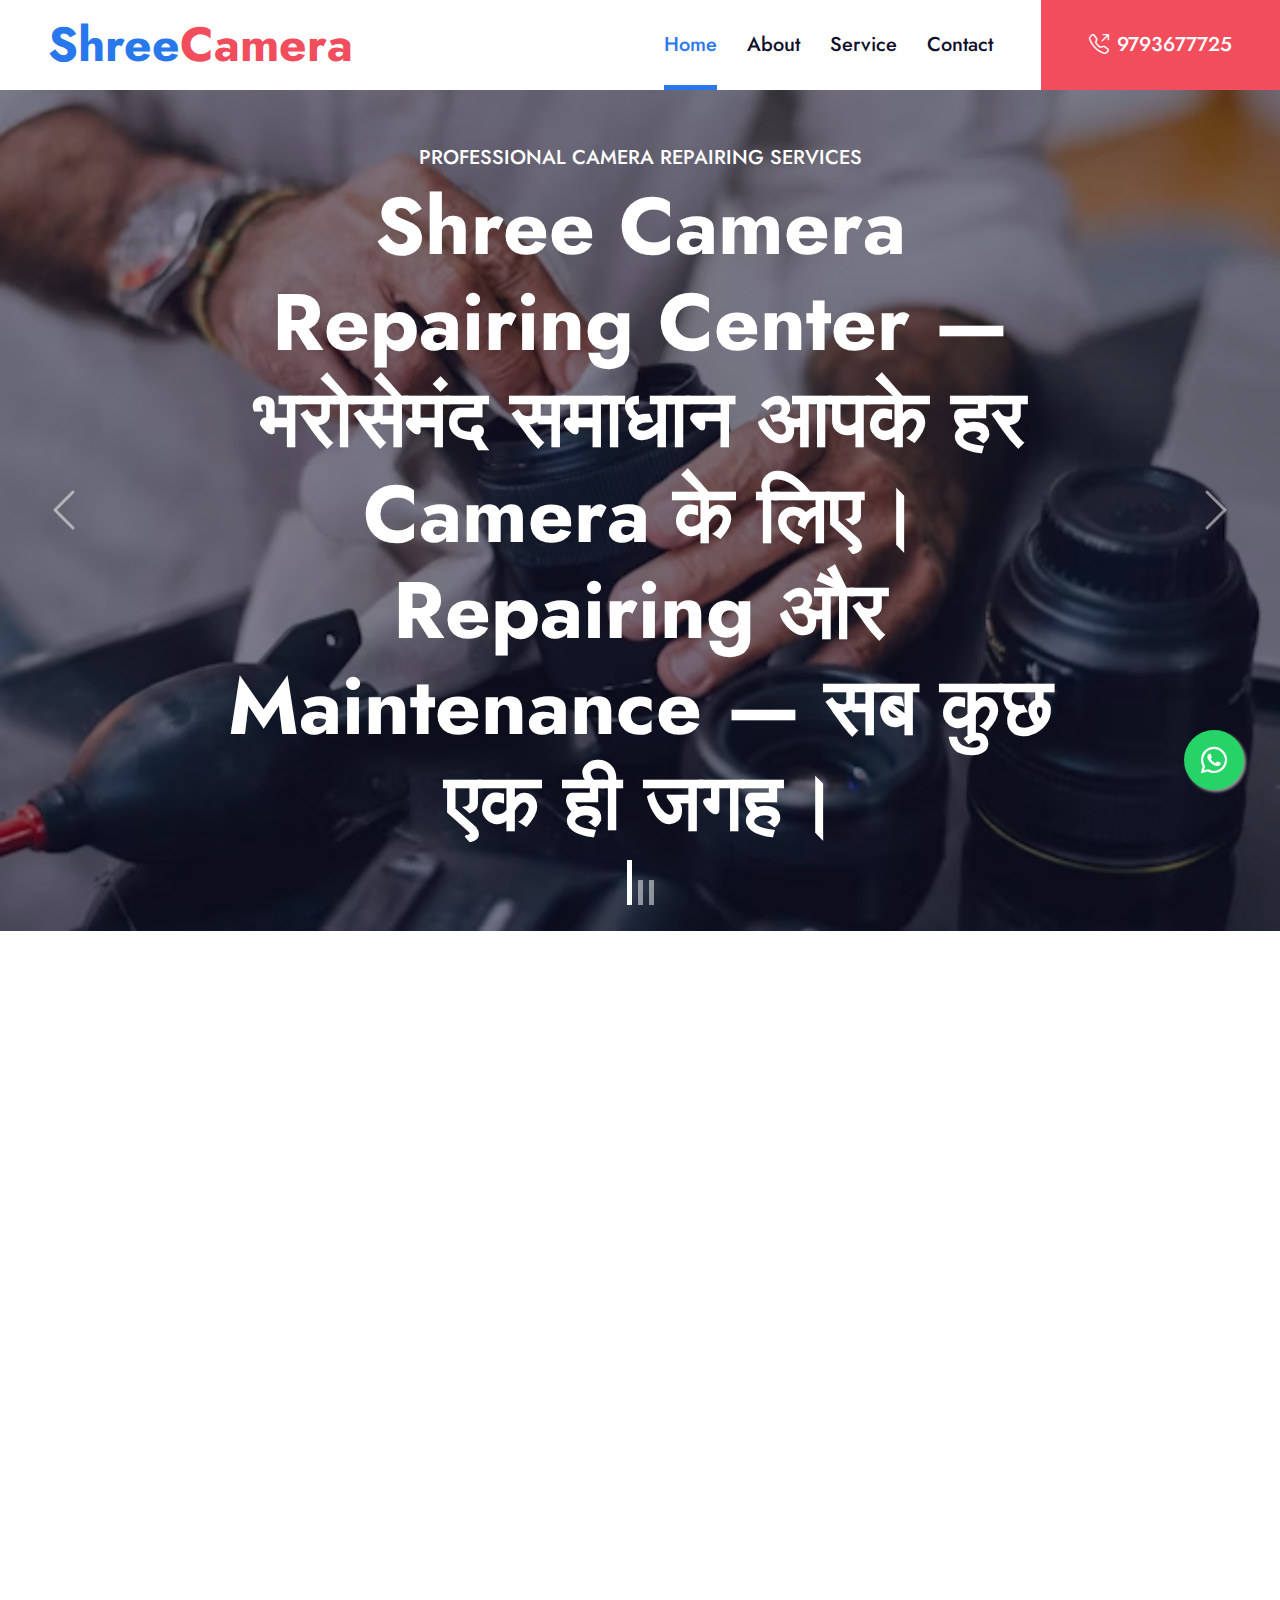
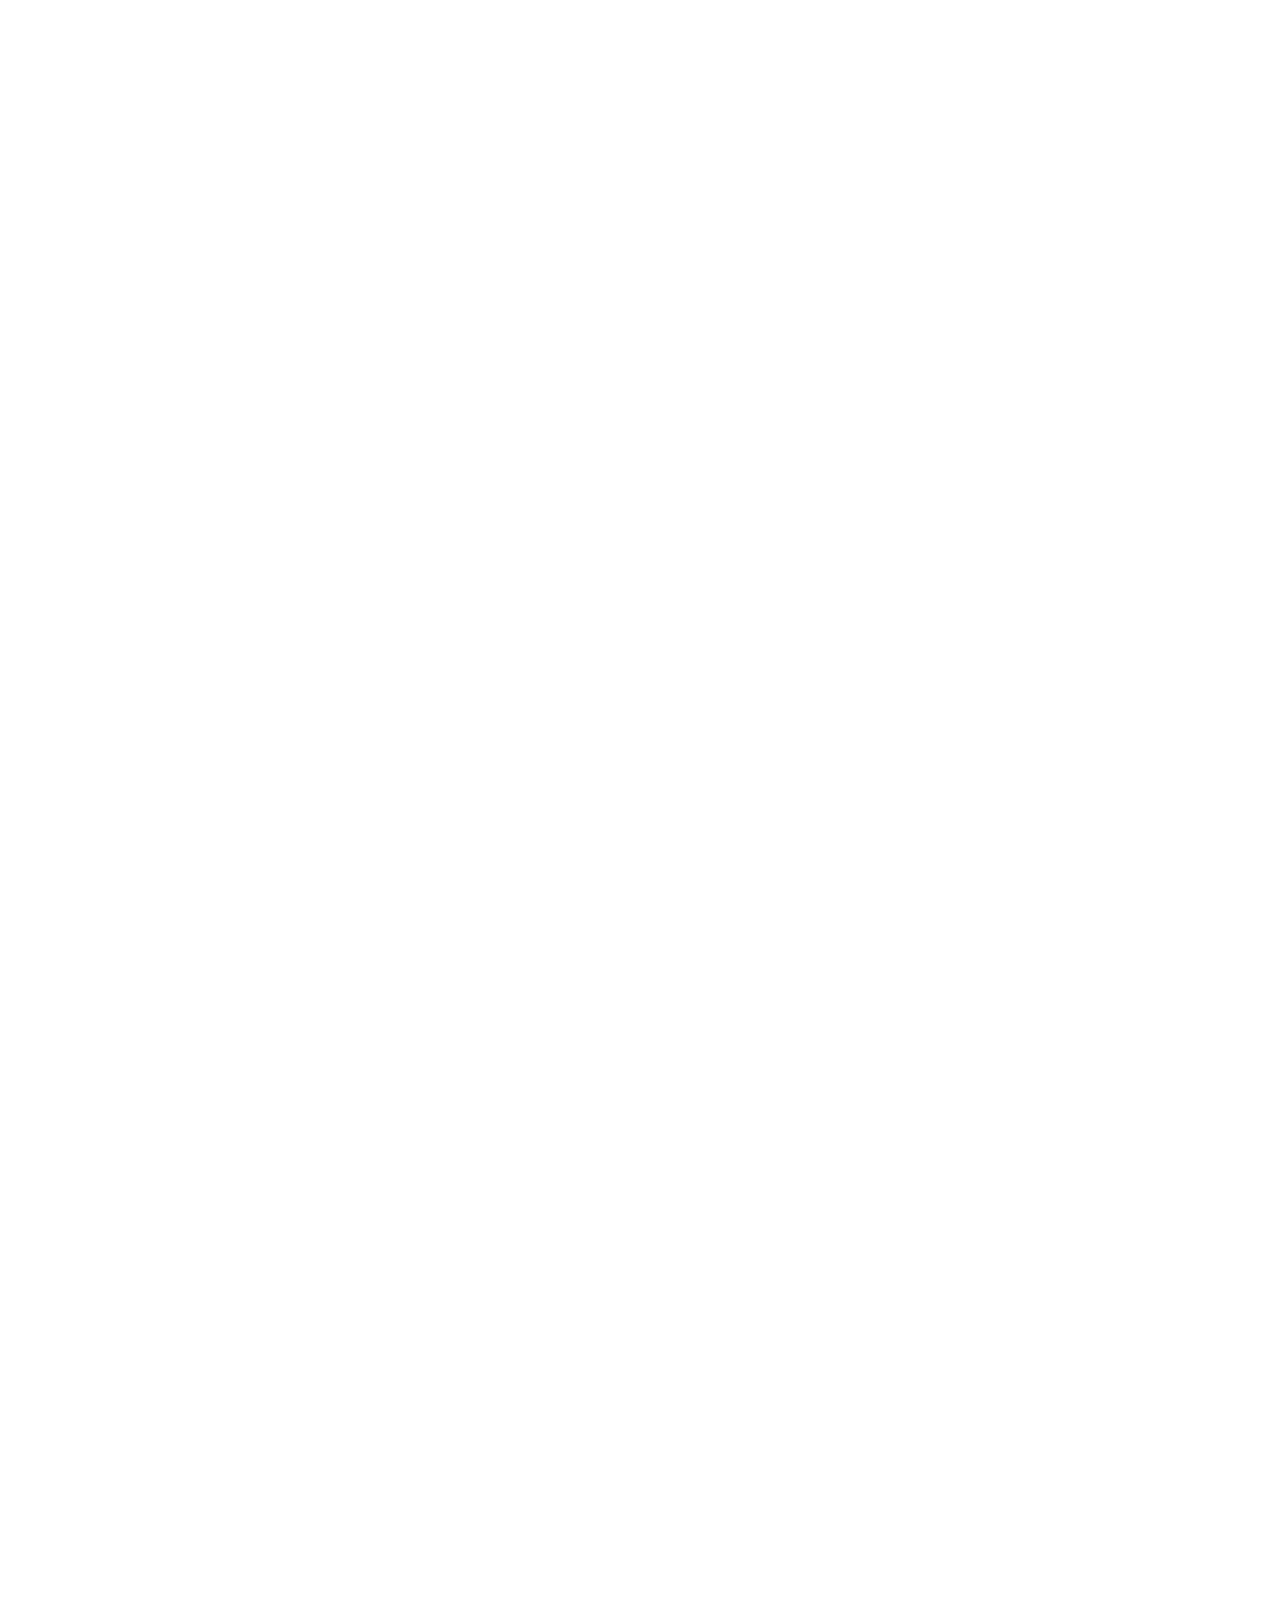
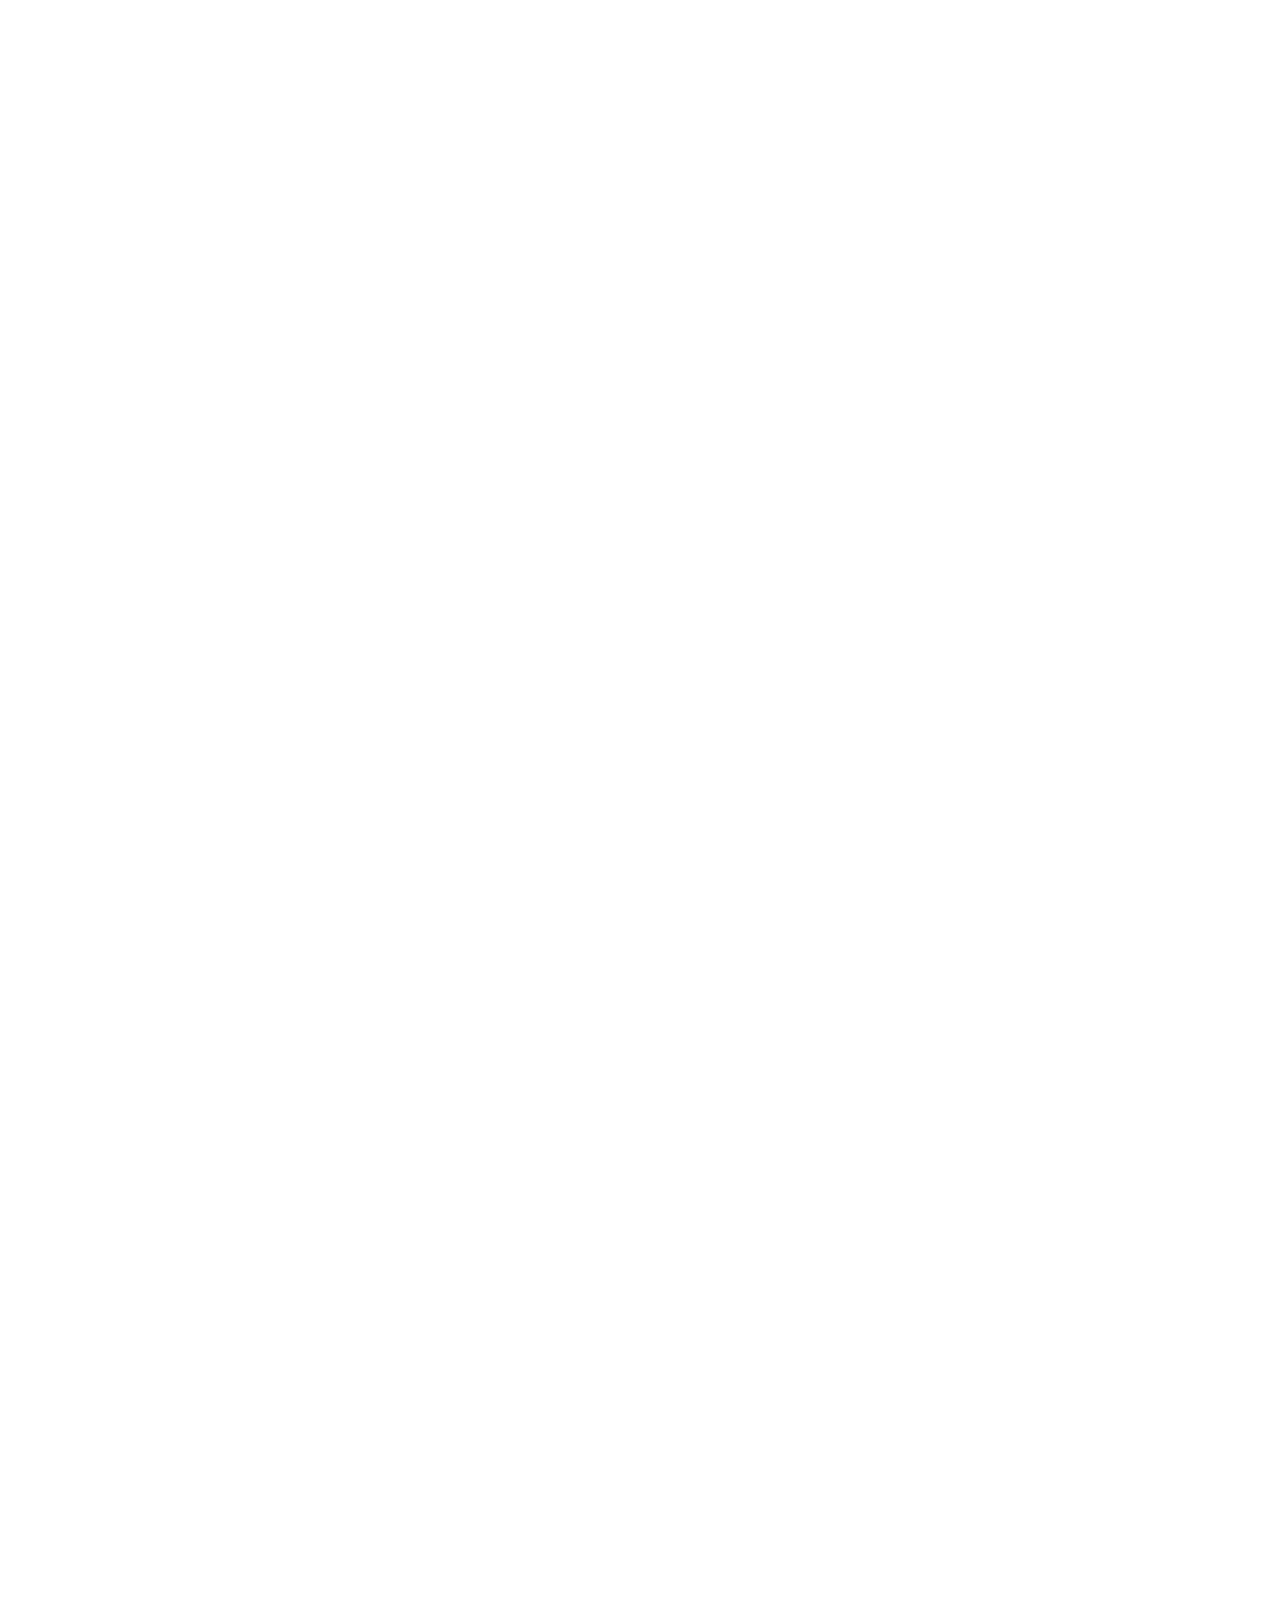
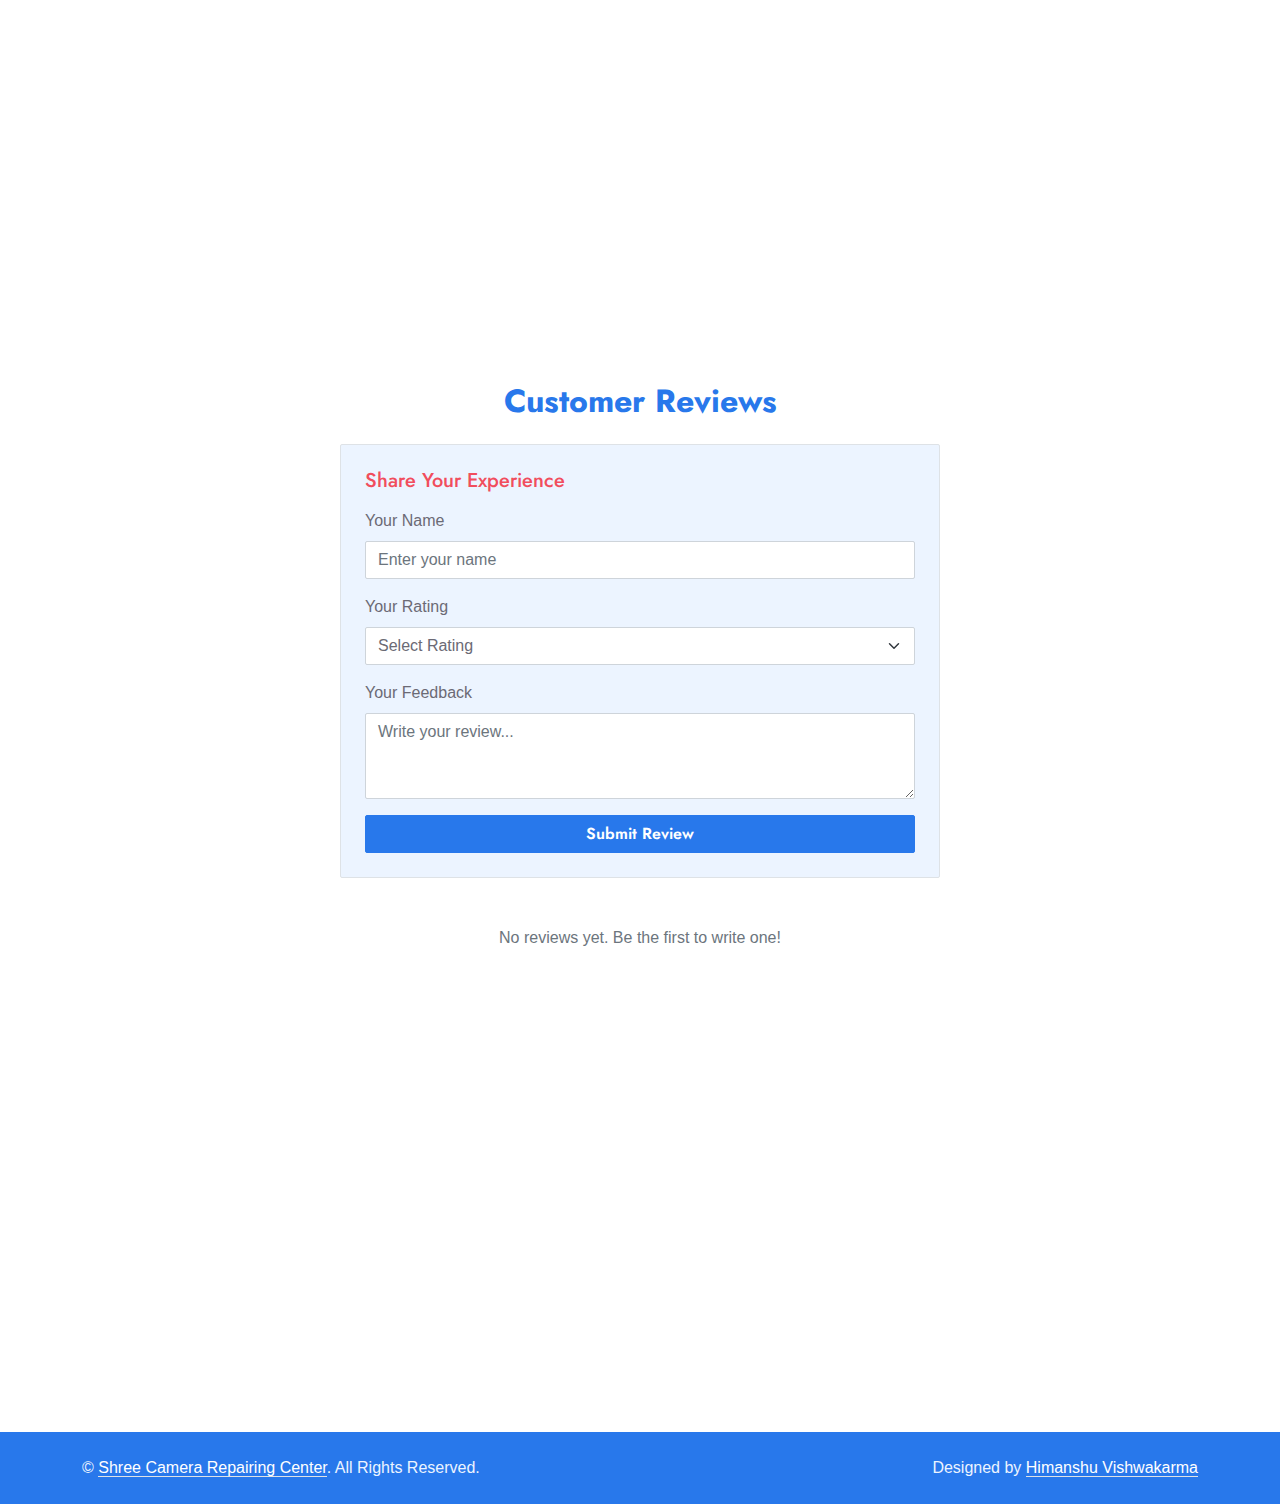
<file: index.html>
<!DOCTYPE html>
<html lang="en">

<head>
    <meta charset="utf-8">
    <title>Shree Camera Repairing Center</title>
    <meta content="width=device-width, initial-scale=1.0" name="viewport">
    <meta content="Free HTML Templates" name="keywords">
    <meta content="Free HTML Templates" name="description">

    <!-- Favicon -->
    <link href="img/favicon.ico" rel="icon">

    <!-- Google Web Fonts -->
    <link rel="preconnect" href="https://fonts.gstatic.com">
    <link href="https://fonts.googleapis.com/css2?family=Jost:wght@500;600;700&family=Open+Sans:wght@400;600&display=swap" rel="stylesheet"> 

    <!-- Icon Font Stylesheet -->
    <link href="https://cdnjs.cloudflare.com/ajax/libs/font-awesome/5.10.0/css/all.min.css" rel="stylesheet">
    <link href="https://cdn.jsdelivr.net/npm/bootstrap-icons@1.4.1/font/bootstrap-icons.css" rel="stylesheet">
    <link href="lib/flaticon/font/flaticon.css" rel="stylesheet">

    <!-- Libraries Stylesheet -->
    <link href="lib/owlcarousel/assets/owl.carousel.min.css" rel="stylesheet">
    <link href="lib/animate/animate.min.css" rel="stylesheet">

    <!-- Customized Bootstrap Stylesheet -->
    <link href="css/bootstrap.min.css" rel="stylesheet">

    <!-- Template Stylesheet -->
    <link href="css/style.css" rel="stylesheet">
</head>

<body>
    <!-- Navbar Start -->
    <nav class="navbar navbar-expand-lg bg-white navbar-light shadow-sm py-3 py-lg-0 px-3 px-lg-0">
        <a href="index.html" class="navbar-brand ms-lg-5">
            <h1 class="display-5 m-0 text-primary">Shree<span class="text-secondary">Camera</span></h1>
        </a>
        <button class="navbar-toggler" type="button" data-bs-toggle="collapse" data-bs-target="#navbarCollapse">
            <span class="navbar-toggler-icon"></span>
        </button>
        <div class="collapse navbar-collapse" id="navbarCollapse">
            <div class="navbar-nav ms-auto py-0">
                <a href="index.html" class="nav-item nav-link active">Home</a>
                <a href="about.html" class="nav-item nav-link">About</a>
                <a href="service.html" class="nav-item nav-link">Service</a>
                
                <a href="contact.html" class="nav-item nav-link">Contact</a>
                <a href="tel:9793677725" class="nav-item nav-link nav-contact bg-secondary text-white px-5 ms-lg-5"><i class="bi bi-telephone-outbound me-2"></i>9793677725</a>
            </div>
        </div>
    </nav>
    <!-- Navbar End -->


    <!-- Carousel Start -->
    <div class="container-fluid p-0 mb-5">
        <div id="header-carousel" class="carousel slide carousel-fade" data-bs-ride="carousel">
            <div class="carousel-indicators">
                <button type="button" data-bs-target="#header-carousel" data-bs-slide-to="0" class="active" aria-current="true" aria-label="Slide 1"></button>
                <button type="button" data-bs-target="#header-carousel" data-bs-slide-to="1" aria-label="Slide 2"></button>
                <button type="button" data-bs-target="#header-carousel" data-bs-slide-to="2" aria-label="Slide 3"></button>
              </div>
            <div class="carousel-inner">
                <div class="carousel-item active">
                    <img class="w-100" src="img/newcarousel-1.jpg" alt="Image">
                    <div class="carousel-caption d-flex flex-column align-items-center justify-content-center">
                        <div class="p-3" style="max-width: 900px;">
                            <h5 class="text-white text-uppercase animated bounceInDown">Professional Camera Repairing Services</h5>
                            <h1 class="display-1 text-white mb-md-4 animated zoomIn">Shree Camera Repairing Center — भरोसेमंद समाधान आपके हर Camera  के लिए।
                             Repairing और Maintenance — सब कुछ एक ही जगह।</h1>
                            
                        </div>
                    </div>
                </div>
                <div class="carousel-item">
                    <img class="w-100" src="img/newcarousel-2.jpg" alt="Image">
                    <div class="carousel-caption d-flex flex-column align-items-center justify-content-center">
                        <div class="p-3" style="max-width: 900px;">
                            <h5 class="text-white text-uppercase animated bounceInDown">Professional Camera Repairing Services</h5>
                            <h1 class="display-1 text-white mb-md-4 animated zoomIn">Shree Camera Repairing Center — भरोसेमंद समाधान आपके हर Camera  के लिए।
                             Repairing और Maintenance — सब कुछ एक ही जगह।</h1>
                            
                        </div>
                    </div>
                </div>
                <div class="carousel-item">
                    <img class="w-100" src="img/newcarousel-3.jpg" alt="Image">
                    <div class="carousel-caption d-flex flex-column align-items-center justify-content-center">
                        <div class="p-3" style="max-width: 900px;">
                            <h5 class="text-white text-uppercase animated bounceInDown">Professional Camera Repairing Services</h5>
                            <h1 class="display-1 text-white mb-md-4 animated zoomIn">Shree Camera Repairing Center — भरोसेमंद समाधान आपके हर Camera  के लिए।
                             Repairing और Maintenance — सब कुछ एक ही जगह।</h1>
                            
                        </div>
                    </div>
                </div>
            </div>
            <button class="carousel-control-prev" type="button" data-bs-target="#header-carousel"
                data-bs-slide="prev">
                <span class="carousel-control-prev-icon" aria-hidden="true"></span>
                <span class="visually-hidden">Previous</span>
            </button>
            <button class="carousel-control-next" type="button" data-bs-target="#header-carousel"
                data-bs-slide="next">
                <span class="carousel-control-next-icon" aria-hidden="true"></span>
                <span class="visually-hidden">Next</span>
            </button>
        </div>
    </div>
    <!-- Carousel End -->


    <!-- About Start -->
    <div class="container-fluid py-5 wow fadeInUp" data-wow-delay="0.1s">
        <div class="container">
            <div class="row gx-5">
                <div class="col-lg-5 mb-5 mb-lg-0" style="min-height: 500px;">
                    <div class="position-relative h-100">
                        <img class="position-absolute w-100 h-100 rounded wow zoomIn" data-wow-delay="0.3s" src="img/about.avif" style="object-fit: cover;">
                    </div>
                </div>
                <div class="col-lg-7">
                    <div class="mb-4">
                        <h5 class="text-primary text-uppercase" style="letter-spacing: 5px;">About Shree Camera Repairing Center</h5>
                        <h1 class="display-5 mb-0">We Offers Quality Camera Repairing & Services</h1>
                    </div>
                    
                    <p class="mb-4"> हम पिछले 20 वर्षों से  Camera , Repairing और Annual Maintenance में trusted service प्रदान कर रहे हैं।
          चाहे आपका camera blurred दिखा रहा हो या DVR connect न हो रहा हो, हमारे trained technicians हर समस्या का समाधान करते हैं।</p>
                    <div class="row g-3">
                        <div class="col-sm-6 wow zoomIn" data-wow-delay="0.6s">
                            <div class="bg-primary d-flex flex-column justify-content-center text-center border-bottom border-5 border-secondary rounded p-3" style="height: 200px;">
                                <i class="fa fa-star fa-4x text-white mb-4"></i>
                                <h4 class="text-white mb-0">15 Years Experience</h4>
                            </div>
                        </div>
                        <div class="col-sm-6 wow zoomIn" data-wow-delay="0.9s">
                            <div class="bg-secondary d-flex flex-column justify-content-center text-center border-bottom border-5 border-primary rounded p-3" style="height: 200px;">
                                <i class="fa fa-award fa-4x text-white mb-4"></i>
                                <h4 class="text-white mb-0">Award Winning</h4>
                            </div>
                        </div>
                    </div>
                </div>
            </div>
        </div>
    </div>
    <!-- About End -->
    

    <!-- Services Start -->
    <div class="container-fluid py-5 wow fadeInUp" data-wow-delay="0.1s">
        <div class="container">
            <div class="text-center mx-auto mb-5" style="max-width: 600px;">
                <h5 class="text-primary text-uppercase" style="letter-spacing: 5px;">Services</h5>
                <h1 class="display-5 mb-0">Our Excellent Camera Repairing Services</h1>
            </div>
            <div class="row g-5">
                <div class="col-lg-4 col-md-6 wow zoomIn" data-wow-delay="0.3s">
                    <div class="service-item bg-light border-bottom border-5 border-primary rounded">
                        <div class="position-relative p-5">
                            <i class="flaticon-cctv d-block display-1 fw-normal text-secondary mb-3"></i>
                            <h5 class="text-primary mb-0">Camera</h5>
                            <h3 class="mb-3">Repairing</h3>
                            <p>All brand camera repairing — lens issue, display problem, DVR connection errors, and more</p>
                            
                        </div>
                    </div>
                </div>
                
                <div class="col-lg-4 col-md-6 wow zoomIn" data-wow-delay="0.9s">
                    <div class="service-item bg-light border-bottom border-5 border-primary rounded">
                        <div class="position-relative p-5">
                            <i class="flaticon-camera d-block display-1 fw-normal text-secondary mb-3"></i>
                            <h5 class="text-primary mb-0">Camera</h5>
                            <h3 class="mb-3">Maintenance</h3>
                            <p>Annual Maintenance Contracts (AMC) for camera cleaning, software updates, and performance checks.</p>
                            
                        </div>
                    </div>
                </div>
                <div class="col-lg-4 col-md-6 wow zoomIn" data-wow-delay="0.3s">
                    <div class="service-item bg-light border-bottom border-5 border-primary rounded">
                        <div class="position-relative p-5">
                            <i class="flaticon-double d-block display-1 fw-normal text-secondary mb-3"></i>
                            <h5 class="text-primary mb-0">Camera</h5>
                            <h3 class="mb-3">2nd Hand Available</h3>
                            <p>We also sell second-hand cameras in good working condition. All cameras are checked by our technicians before delivery.
                            </p>
                            
                        </div>
                    </div>
                </div>
                 <div class="col-lg-4 col-md-6 wow zoomIn" data-wow-delay="0.3s">
                    <div class="service-item bg-light border-bottom border-5 border-primary rounded">
                        <div class="position-relative p-5">
                            <i class="flaticon-double d-block display-1 fw-normal text-secondary mb-3"></i>
                            <h5 class="text-primary mb-0">Camera</h5>
                            <h3 class="mb-3">Available Services (Note)</h3>
                            <p>Note :- All Types Digital Camera,DSLR Camera,Video Camera Flesh Lens 4k and Drone Camera Repair.
                            </p>
                            
                        </div>
                    </div>
                </div>
                
                
            </div>
        </div>
    </div>
    <!-- Services End -->


    <!-- Pricing Plan Start -->
    <div class="container-fluid py-5 wow fadeInUp" data-wow-delay="0.1s" style="margin-bottom: 75px;">
        <div class="container">
            <div class="text-center mx-auto mb-5" style="max-width: 600px;">
                <h5 class="text-primary text-uppercase" style="letter-spacing: 5px;">Pricing Plan</h5>
                <h1 class="display-5 mb-0">Pricing Plan For Camera Repairing Services</h1>
            </div>
            <div class="row g-5">
                <div class="col-lg-4 wow slideInUp" data-wow-delay="0.3s">
                    <div class="position-relative border border-primary rounded">
                        <div class="bg-primary text-center pt-5 pb-4">
                            <h3 class="text-white">Basic Plan</h3>
                            <h1 class="display-4 text-white">
                                <small class="align-top"
                                    style="font-size: 22px; line-height: 45px;">₹</small>499<small
                                    class="align-bottom" style="font-size: 16px; line-height: 40px;">
                                </small>
                            </h1>
                        </div>
                        <div class="text-center py-5">
                            <p class="border-bottom border-light mb-2 pb-2">Single Camera Repair/Setup</p>
                            <p class="border-bottom border-light mb-2 pb-2">Basic Troubleshooting</p>
                            <p class="border-bottom border-light mb-2 pb-2">Quick Response</p>
                            <p class="border-bottom border-light mb-2 pb-2">Camera Repair</p>
                        </div>
                        
                    </div>
                </div>
                <div class="col-lg-4 wow slideInUp" data-wow-delay="0.6s">
                    <div class="position-relative border border-secondary rounded">
                        <div class="bg-secondary text-center pt-5 pb-4">
                            <h3 class="text-white">Standard Plan</h3>
                            <h1 class="display-4 text-white">
                                <small class="align-top"
                                    style="font-size: 22px; line-height: 45px;">₹</small>999<small
                                    class="align-bottom" style="font-size: 16px; line-height: 40px;">
                                </small>
                            </h1>
                        </div>
                        <div class="text-center py-5">
                            <p class="border-bottom border-light mb-2 pb-2">Single Camera Repair/Setup</p>
                            <p class="border-bottom border-light mb-2 pb-2">Basic Troubleshooting</p>
                            <p class="border-bottom border-light mb-2 pb-2">Quick Response</p>
                            <p class="border-bottom border-light mb-2 pb-2">Camera Repair</p>
                        </div>
                        
                    </div>
                </div>
                <div class="col-lg-4 wow slideInUp" data-wow-delay="0.9s">
                    <div class="position-relative border border-primary rounded">
                        <div class="bg-primary text-center pt-5 pb-4">
                            <h3 class="text-white">Extended Plan</h3>
                            <h1 class="display-4 text-white">
                                <small class="align-top"
                                    style="font-size: 22px; line-height: 45px;">₹</small>2499<small
                                    class="align-bottom" style="font-size: 16px; line-height: 40px;">
                                </small>
                            </h1>
                        </div>
                        <div class="text-center py-5">
                            <p class="border-bottom border-light mb-2 pb-2">Single Camera Repair/Setup</p>
                            <p class="border-bottom border-light mb-2 pb-2">Basic Troubleshooting</p>
                            <p class="border-bottom border-light mb-2 pb-2">Quick Response</p>
                            <p class="border-bottom border-light mb-2 pb-2">Camera Repair</p>
                        </div>
                        
                    </div>
                </div>
            </div>
        </div>
    </div>
    <!-- Pricing Plan End -->


    <!-- Offer Start -->
    <!-- <div class="container-fluid bg-offer my-5 py-5 wow zoomIn" data-wow-delay="0.1s">
        <div class="container py-5">
            <div class="row gx-5 justify-content-center">
                <div class="col-lg-7 text-center">
                    <div class="text-center mx-auto mb-4" style="max-width: 600px;">
                        <h5 class="text-white text-uppercase" style="letter-spacing: 5px;">Special Offer</h5>
                        <h1 class="display-5 text-white">Save 50% On All Items Your First Order</h1>
                    </div>
                    <p class="text-white mb-4">Eirmod sed tempor lorem ut dolores sit kasd ipsum. Dolor ea et dolore et at sea ea at dolor justo ipsum duo rebum sea. Eos vero eos vero ea et dolore eirmod et. Dolores diam duo lorem. Elitr ut dolores magna sit. Sea dolore sed et.</p>
                    <a href="" class="btn btn-primary py-md-3 px-md-5 me-3">Order Now</a>
                    <a href="" class="btn btn-secondary py-md-3 px-md-5">Read More</a>
                </div>
            </div>
        </div>
    </div> -->
    <!-- Offer End -->


    <!-- Team Start -->
    <div class="container-fluid py-5 wow fadeInUp" data-wow-delay="0.1s">
        <div class="container">
            <div class="text-center mx-auto mb-5" style="max-width: 600px;">
                <h5 class="text-primary text-uppercase" style="letter-spacing: 5px;">Team Members</h5>
                <h1 class="display-5 mb-0">Our Professional Team Members</h1>
            </div>
            <div class="row g-5">
                <div class="col-lg-4 wow slideInUp" data-wow-delay="0.3s">
                    <div class="position-relative rounded-top">
                        <img class="img-fluid rounded-top w-100" src="img/team-1.jpeg" alt="">
                        <div class="position-absolute bottom-0 end-0 d-flex flex-column bg-white p-1" style="margin-right: -25px;">
                            
                            <a class="btn btn-outline-secondary btn-square m-1" href="https://www.facebook.com/ram.singar.161"><i class="fab fa-facebook-f fw-normal"></i></a>
                            
                            <a class="btn btn-outline-secondary btn-square m-1" href="https://www.instagram.com/shreecamera0?igsh=d285Nnh6YWZqYWlz"><i class="fab fa-instagram fw-normal"></i></a>
                        </div>
                    </div>
                    <div class="bg-primary text-center rounded-bottom p-4">
                        <h3 class="text-white">Ram Singar Singh</h3>
                        <p class="text-white m-0">Technician</p>
                    </div>
                </div>
                
                
            </div>
        </div>
    </div>
    <!-- Team End -->


    <!-- Testimonial Start -->
    <div class="container-fluid py-5 wow fadeInUp" data-wow-delay="0.1s">
        <div class="container">
            <div class="text-center mx-auto mb-5" style="max-width: 600px;">
                <h5 class="text-primary text-uppercase" style="letter-spacing: 5px;">Testimonial</h5>
                <h1 class="display-5 mb-0">What People Say About Our Services</h1>
            </div>
            <div class="owl-carousel testimonial-carousel">
                <div class="text-center pb-4">
                    <img class="img-fluid mx-auto rounded-circle" src="img/men1.avif" style="width: 100px; height: 100px;" >
                    <div class="testimonial-text bg-light rounded p-4 mt-n5">
                        <p class="mt-5">"Very professional and quick service. My cameras work perfectly now!"
                        </p>
                        <h4 class="text-truncate">Rajesh Kumar</h4>
                        <i>Rajesh Photo Point</i>
                    </div>
                </div>
                <div class="text-center">
                    <img class="img-fluid mx-auto rounded-circle" src="img/testimonial-2.jpg" style="width: 100px; height: 100px;" >
                    <div class="testimonial-text bg-light rounded p-4 mt-n5">
                        <p class="mt-5">"Affordable and reliable. Fixed my DVR issue in 30 minutes."
                        </p>
                        <h4 class="text-truncate">Neha Sharma</h4>
                        <i>Neha Photo studio</i>
                    </div>
                </div>
                <div class="text-center">
                    <img class="img-fluid mx-auto rounded-circle" src="img/men2.avif" style="width: 100px; height: 100px;" >
                    <div class="testimonial-text bg-light rounded p-4 mt-n5">
                        <p class="mt-5">"Excellent AMC support! Regular visits and proper maintenance."
                        </p>
                        <h4 class="text-truncate">Vinay Kumar</h4>
                        <i>Vinay videography</i>
                    </div>
                </div>
                
            </div>
        </div>
    </div>
    <!-- Testimonial End -->


    <!-- Customer Review start -->
     <section class="reviews py-5">
  <div class="container">
    <h2 class="text-center text-primary mb-4">Customer Reviews</h2>
    
    <!-- Review Form -->
    <form id="reviewForm" class="p-4 border rounded bg-light mb-5">
      <h5 class="mb-3 text-secondary">Share Your Experience</h5>
      <div class="mb-3">
        <label class="form-label">Your Name</label>
        <input type="text" id="reviewName" class="form-control" placeholder="Enter your name" required>
      </div>
      <div class="mb-3">
        <label class="form-label">Your Rating</label>
        <select id="reviewRating" class="form-select" required>
          <option value="">Select Rating</option>
          <option value="5">⭐⭐⭐⭐⭐ Excellent</option>
          <option value="4">⭐⭐⭐⭐ Good</option>
          <option value="3">⭐⭐⭐ Average</option>
          <option value="2">⭐⭐ Poor</option>
          <option value="1">⭐ Very Bad</option>
        </select>
      </div>
      <div class="mb-3">
        <label class="form-label">Your Feedback</label>
        <textarea id="reviewText" class="form-control" rows="3" placeholder="Write your review..." required></textarea>
      </div>
      <button type="submit" class="btn btn-primary w-100">Submit Review</button>
    </form>

    <!-- Display All Reviews -->
    <div id="reviewsList" class="row g-4 justify-content-center">
      <!-- Dynamic reviews will appear here -->
    </div>
  </div>
</section>

     <!-- custoemr revies ends -->

    <!-- Blog Start -->
    <!-- <div class="container-fluid py-5 wow fadeInUp" data-wow-delay="0.1s">
        <div class="container">
            <div class="text-center mx-auto mb-5" style="max-width: 600px;">
                <h5 class="text-primary text-uppercase" style="letter-spacing: 5px;">Blog Post</h5>
                <h1 class="display-5 mb-0">Latest Articles From Our Blog Post</h1>
            </div>
            <div class="row g-5">
                <div class="col-lg-6 wow slideInUp" data-wow-delay="0.3s">
                    <div class="blog-item">
                        <div class="position-relative">
                            <img class="img-fluid w-100 rounded-top" src="img/blog-1.jpg" alt="">
                            <div class="blog-date">
                                <h5 class="text-white fw-bold mb-0">01</h5>
                                <h6 class="text-light mb-0">January</h6>
                            </div>
                        </div>
                        <div class="bg-primary rounded-bottom p-5">
                            <div class="d-flex mb-3">
                                <span class="text-light text-uppercase">Admin</span>
                                <span class="text-light px-2">|</span>
                                <span class="text-light text-uppercase">Web Design</span>
                            </div>
                            <a class="h3 m-0 text-white" href="">Kasd dolor lorem sit justo rebum stet justo elitr dolor amet sit</a>
                        </div>
                    </div>
                </div>
                <div class="col-lg-6 wow slideInUp" data-wow-delay="0.6s">
                    <div class="blog-item">
                        <div class="position-relative">
                            <img class="img-fluid w-100 rounded-top" src="img/blog-2.jpg" alt="">
                            <div class="blog-date">
                                <h5 class="text-white fw-bold mb-0">01</h5>
                                <h6 class="text-light mb-0">January</h6>
                            </div>
                        </div>
                        <div class="bg-primary rounded-bottom p-5">
                            <div class="d-flex mb-3">
                                <span class="text-light text-uppercase">Admin</span>
                                <span class="text-light px-2">|</span>
                                <span class="text-light text-uppercase">Web Design</span>
                            </div>
                            <a class="h3 m-0 text-white" href="">Kasd dolor lorem sit justo rebum stet justo elitr dolor amet sit</a>
                        </div>
                    </div>
                </div>
            </div>
        </div>
    </div> -->
    <!-- Blog End -->
    

    <!-- Footer Start -->
    <div class="container-fluid bg-dark text-light mt-5 py-5 wow fadeInUp" data-wow-delay="0.1s">
        <div class="container pt-5">
            <div class="row g-5">
                <div class="col-lg-3 col-md-6">
                    <h3 class="text-white mb-4">Quick Links</h3>
                    <div class="d-flex flex-column justify-content-start">
                        <a class="text-light mb-2" href="#"><i class="bi bi-arrow-right text-primary me-2"></i>Home</a>
                        <a class="text-light mb-2" href="#"><i class="bi bi-arrow-right text-primary me-2"></i>About Us</a>
                        <a class="text-light mb-2" href="#"><i class="bi bi-arrow-right text-primary me-2"></i>Our Services</a>
                        
                        <a class="text-light" href="#"><i class="bi bi-arrow-right text-primary me-2"></i>Contact Us</a>
                    </div>
                </div>
                <div class="col-lg-3 col-md-6">
                    <h3 class="text-white mb-4">Popular Links</h3>
                    <div class="d-flex flex-column justify-content-start">
                        <a class="text-light mb-2" href="#"><i class="bi bi-arrow-right text-primary me-2"></i>Home</a>
                        <a class="text-light mb-2" href="#"><i class="bi bi-arrow-right text-primary me-2"></i>About Us</a>
                        <a class="text-light mb-2" href="#"><i class="bi bi-arrow-right text-primary me-2"></i>Our Services</a>
                        
                        <a class="text-light" href="#"><i class="bi bi-arrow-right text-primary me-2"></i>Contact Us</a>
                    </div>
                </div>
                <div class="col-lg-3 col-md-6">
                    <h3 class="text-white mb-4">Get In Touch</h3>
                    <p class="mb-2"><i class="bi bi-geo-alt text-primary me-2"></i>Agresen chowk nagar Azamgarh</p>
                    <p class="mb-2"><i class="bi bi-envelope-open text-primary me-2"></i>ramsingar1974@gmail.com</p>
                    <p class="mb-0"><i class="bi bi-telephone text-primary me-2"></i>9793677725</p>
                </div>
                <div class="col-lg-3 col-md-6">
                    <h3 class="text-white mb-4">Follow Us</h3>
                    <div class="d-flex">
                        
                         <a class="btn btn-outline-secondary btn-square m-1" href="https://www.facebook.com/ram.singar.161"><i class="fab fa-facebook-f fw-normal"></i></a>
                            
                            <a class="btn btn-outline-secondary btn-square m-1" href="https://www.instagram.com/shreecamera0?igsh=d285Nnh6YWZqYWlz"><i class="fab fa-instagram fw-normal"></i></a>
                    </div>
                </div>
                <div class="col-12">
                    <form class="mx-auto" style="max-width: 600px;">
                        <div class="input-group">
                            
                        </div>
                    </form>
                </div>
            </div>
        </div>
    </div>
    <div class="container-fluid bg-primary text-light py-4">
        <div class="container">
            <div class="row g-5">
                <div class="col-md-6 text-center text-md-start">
                    <p class="mb-md-0">&copy; <a class="text-white border-bottom" href="#">Shree Camera Repairing Center</a>. All Rights Reserved.</p>
                </div>
                <div class="col-md-6 text-center text-md-end">
                    <p class="mb-0">Designed by <a class="text-white border-bottom" href="https://htmlcodex.com">Himanshu Vishwakarma</a></p>
                </div>
            </div>
        </div>
    </div>
    <!-- Footer End -->


    <!-- Back to Top -->
    <a href="#" class="btn btn-lg btn-secondary btn-lg-square rounded back-to-top"><i class="bi bi-arrow-up"></i></a>


    <!-- JavaScript Libraries -->
    <script src="https://code.jquery.com/jquery-3.4.1.min.js"></script>
    <script src="https://cdn.jsdelivr.net/npm/bootstrap@5.0.0/dist/js/bootstrap.bundle.min.js"></script>
    <script src="lib/wow/wow.min.js"></script>
    <script src="lib/easing/easing.min.js"></script>
    <script src="lib/waypoints/waypoints.min.js"></script>
    <script src="lib/owlcarousel/owl.carousel.min.js"></script>

    <!-- Template Javascript -->
    <script src="js/main.js"></script>
    <!-- WhatsApp Floating Button -->
<a href="https://wa.me/919793677725?text=Hello%20Shree%20Camera%20Repairing%20Center%2C%20I%20have%20an%20enquiry."
   class="whatsapp-float" target="_blank" aria-label="Chat on WhatsApp">
   <i class="fab fa-whatsapp"></i>
</a>

<!-- Add FontAwesome if not already included -->
<link rel="stylesheet" href="https://cdnjs.cloudflare.com/ajax/libs/font-awesome/6.4.2/css/all.min.css">

</body>

</html>
</file>
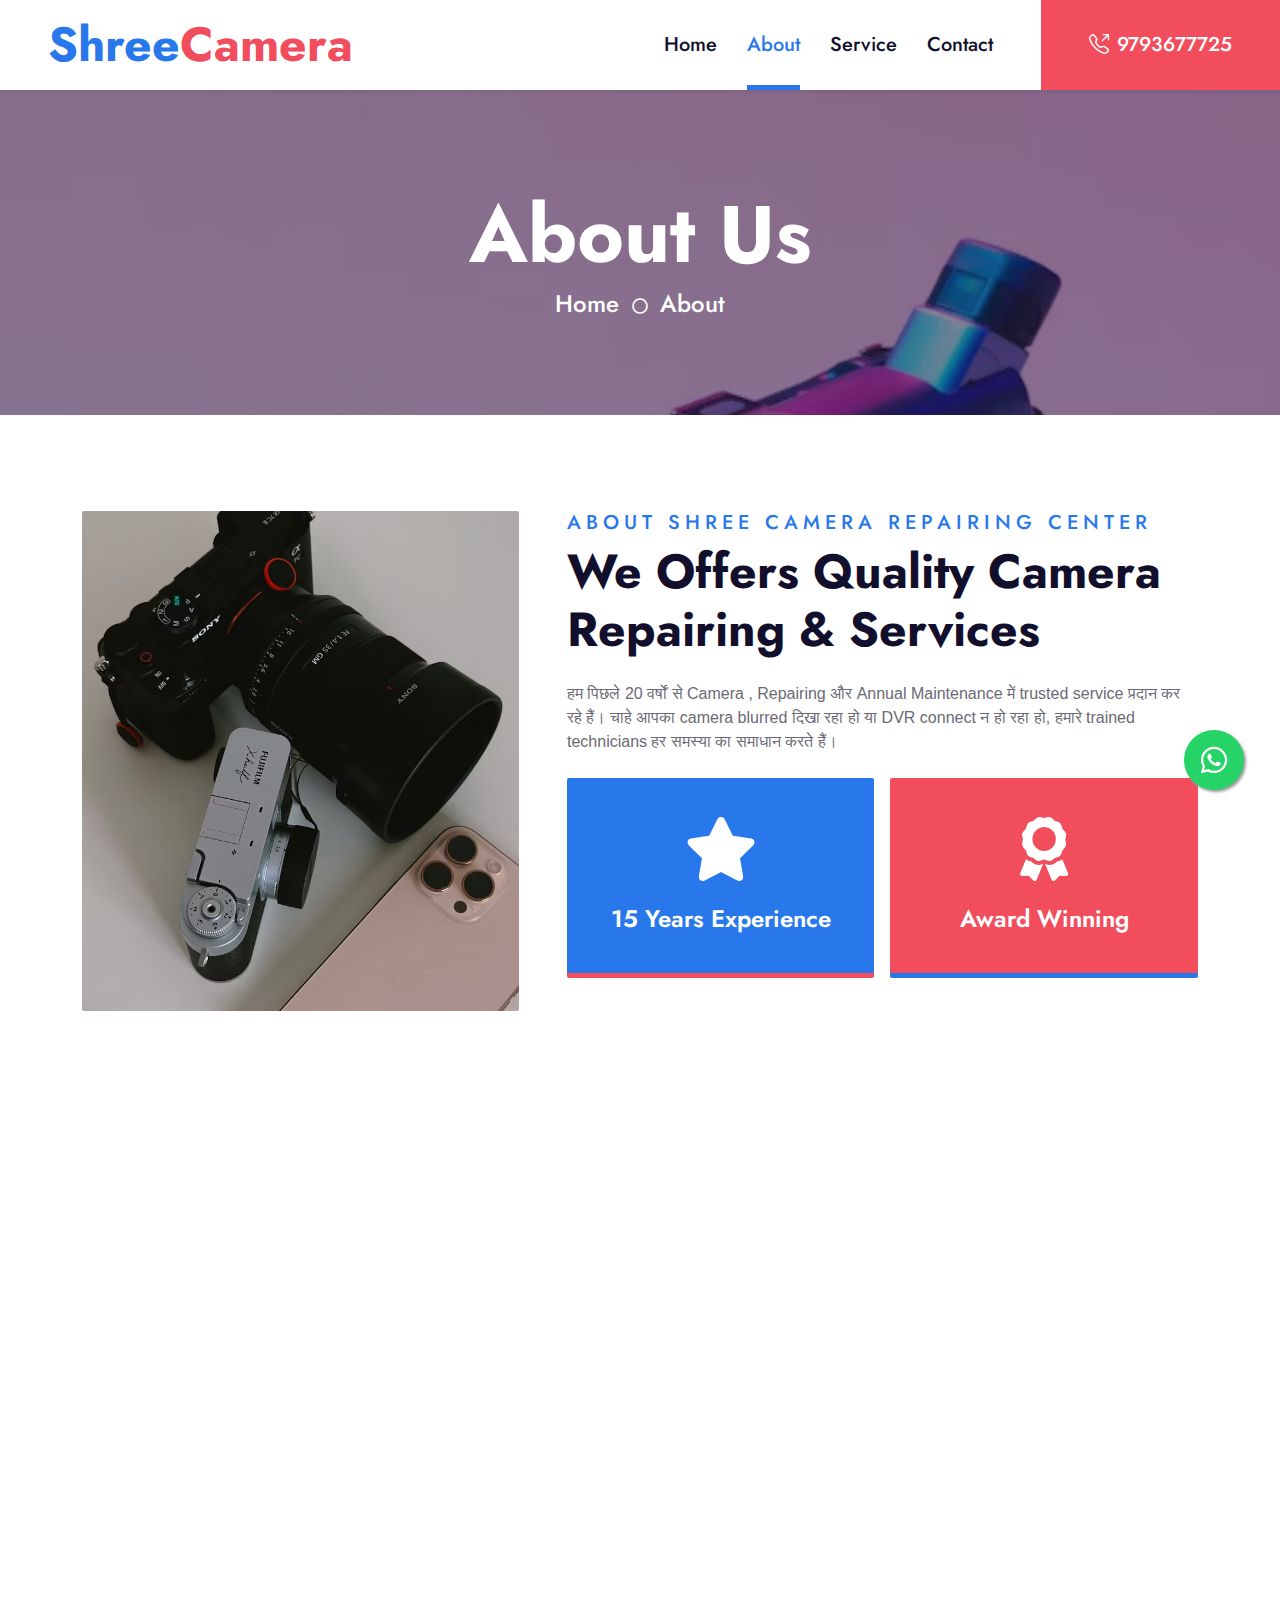
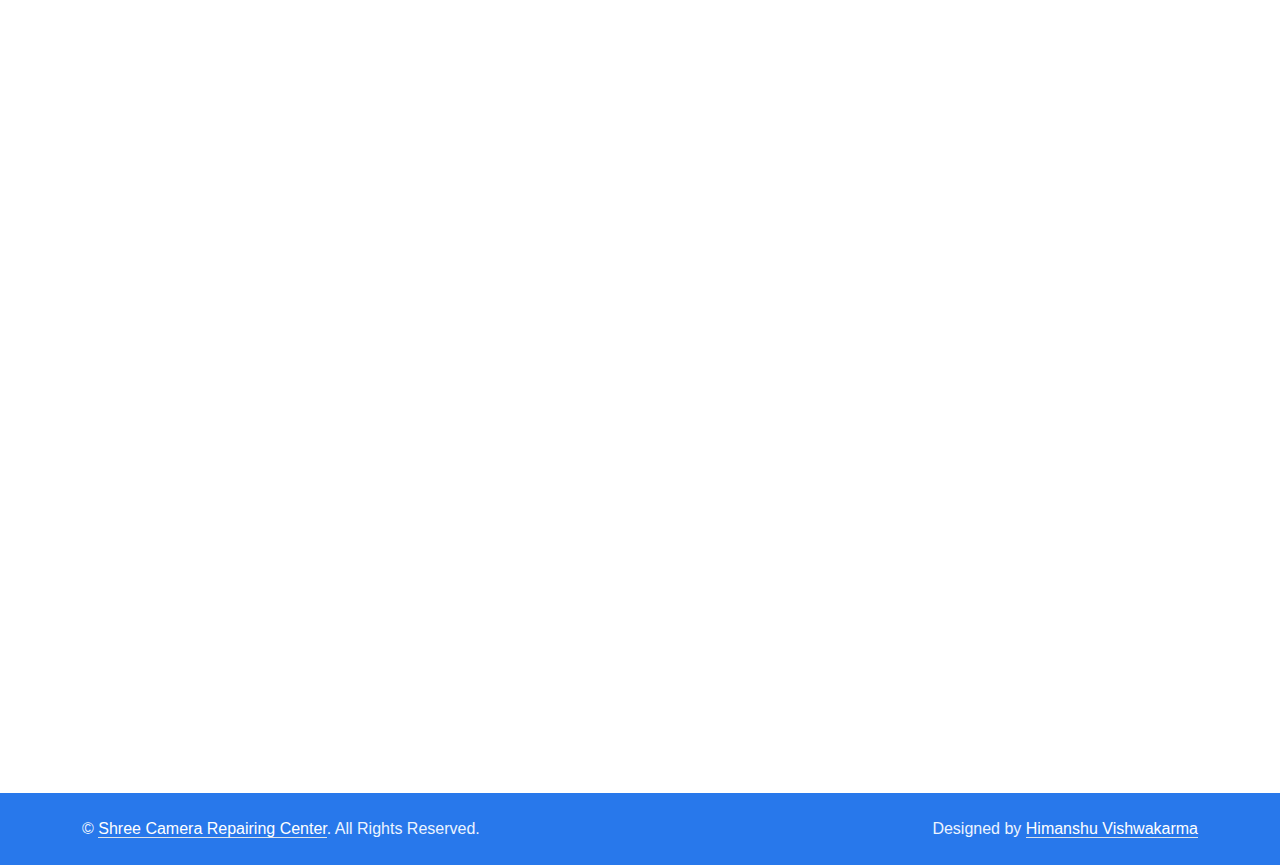
<file: about.html>
<!DOCTYPE html>
<html lang="en">

<head>
    <meta charset="utf-8">
    <title>Shree Camera Repairing Center</title>
    <meta content="width=device-width, initial-scale=1.0" name="viewport">
    <meta content="Free HTML Templates" name="keywords">
    <meta content="Free HTML Templates" name="description">

    <!-- Favicon -->
    <link href="img/favicon.ico" rel="icon">

    <!-- Google Web Fonts -->
    <link rel="preconnect" href="https://fonts.gstatic.com">
    <link href="https://fonts.googleapis.com/css2?family=Jost:wght@500;600;700&family=Open+Sans:wght@400;600&display=swap" rel="stylesheet"> 

    <!-- Icon Font Stylesheet -->
    <link href="https://cdnjs.cloudflare.com/ajax/libs/font-awesome/5.10.0/css/all.min.css" rel="stylesheet">
    <link href="https://cdn.jsdelivr.net/npm/bootstrap-icons@1.4.1/font/bootstrap-icons.css" rel="stylesheet">
    <link href="lib/flaticon/font/flaticon.css" rel="stylesheet">

    <!-- Libraries Stylesheet -->
    <link href="lib/owlcarousel/assets/owl.carousel.min.css" rel="stylesheet">
    <link href="lib/animate/animate.min.css" rel="stylesheet">

    <!-- Customized Bootstrap Stylesheet -->
    <link href="css/bootstrap.min.css" rel="stylesheet">

    <!-- Template Stylesheet -->
    <link href="css/style.css" rel="stylesheet">
</head>

<body>
    <!-- Navbar Start -->
    <nav class="navbar navbar-expand-lg bg-white navbar-light shadow-sm py-3 py-lg-0 px-3 px-lg-0">
        <a href="index.html" class="navbar-brand ms-lg-5">
            <h1 class="display-5 m-0 text-primary">Shree<span class="text-secondary">Camera</span></h1>
        </a>
        <button class="navbar-toggler" type="button" data-bs-toggle="collapse" data-bs-target="#navbarCollapse">
            <span class="navbar-toggler-icon"></span>
        </button>
        <div class="collapse navbar-collapse" id="navbarCollapse">
            <div class="navbar-nav ms-auto py-0">
                <a href="index.html" class="nav-item nav-link">Home</a>
                <a href="about.html" class="nav-item nav-link active">About</a>
                <a href="service.html" class="nav-item nav-link">Service</a>
                
                <a href="contact.html" class="nav-item nav-link">Contact</a>
                <a href="tel:+123456789" class="nav-item nav-link nav-contact bg-secondary text-white px-5 ms-lg-5"><i class="bi bi-telephone-outbound me-2"></i>9793677725</a>
            </div>
        </div>
    </nav>
    <!-- Navbar End -->


    <!-- Hero Start -->
    <div class="container-fluid bg-primary p-5 hero-header mb-5">
        <div class="row py-5">
            <div class="col-12 text-center">
                <h1 class="display-1 text-white animated zoomIn">About Us</h1>
                <a href="" class="h4 text-white">Home</a>
                <i class="far fa-circle text-white px-2"></i>
                <a href="" class="h4 text-white">About</a>
            </div>
        </div>
    </div>
    <!-- Hero End -->


   <!-- About Start -->
    <div class="container-fluid py-5 wow fadeInUp" data-wow-delay="0.1s">
        <div class="container">
            <div class="row gx-5">
                <div class="col-lg-5 mb-5 mb-lg-0" style="min-height: 500px;">
                    <div class="position-relative h-100">
                        <img class="position-absolute w-100 h-100 rounded wow zoomIn" data-wow-delay="0.3s" src="img/about.avif" style="object-fit: cover;">
                    </div>
                </div>
                <div class="col-lg-7">
                    <div class="mb-4">
                        <h5 class="text-primary text-uppercase" style="letter-spacing: 5px;">About Shree Camera Repairing Center</h5>
                        <h1 class="display-5 mb-0">We Offers Quality Camera Repairing & Services</h1>
                    </div>
                    
                    <p class="mb-4"> हम पिछले 20 वर्षों से  Camera , Repairing और Annual Maintenance में trusted service प्रदान कर रहे हैं।
          चाहे आपका camera blurred दिखा रहा हो या DVR connect न हो रहा हो, हमारे trained technicians हर समस्या का समाधान करते हैं।</p>
                    <div class="row g-3">
                        <div class="col-sm-6 wow zoomIn" data-wow-delay="0.6s">
                            <div class="bg-primary d-flex flex-column justify-content-center text-center border-bottom border-5 border-secondary rounded p-3" style="height: 200px;">
                                <i class="fa fa-star fa-4x text-white mb-4"></i>
                                <h4 class="text-white mb-0">15 Years Experience</h4>
                            </div>
                        </div>
                        <div class="col-sm-6 wow zoomIn" data-wow-delay="0.9s">
                            <div class="bg-secondary d-flex flex-column justify-content-center text-center border-bottom border-5 border-primary rounded p-3" style="height: 200px;">
                                <i class="fa fa-award fa-4x text-white mb-4"></i>
                                <h4 class="text-white mb-0">Award Winning</h4>
                            </div>
                        </div>
                    </div>
                </div>
            </div>
        </div>
    </div>
    <!-- About End -->
   
    <!-- Team Start -->
    <div class="container-fluid py-5 wow fadeInUp" data-wow-delay="0.1s">
        <div class="container">
            <div class="text-center mx-auto mb-5" style="max-width: 600px;">
                <h5 class="text-primary text-uppercase" style="letter-spacing: 5px;">Team Members</h5>
                <h1 class="display-5 mb-0">Our Professional Team Members</h1>
            </div>
            <div class="row g-5">
                <div class="col-lg-4 wow slideInUp" data-wow-delay="0.3s">
                    <div class="position-relative rounded-top">
                        <img class="img-fluid rounded-top w-100" src="img/team-1.jpeg" alt="">
                        <div class="position-absolute bottom-0 end-0 d-flex flex-column bg-white p-1" style="margin-right: -25px;">
                            
                            <a class="btn btn-outline-secondary btn-square m-1" href="https://www.facebook.com/ram.singar.161"><i class="fab fa-facebook-f fw-normal"></i></a>
                            
                            <a class="btn btn-outline-secondary btn-square m-1" href="https://www.instagram.com/shreecamera0?igsh=d285Nnh6YWZqYWlz"><i class="fab fa-instagram fw-normal"></i></a>
                        </div>
                    </div>
                    <div class="bg-primary text-center rounded-bottom p-4">
                        <h3 class="text-white">Ram Singar Singh</h3>
                        <p class="text-white m-0">Technician</p>
                    </div>
                </div>
                            </div>
        </div>
    </div>
    <!-- Team End -->
    

    <!-- Footer Start -->
     <div class="container-fluid bg-dark text-light mt-5 py-5 wow fadeInUp" data-wow-delay="0.1s">
        <div class="container pt-5">
            <div class="row g-5">
                <div class="col-lg-3 col-md-6">
                    <h3 class="text-white mb-4">Quick Links</h3>
                    <div class="d-flex flex-column justify-content-start">
                        <a class="text-light mb-2" href="#"><i class="bi bi-arrow-right text-primary me-2"></i>Home</a>
                        <a class="text-light mb-2" href="#"><i class="bi bi-arrow-right text-primary me-2"></i>About Us</a>
                        <a class="text-light mb-2" href="#"><i class="bi bi-arrow-right text-primary me-2"></i>Our Services</a>
                        
                        <a class="text-light" href="#"><i class="bi bi-arrow-right text-primary me-2"></i>Contact Us</a>
                    </div>
                </div>
                <div class="col-lg-3 col-md-6">
                    <h3 class="text-white mb-4">Popular Links</h3>
                    <div class="d-flex flex-column justify-content-start">
                        <a class="text-light mb-2" href="#"><i class="bi bi-arrow-right text-primary me-2"></i>Home</a>
                        <a class="text-light mb-2" href="#"><i class="bi bi-arrow-right text-primary me-2"></i>About Us</a>
                        <a class="text-light mb-2" href="#"><i class="bi bi-arrow-right text-primary me-2"></i>Our Services</a>
                        
                        <a class="text-light" href="#"><i class="bi bi-arrow-right text-primary me-2"></i>Contact Us</a>
                    </div>
                </div>
                <div class="col-lg-3 col-md-6">
                    <h3 class="text-white mb-4">Get In Touch</h3>
                    <p class="mb-2"><i class="bi bi-geo-alt text-primary me-2"></i>Agresen chowk nagar Azamgarh</p>
                    <p class="mb-2"><i class="bi bi-envelope-open text-primary me-2"></i>ramsingar1974@gmail.com</p>
                    <p class="mb-0"><i class="bi bi-telephone text-primary me-2"></i>9793677725</p>
                </div>
                <div class="col-lg-3 col-md-6">
                    <h3 class="text-white mb-4">Follow Us</h3>
                    <div class="d-flex">
                        
                         <a class="btn btn-outline-secondary btn-square m-1" href="https://www.facebook.com/ram.singar.161"><i class="fab fa-facebook-f fw-normal"></i></a>
                            
                            <a class="btn btn-outline-secondary btn-square m-1" href="https://www.instagram.com/shreecamera0?igsh=d285Nnh6YWZqYWlz"><i class="fab fa-instagram fw-normal"></i></a>
                    </div>
                </div>
                <div class="col-12">
                    <form class="mx-auto" style="max-width: 600px;">
                        <div class="input-group">
                            
                        </div>
                    </form>
                </div>
            </div>
        </div>
    </div>
    <div class="container-fluid bg-primary text-light py-4">
        <div class="container">
            <div class="row g-5">
                <div class="col-md-6 text-center text-md-start">
                    <p class="mb-md-0">&copy; <a class="text-white border-bottom" href="#">Shree Camera Repairing Center</a>. All Rights Reserved.</p>
                </div>
                <div class="col-md-6 text-center text-md-end">
                    <p class="mb-0">Designed by <a class="text-white border-bottom" href="https://htmlcodex.com">Himanshu Vishwakarma</a></p>
                </div>
            </div>
        </div>
    </div>
   
    <!-- Footer End -->


    <!-- Back to Top -->
    <a href="#" class="btn btn-lg btn-secondary btn-lg-square rounded back-to-top"><i class="bi bi-arrow-up"></i></a>


    <!-- JavaScript Libraries -->
    <script src="https://code.jquery.com/jquery-3.4.1.min.js"></script>
    <script src="https://cdn.jsdelivr.net/npm/bootstrap@5.0.0/dist/js/bootstrap.bundle.min.js"></script>
    <script src="lib/wow/wow.min.js"></script>
    <script src="lib/easing/easing.min.js"></script>
    <script src="lib/waypoints/waypoints.min.js"></script>
    <script src="lib/owlcarousel/owl.carousel.min.js"></script>

    <!-- Template Javascript -->
    <script src="js/main.js"></script>
      <!-- WhatsApp Floating Button -->
<a href="https://wa.me/919789868574?text=Hello%20Shree%20Camera%20Repairing%20Center%2C%20I%20have%20an%20enquiry."
   class="whatsapp-float" target="_blank" aria-label="Chat on WhatsApp">
   <i class="fab fa-whatsapp"></i>
</a>
</body>


</html>
</file>
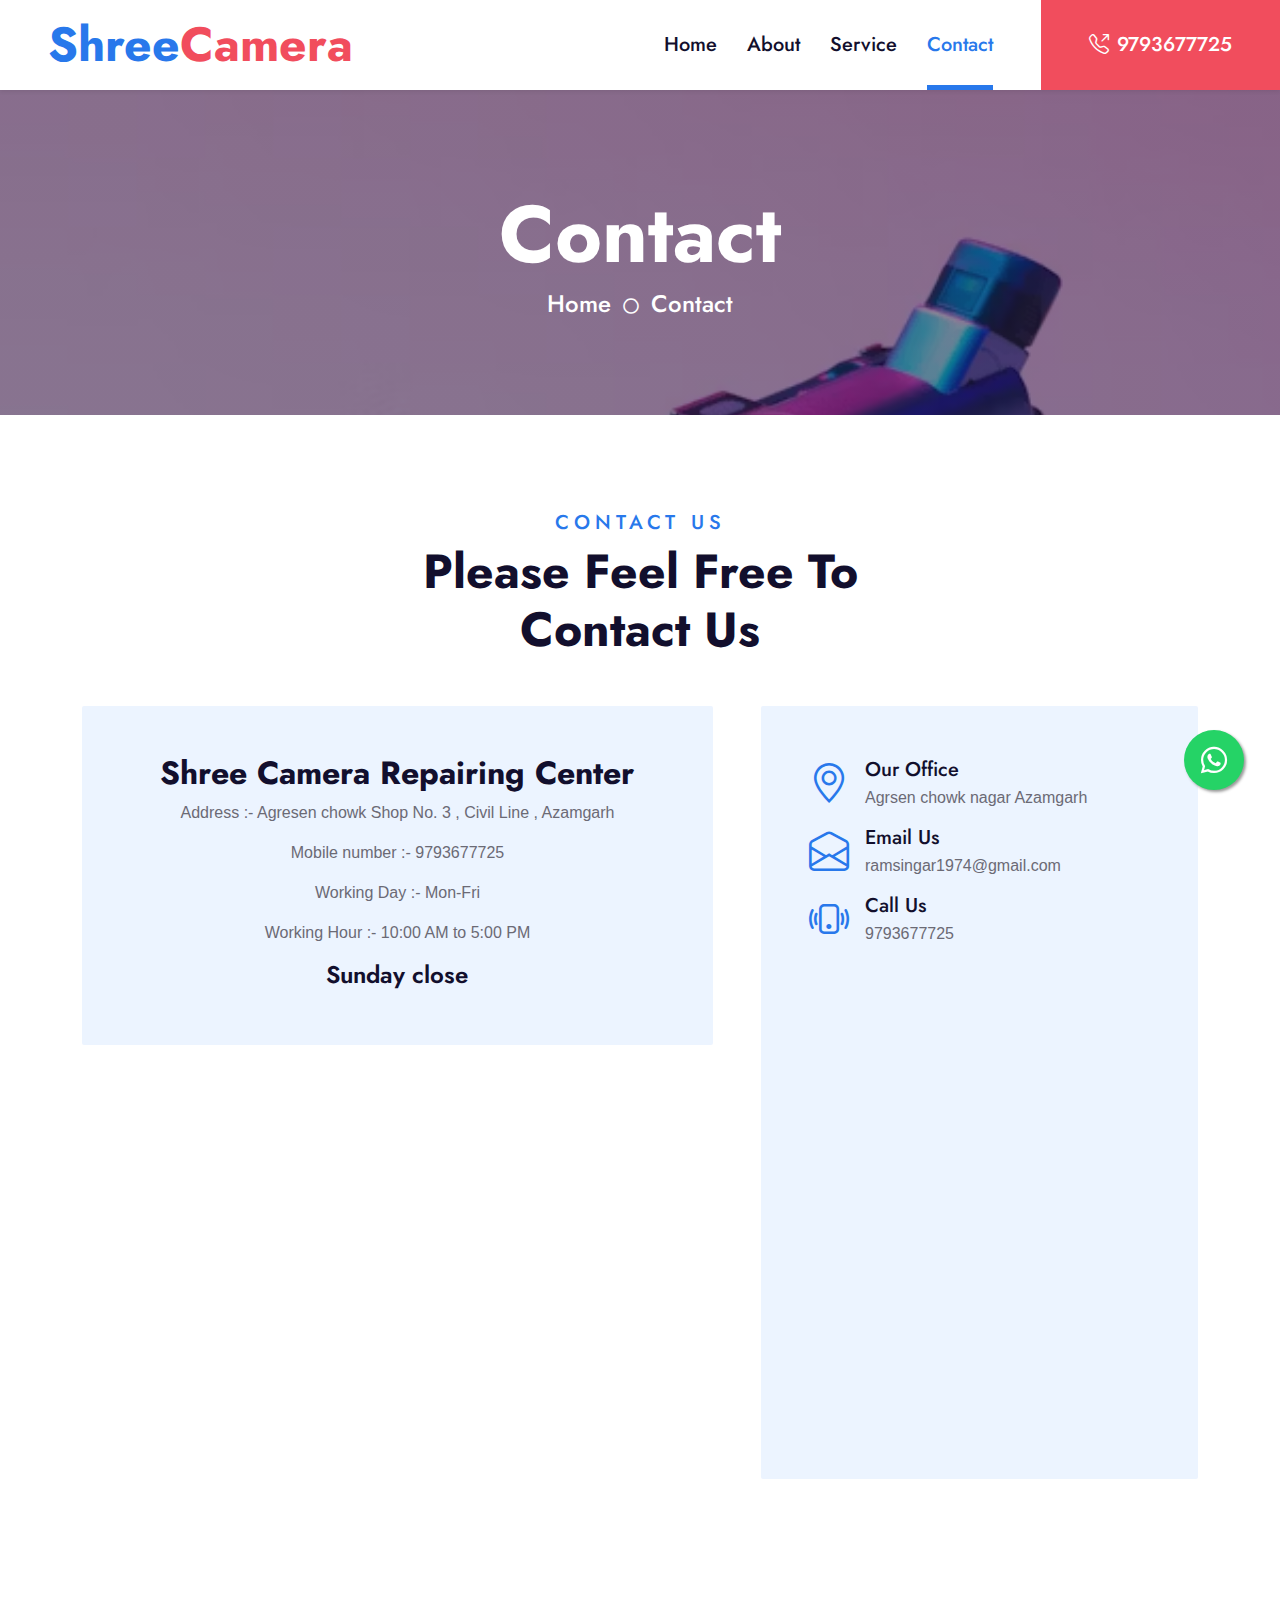
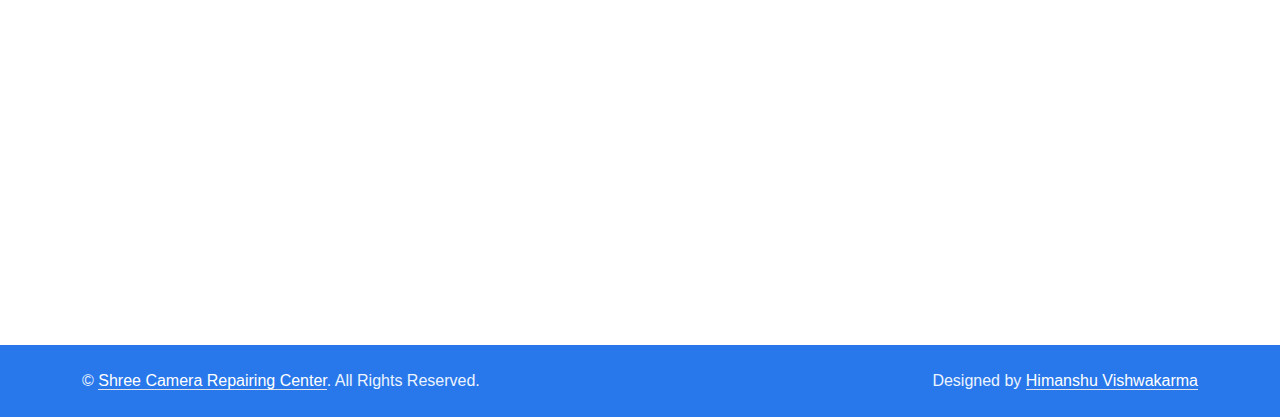
<file: contact.html>
<!DOCTYPE html>
<html lang="en">

<head>
    <meta charset="utf-8">
    <title>Shree Camera Repairing Center</title>
    <meta content="width=device-width, initial-scale=1.0" name="viewport">
    <meta content="Free HTML Templates" name="keywords">
    <meta content="Free HTML Templates" name="description">

    <!-- Favicon -->
    <link href="img/favicon.ico" rel="icon">

    <!-- Google Web Fonts -->
    <link rel="preconnect" href="https://fonts.gstatic.com">
    <link href="https://fonts.googleapis.com/css2?family=Jost:wght@500;600;700&family=Open+Sans:wght@400;600&display=swap" rel="stylesheet"> 

    <!-- Icon Font Stylesheet -->
    <link href="https://cdnjs.cloudflare.com/ajax/libs/font-awesome/5.10.0/css/all.min.css" rel="stylesheet">
    <link href="https://cdn.jsdelivr.net/npm/bootstrap-icons@1.4.1/font/bootstrap-icons.css" rel="stylesheet">
    <link href="lib/flaticon/font/flaticon.css" rel="stylesheet">

    <!-- Libraries Stylesheet -->
    <link href="lib/owlcarousel/assets/owl.carousel.min.css" rel="stylesheet">
    <link href="lib/animate/animate.min.css" rel="stylesheet">

    <!-- Customized Bootstrap Stylesheet -->
    <link href="css/bootstrap.min.css" rel="stylesheet">

    <!-- Template Stylesheet -->
    <link href="css/style.css" rel="stylesheet">
</head>

<body>
    <!-- Navbar Start -->
    <nav class="navbar navbar-expand-lg bg-white navbar-light shadow-sm py-3 py-lg-0 px-3 px-lg-0">
        <a href="index.html" class="navbar-brand ms-lg-5">
            <h1 class="display-5 m-0 text-primary">Shree<span class="text-secondary">Camera</span></h1>
        </a>
        <button class="navbar-toggler" type="button" data-bs-toggle="collapse" data-bs-target="#navbarCollapse">
            <span class="navbar-toggler-icon"></span>
        </button>
        <div class="collapse navbar-collapse" id="navbarCollapse">
            <div class="navbar-nav ms-auto py-0">
                <a href="index.html" class="nav-item nav-link">Home</a>
                <a href="about.html" class="nav-item nav-link">About</a>
                <a href="service.html" class="nav-item nav-link">Service</a>
                
                <a href="contact.html" class="nav-item nav-link active">Contact</a>
                <a href="tel:+123456789" class="nav-item nav-link nav-contact bg-secondary text-white px-5 ms-lg-5"><i class="bi bi-telephone-outbound me-2"></i>9793677725</a>
            </div>
        </div>
    </nav>
    <!-- Navbar End -->


    <!-- Hero Start -->
    <div class="container-fluid bg-primary p-5 hero-header mb-5">
        <div class="row py-5">
            <div class="col-12 text-center">
                <h1 class="display-1 text-white animated zoomIn">Contact</h1>
                <a href="" class="h4 text-white">Home</a>
                <i class="far fa-circle text-white px-2"></i>
                <a href="" class="h4 text-white">Contact</a>
            </div>
        </div>
    </div>
    <!-- Hero End -->


    <!-- Contact Start -->
    <div class="container-fluid py-5 wow fadeInUp" data-wow-delay="0.1s">
        <div class="container">
            <div class="text-center mx-auto mb-5" style="max-width: 600px;">
                <h5 class="text-primary text-uppercase" style="letter-spacing: 5px;">Contact Us</h5>
                <h1 class="display-5 mb-0">Please Feel Free To Contact Us</h1>
            </div>
            <div class="row g-5">
                <div class="col-lg-7 wow slideInUp" data-wow-delay="0.3s">
                    <div class="bg-light rounded p-5">
                        <h2><center>Shree Camera Repairing Center</center></h2>
                        <center><p>Address :-  Agresen chowk Shop No. 3 , Civil Line , Azamgarh</p>
                        <p>Mobile number :-  9793677725</p>
                        <p>Working Day :-  Mon-Fri</p>
                        <p>Working Hour :-  10:00 AM  to  5:00 PM</p></center>
                        <h4><center>Sunday close</center></h4>
                        
                        
                    </div>
                </div>
                <div class="col-lg-5 wow slideInUp" data-wow-delay="0.6s">
                    <div class="bg-light rounded p-5">
                        <div class="d-flex align-items-center mb-2">
                            <i class="bi bi-geo-alt fs-1 text-primary me-3"></i>
                            <div class="text-start">
                                <h5 class="mb-1">Our Office</h5>
                                <span>Agrsen chowk nagar Azamgarh</span>
                            </div>
                        </div>
                        <div class="d-flex align-items-center mb-2">
                            <i class="bi bi-envelope-open fs-1 text-primary me-3"></i>
                            <div class="text-start">
                                <h5 class="mb-1">Email Us</h5>
                                <span>ramsingar1974@gmail.com</span>
                            </div>
                        </div>
                        <div class="d-flex align-items-center mb-4">
                            <i class="bi bi-phone-vibrate fs-1 text-primary me-3"></i>
                            <div class="text-start">
                                <h5 class="mb-1">Call Us</h5>
                                <span>9793677725</span>
                            </div>
                        </div>
                        <div>
                            <iframe src="https://www.google.com/maps/embed?pb=!1m18!1m12!1m3!1d3584.292451548175!2d83.18056177519355!3d26.056697077167723!2m3!1f0!2f0!3f0!3m2!1i1024!2i768!4f13.1!3m3!1m2!1s0x3991a34a713bbaa9%3A0xc9f001cd9e7b4e7a!2z4KS24KWN4KSw4KWAIOCkleCliOCkruCksOCkviDgpLDgpL_gpKrgpY3gpLDgpL_gpILgpJcg4KS44KWH4KSC4KSf4KSw!5e0!3m2!1shi!2sin!4v1760430108747!5m2!1shi!2sin" width="600" height="450" style="border:0;" allowfullscreen="" loading="lazy" referrerpolicy="no-referrer-when-downgrade"></iframe>
                        </div>
                    </div>
                </div>
            </div>
        </div>
    </div>
    <!-- Contact End -->


    <!-- Footer Start -->
     <div class="container-fluid bg-dark text-light mt-5 py-5 wow fadeInUp" data-wow-delay="0.1s">
        <div class="container pt-5">
            <div class="row g-5">
                <div class="col-lg-3 col-md-6">
                    <h3 class="text-white mb-4">Quick Links</h3>
                    <div class="d-flex flex-column justify-content-start">
                        <a class="text-light mb-2" href="#"><i class="bi bi-arrow-right text-primary me-2"></i>Home</a>
                        <a class="text-light mb-2" href="#"><i class="bi bi-arrow-right text-primary me-2"></i>About Us</a>
                        <a class="text-light mb-2" href="#"><i class="bi bi-arrow-right text-primary me-2"></i>Our Services</a>
                        
                        <a class="text-light" href="#"><i class="bi bi-arrow-right text-primary me-2"></i>Contact Us</a>
                    </div>
                </div>
                <div class="col-lg-3 col-md-6">
                    <h3 class="text-white mb-4">Popular Links</h3>
                    <div class="d-flex flex-column justify-content-start">
                        <a class="text-light mb-2" href="#"><i class="bi bi-arrow-right text-primary me-2"></i>Home</a>
                        <a class="text-light mb-2" href="#"><i class="bi bi-arrow-right text-primary me-2"></i>About Us</a>
                        <a class="text-light mb-2" href="#"><i class="bi bi-arrow-right text-primary me-2"></i>Our Services</a>
                        
                        <a class="text-light" href="#"><i class="bi bi-arrow-right text-primary me-2"></i>Contact Us</a>
                    </div>
                </div>
                <div class="col-lg-3 col-md-6">
                    <h3 class="text-white mb-4">Get In Touch</h3>
                    <p class="mb-2"><i class="bi bi-geo-alt text-primary me-2"></i>Agresen chowk nagar Azamgarh</p>
                    <p class="mb-2"><i class="bi bi-envelope-open text-primary me-2"></i>ramsingar1974@gmail.com</p>
                    <p class="mb-0"><i class="bi bi-telephone text-primary me-2"></i>9793677725</p>
                </div>
                <div class="col-lg-3 col-md-6">
                    <h3 class="text-white mb-4">Follow Us</h3>
                    <div class="d-flex">
                        
                         <a class="btn btn-outline-secondary btn-square m-1" href="https://www.facebook.com/ram.singar.161"><i class="fab fa-facebook-f fw-normal"></i></a>
                            
                            <a class="btn btn-outline-secondary btn-square m-1" href="https://www.instagram.com/shreecamera0?igsh=d285Nnh6YWZqYWlz"><i class="fab fa-instagram fw-normal"></i></a>
                    </div>
                </div>
                <div class="col-12">
                    <form class="mx-auto" style="max-width: 600px;">
                        <div class="input-group">
                            
                        </div>
                    </form>
                </div>
            </div>
        </div>
    </div>
    <div class="container-fluid bg-primary text-light py-4">
        <div class="container">
            <div class="row g-5">
                <div class="col-md-6 text-center text-md-start">
                    <p class="mb-md-0">&copy; <a class="text-white border-bottom" href="#">Shree Camera Repairing Center</a>. All Rights Reserved.</p>
                </div>
                <div class="col-md-6 text-center text-md-end">
                    <p class="mb-0">Designed by <a class="text-white border-bottom" href="https://htmlcodex.com">Himanshu Vishwakarma</a></p>
                </div>
            </div>
        </div>
    </div>
   
    <!-- Footer End -->


    <!-- Back to Top -->
    <a href="#" class="btn btn-lg btn-secondary btn-lg-square rounded back-to-top"><i class="bi bi-arrow-up"></i></a>


    <!-- JavaScript Libraries -->
    <script src="https://code.jquery.com/jquery-3.4.1.min.js"></script>
    <script src="https://cdn.jsdelivr.net/npm/bootstrap@5.0.0/dist/js/bootstrap.bundle.min.js"></script>
    <script src="lib/wow/wow.min.js"></script>
    <script src="lib/easing/easing.min.js"></script>
    <script src="lib/waypoints/waypoints.min.js"></script>
    <script src="lib/owlcarousel/owl.carousel.min.js"></script>

    <!-- Template Javascript -->
    <script src="js/main.js"></script>
      <!-- WhatsApp Floating Button -->
<a href="https://wa.me/919789868574?text=Hello%20Shree%20Camera%20Repairing%20Center%2C%20I%20have%20an%20enquiry."
   class="whatsapp-float" target="_blank" aria-label="Chat on WhatsApp">
   <i class="fab fa-whatsapp"></i>
</a>
</body>


</html>
</file>
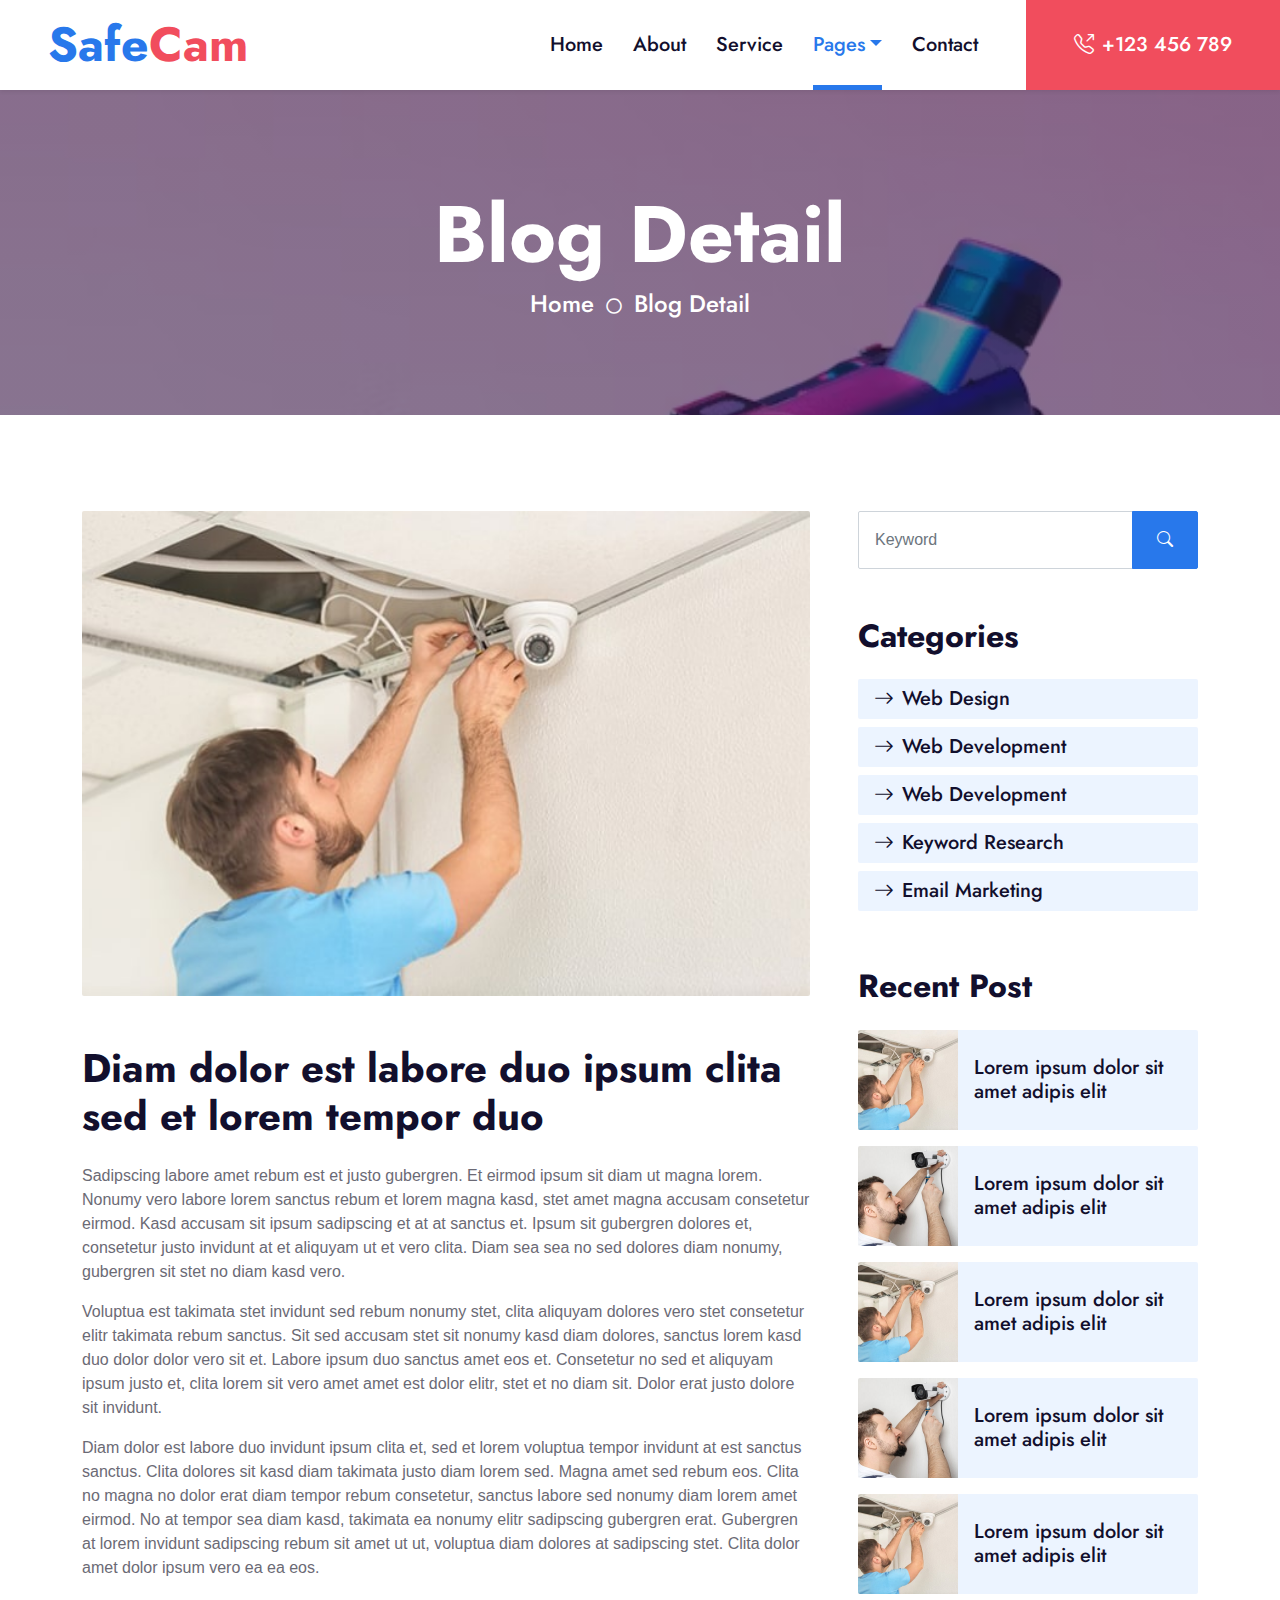
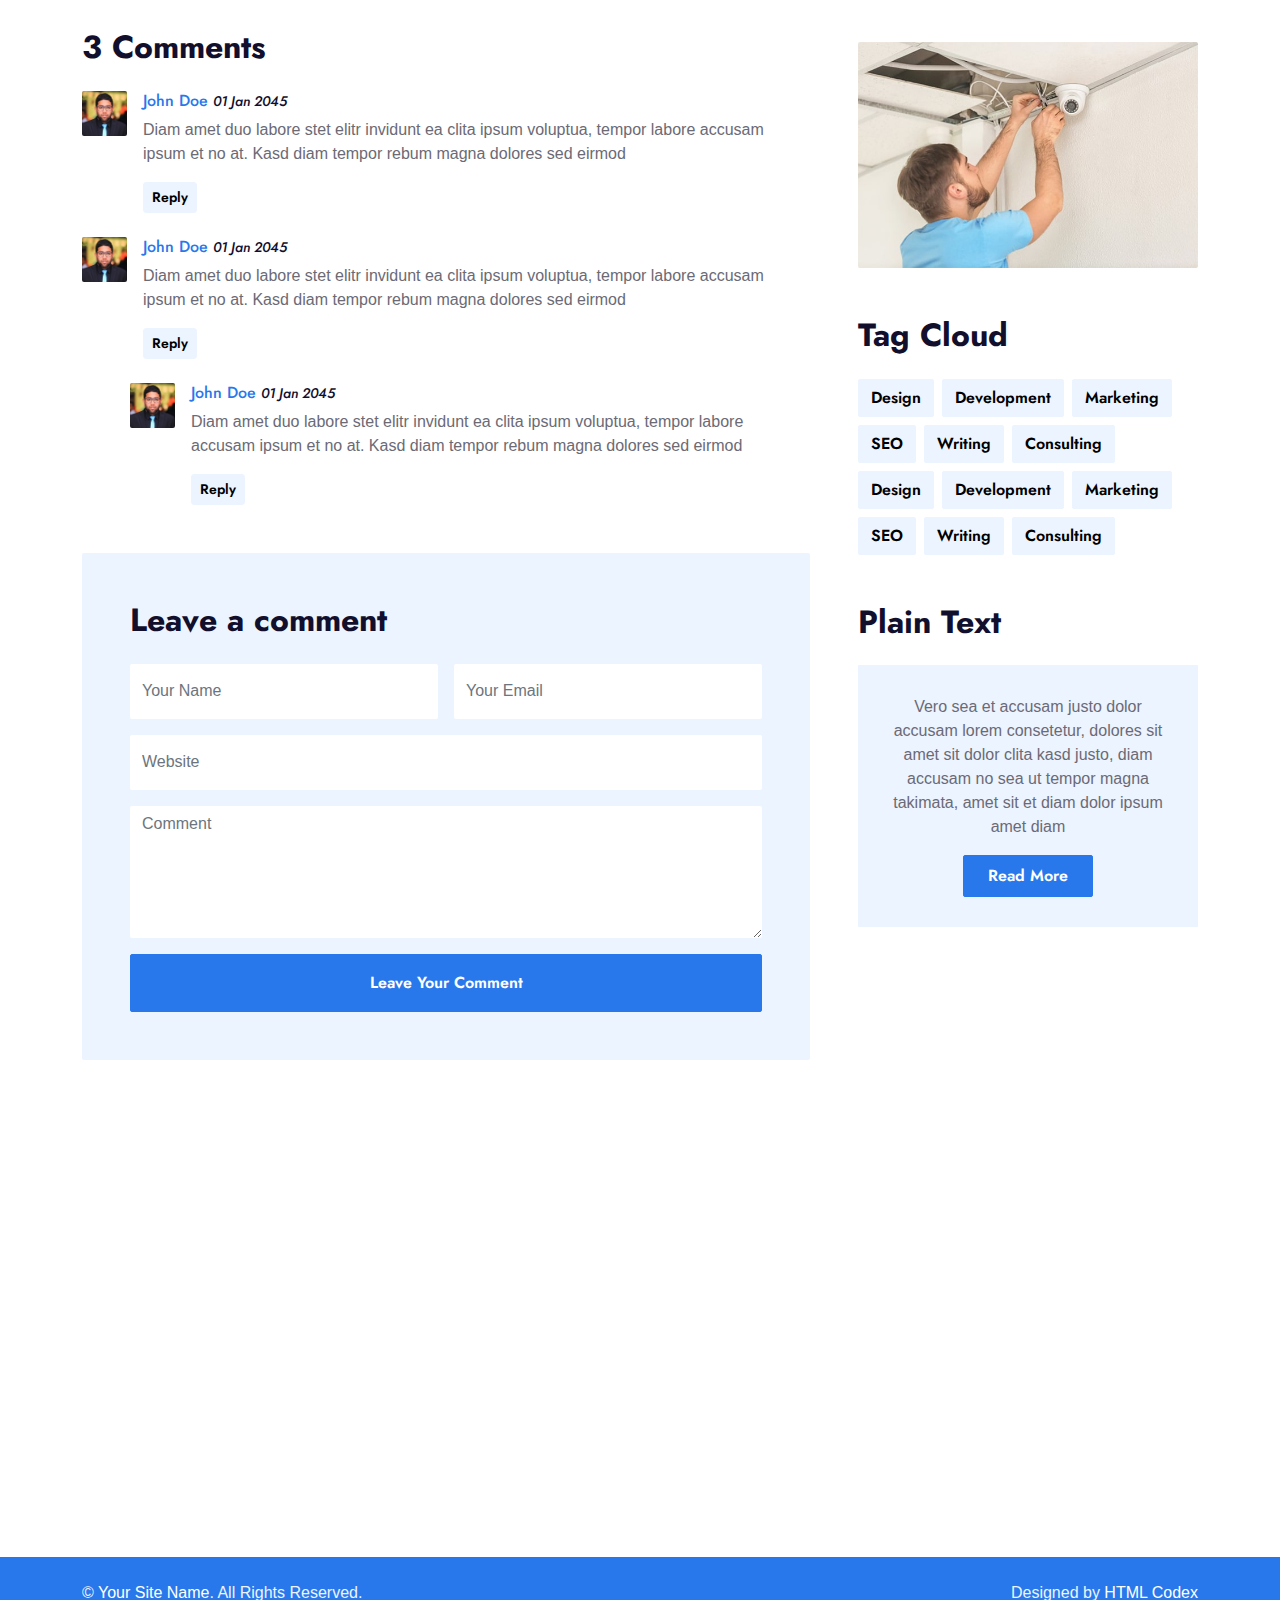
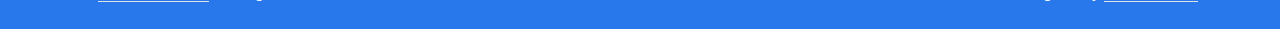
<file: detail.html>
<!DOCTYPE html>
<html lang="en">

<head>
    <meta charset="utf-8">
    <title>SafeCam - CCTV Website Template</title>
    <meta content="width=device-width, initial-scale=1.0" name="viewport">
    <meta content="Free HTML Templates" name="keywords">
    <meta content="Free HTML Templates" name="description">

    <!-- Favicon -->
    <link href="img/favicon.ico" rel="icon">

    <!-- Google Web Fonts -->
    <link rel="preconnect" href="https://fonts.gstatic.com">
    <link href="https://fonts.googleapis.com/css2?family=Jost:wght@500;600;700&family=Open+Sans:wght@400;600&display=swap" rel="stylesheet"> 

    <!-- Icon Font Stylesheet -->
    <link href="https://cdnjs.cloudflare.com/ajax/libs/font-awesome/5.10.0/css/all.min.css" rel="stylesheet">
    <link href="https://cdn.jsdelivr.net/npm/bootstrap-icons@1.4.1/font/bootstrap-icons.css" rel="stylesheet">
    <link href="lib/flaticon/font/flaticon.css" rel="stylesheet">

    <!-- Libraries Stylesheet -->
    <link href="lib/owlcarousel/assets/owl.carousel.min.css" rel="stylesheet">
    <link href="lib/animate/animate.min.css" rel="stylesheet">

    <!-- Customized Bootstrap Stylesheet -->
    <link href="css/bootstrap.min.css" rel="stylesheet">

    <!-- Template Stylesheet -->
    <link href="css/style.css" rel="stylesheet">
</head>

<body>
    <!-- Navbar Start -->
    <nav class="navbar navbar-expand-lg bg-white navbar-light shadow-sm py-3 py-lg-0 px-3 px-lg-0">
        <a href="index.html" class="navbar-brand ms-lg-5">
            <h1 class="display-5 m-0 text-primary">Safe<span class="text-secondary">Cam</span></h1>
        </a>
        <button class="navbar-toggler" type="button" data-bs-toggle="collapse" data-bs-target="#navbarCollapse">
            <span class="navbar-toggler-icon"></span>
        </button>
        <div class="collapse navbar-collapse" id="navbarCollapse">
            <div class="navbar-nav ms-auto py-0">
                <a href="index.html" class="nav-item nav-link">Home</a>
                <a href="about.html" class="nav-item nav-link">About</a>
                <a href="service.html" class="nav-item nav-link">Service</a>
                <div class="nav-item dropdown">
                    <a href="#" class="nav-link dropdown-toggle active" data-bs-toggle="dropdown">Pages</a>
                    <div class="dropdown-menu m-0">
                        <a href="price.html" class="dropdown-item">Pricing Plan</a>
                        <a href="blog.html" class="dropdown-item">Blog Grid</a>
                        <a href="detail.html" class="dropdown-item active">Blog Detail</a>
                        <a href="team.html" class="dropdown-item">The Team</a>
                        <a href="testimonial.html" class="dropdown-item">Testimonial</a>
                    </div>
                </div>
                <a href="contact.html" class="nav-item nav-link">Contact</a>
                <a href="tel:+123456789" class="nav-item nav-link nav-contact bg-secondary text-white px-5 ms-lg-5"><i class="bi bi-telephone-outbound me-2"></i>+123 456 789</a>
            </div>
        </div>
    </nav>
    <!-- Navbar End -->


    <!-- Hero Start -->
    <div class="container-fluid bg-primary p-5 hero-header mb-5">
        <div class="row py-5">
            <div class="col-12 text-center">
                <h1 class="display-1 text-white animated zoomIn">Blog Detail</h1>
                <a href="" class="h4 text-white">Home</a>
                <i class="far fa-circle text-white px-2"></i>
                <a href="" class="h4 text-white">Blog Detail</a>
            </div>
        </div>
    </div>
    <!-- Hero End -->


    <!-- Blog Start -->
    <div class="container py-5 wow fadeInUp" data-wow-delay="0.1s">
        <div class="row g-5">
            <div class="col-lg-8">
                <!-- Blog Detail Start -->
                <div class="mb-5">
                    <img class="img-fluid w-100 rounded mb-5" src="img/blog-1.jpg" alt="">
                    <h1 class="mb-4">Diam dolor est labore duo ipsum clita sed et lorem tempor duo</h1>
                    <p>Sadipscing labore amet rebum est et justo gubergren. Et eirmod ipsum sit diam ut
                        magna lorem. Nonumy vero labore lorem sanctus rebum et lorem magna kasd, stet
                        amet magna accusam consetetur eirmod. Kasd accusam sit ipsum sadipscing et at at
                        sanctus et. Ipsum sit gubergren dolores et, consetetur justo invidunt at et
                        aliquyam ut et vero clita. Diam sea sea no sed dolores diam nonumy, gubergren
                        sit stet no diam kasd vero.</p>
                    <p>Voluptua est takimata stet invidunt sed rebum nonumy stet, clita aliquyam dolores
                        vero stet consetetur elitr takimata rebum sanctus. Sit sed accusam stet sit
                        nonumy kasd diam dolores, sanctus lorem kasd duo dolor dolor vero sit et. Labore
                        ipsum duo sanctus amet eos et. Consetetur no sed et aliquyam ipsum justo et,
                        clita lorem sit vero amet amet est dolor elitr, stet et no diam sit. Dolor erat
                        justo dolore sit invidunt.</p>
                    <p>Diam dolor est labore duo invidunt ipsum clita et, sed et lorem voluptua tempor
                        invidunt at est sanctus sanctus. Clita dolores sit kasd diam takimata justo diam
                        lorem sed. Magna amet sed rebum eos. Clita no magna no dolor erat diam tempor
                        rebum consetetur, sanctus labore sed nonumy diam lorem amet eirmod. No at tempor
                        sea diam kasd, takimata ea nonumy elitr sadipscing gubergren erat. Gubergren at
                        lorem invidunt sadipscing rebum sit amet ut ut, voluptua diam dolores at
                        sadipscing stet. Clita dolor amet dolor ipsum vero ea ea eos.</p>
                </div>
                <!-- Blog Detail End -->

                <!-- Comment List Start -->
                <div class="mb-5">
                    <h2 class="mb-4">3 Comments</h2>
                    <div class="d-flex mb-4">
                        <img src="img/user.jpg" class="img-fluid rounded" style="width: 45px; height: 45px;">
                        <div class="ps-3">
                            <h6><a href="">John Doe</a> <small><i>01 Jan 2045</i></small></h6>
                            <p>Diam amet duo labore stet elitr invidunt ea clita ipsum voluptua, tempor labore
                                accusam ipsum et no at. Kasd diam tempor rebum magna dolores sed eirmod</p>
                            <button class="btn btn-sm btn-light">Reply</button>
                        </div>
                    </div>
                    <div class="d-flex mb-4">
                        <img src="img/user.jpg" class="img-fluid rounded" style="width: 45px; height: 45px;">
                        <div class="ps-3">
                            <h6><a href="">John Doe</a> <small><i>01 Jan 2045</i></small></h6>
                            <p>Diam amet duo labore stet elitr invidunt ea clita ipsum voluptua, tempor labore
                                accusam ipsum et no at. Kasd diam tempor rebum magna dolores sed eirmod</p>
                            <button class="btn btn-sm btn-light">Reply</button>
                        </div>
                    </div>
                    <div class="d-flex ms-5 mb-4">
                        <img src="img/user.jpg" class="img-fluid rounded" style="width: 45px; height: 45px;">
                        <div class="ps-3">
                            <h6><a href="">John Doe</a> <small><i>01 Jan 2045</i></small></h6>
                            <p>Diam amet duo labore stet elitr invidunt ea clita ipsum voluptua, tempor labore
                                accusam ipsum et no at. Kasd diam tempor rebum magna dolores sed eirmod</p>
                            <button class="btn btn-sm btn-light">Reply</button>
                        </div>
                    </div>
                </div>
                <!-- Comment List End -->

                <!-- Comment Form Start -->
                <div class="bg-light rounded p-5">
                    <h2 class="mb-4">Leave a comment</h2>
                    <form>
                        <div class="row g-3">
                            <div class="col-12 col-sm-6">
                                <input type="text" class="form-control bg-white border-0" placeholder="Your Name" style="height: 55px;">
                            </div>
                            <div class="col-12 col-sm-6">
                                <input type="email" class="form-control bg-white border-0" placeholder="Your Email" style="height: 55px;">
                            </div>
                            <div class="col-12">
                                <input type="text" class="form-control bg-white border-0" placeholder="Website" style="height: 55px;">
                            </div>
                            <div class="col-12">
                                <textarea class="form-control bg-white border-0" rows="5" placeholder="Comment"></textarea>
                            </div>
                            <div class="col-12">
                                <button class="btn btn-primary w-100 py-3" type="submit">Leave Your Comment</button>
                            </div>
                        </div>
                    </form>
                </div>
                <!-- Comment Form End -->
            </div>

            <!-- Sidebar Start -->
            <div class="col-lg-4">
                <!-- Search Form Start -->
                <div class="mb-5">
                    <div class="input-group">
                        <input type="text" class="form-control p-3" placeholder="Keyword">
                        <button class="btn btn-primary px-4"><i class="bi bi-search"></i></button>
                    </div>
                </div>
                <!-- Search Form End -->

                <!-- Category Start -->
                <div class="mb-5">
                    <h2 class="mb-4">Categories</h2>
                    <div class="d-flex flex-column justify-content-start">
                        <a class="h5 bg-light rounded py-2 px-3 mb-2" href="#"><i class="bi bi-arrow-right me-2"></i>Web Design</a>
                        <a class="h5 bg-light rounded py-2 px-3 mb-2" href="#"><i class="bi bi-arrow-right me-2"></i>Web Development</a>
                        <a class="h5 bg-light rounded py-2 px-3 mb-2" href="#"><i class="bi bi-arrow-right me-2"></i>Web Development</a>
                        <a class="h5 bg-light rounded py-2 px-3 mb-2" href="#"><i class="bi bi-arrow-right me-2"></i>Keyword Research</a>
                        <a class="h5 bg-light rounded py-2 px-3 mb-2" href="#"><i class="bi bi-arrow-right me-2"></i>Email Marketing</a>
                    </div>
                </div>
                <!-- Category End -->

                <!-- Recent Post Start -->
                <div class="mb-5">
                    <h2 class="mb-4">Recent Post</h2>
                    <div class="d-flex rounded overflow-hidden mb-3">
                        <img class="img-fluid" src="img/blog-1.jpg" style="width: 100px; height: 100px; object-fit: cover;" alt="">
                        <a href="" class="h5 d-flex align-items-center bg-light px-3 mb-0">Lorem ipsum dolor sit amet adipis elit
                        </a>
                    </div>
                    <div class="d-flex rounded overflow-hidden mb-3">
                        <img class="img-fluid" src="img/blog-2.jpg" style="width: 100px; height: 100px; object-fit: cover;" alt="">
                        <a href="" class="h5 d-flex align-items-center bg-light px-3 mb-0">Lorem ipsum dolor sit amet adipis elit
                        </a>
                    </div>
                    <div class="d-flex rounded overflow-hidden mb-3">
                        <img class="img-fluid" src="img/blog-1.jpg" style="width: 100px; height: 100px; object-fit: cover;" alt="">
                        <a href="" class="h5 d-flex align-items-center bg-light px-3 mb-0">Lorem ipsum dolor sit amet adipis elit
                        </a>
                    </div>
                    <div class="d-flex rounded overflow-hidden mb-3">
                        <img class="img-fluid" src="img/blog-2.jpg" style="width: 100px; height: 100px; object-fit: cover;" alt="">
                        <a href="" class="h5 d-flex align-items-center bg-light px-3 mb-0">Lorem ipsum dolor sit amet adipis elit
                        </a>
                    </div>
                    <div class="d-flex rounded overflow-hidden mb-3">
                        <img class="img-fluid" src="img/blog-1.jpg" style="width: 100px; height: 100px; object-fit: cover;" alt="">
                        <a href="" class="h5 d-flex align-items-center bg-light px-3 mb-0">Lorem ipsum dolor sit amet adipis elit
                        </a>
                    </div>
                </div>
                <!-- Recent Post End -->

                <!-- Image Start -->
                <div class="mb-5">
                    <img src="img/blog-1.jpg" alt="" class="img-fluid rounded">
                </div>
                <!-- Image End -->

                <!-- Tags Start -->
                <div class="mb-5">
                    <h2 class="mb-4">Tag Cloud</h2>
                    <div class="d-flex flex-wrap m-n1">
                        <a href="" class="btn btn-light m-1">Design</a>
                        <a href="" class="btn btn-light m-1">Development</a>
                        <a href="" class="btn btn-light m-1">Marketing</a>
                        <a href="" class="btn btn-light m-1">SEO</a>
                        <a href="" class="btn btn-light m-1">Writing</a>
                        <a href="" class="btn btn-light m-1">Consulting</a>
                        <a href="" class="btn btn-light m-1">Design</a>
                        <a href="" class="btn btn-light m-1">Development</a>
                        <a href="" class="btn btn-light m-1">Marketing</a>
                        <a href="" class="btn btn-light m-1">SEO</a>
                        <a href="" class="btn btn-light m-1">Writing</a>
                        <a href="" class="btn btn-light m-1">Consulting</a>
                    </div>
                </div>
                <!-- Tags End -->

                <!-- Plain Text Start -->
                <div>
                    <h2 class="mb-4">Plain Text</h2>
                    <div class="bg-light text-center" style="padding: 30px;">
                        <p>Vero sea et accusam justo dolor accusam lorem consetetur, dolores sit amet sit dolor clita kasd justo, diam accusam no sea ut tempor magna takimata, amet sit et diam dolor ipsum amet diam</p>
                        <a href="" class="btn btn-primary py-2 px-4">Read More</a>
                    </div>
                </div>
                <!-- Plain Text End -->
            </div>
            <!-- Sidebar End -->
        </div>
    </div>
    <!-- Blog End -->


    <!-- Footer Start -->
    <div class="container-fluid bg-dark text-light mt-5 py-5 wow fadeInUp" data-wow-delay="0.1s">
        <div class="container pt-5">
            <div class="row g-5">
                <div class="col-lg-3 col-md-6">
                    <h3 class="text-white mb-4">Quick Links</h3>
                    <div class="d-flex flex-column justify-content-start">
                        <a class="text-light mb-2" href="#"><i class="bi bi-arrow-right text-primary me-2"></i>Home</a>
                        <a class="text-light mb-2" href="#"><i class="bi bi-arrow-right text-primary me-2"></i>About Us</a>
                        <a class="text-light mb-2" href="#"><i class="bi bi-arrow-right text-primary me-2"></i>Our Services</a>
                        <a class="text-light mb-2" href="#"><i class="bi bi-arrow-right text-primary me-2"></i>Latest Blog</a>
                        <a class="text-light" href="#"><i class="bi bi-arrow-right text-primary me-2"></i>Contact Us</a>
                    </div>
                </div>
                <div class="col-lg-3 col-md-6">
                    <h3 class="text-white mb-4">Popular Links</h3>
                    <div class="d-flex flex-column justify-content-start">
                        <a class="text-light mb-2" href="#"><i class="bi bi-arrow-right text-primary me-2"></i>Home</a>
                        <a class="text-light mb-2" href="#"><i class="bi bi-arrow-right text-primary me-2"></i>About Us</a>
                        <a class="text-light mb-2" href="#"><i class="bi bi-arrow-right text-primary me-2"></i>Our Services</a>
                        <a class="text-light mb-2" href="#"><i class="bi bi-arrow-right text-primary me-2"></i>Latest Blog</a>
                        <a class="text-light" href="#"><i class="bi bi-arrow-right text-primary me-2"></i>Contact Us</a>
                    </div>
                </div>
                <div class="col-lg-3 col-md-6">
                    <h3 class="text-white mb-4">Get In Touch</h3>
                    <p class="mb-2"><i class="bi bi-geo-alt text-primary me-2"></i>123 Street, New York, USA</p>
                    <p class="mb-2"><i class="bi bi-envelope-open text-primary me-2"></i>info@example.com</p>
                    <p class="mb-0"><i class="bi bi-telephone text-primary me-2"></i>+012 345 67890</p>
                </div>
                <div class="col-lg-3 col-md-6">
                    <h3 class="text-white mb-4">Follow Us</h3>
                    <div class="d-flex">
                        <a class="btn btn-lg btn-primary btn-lg-square rounded me-2" href="#"><i class="fab fa-twitter fw-normal"></i></a>
                        <a class="btn btn-lg btn-primary btn-lg-square rounded me-2" href="#"><i class="fab fa-facebook-f fw-normal"></i></a>
                        <a class="btn btn-lg btn-primary btn-lg-square rounded me-2" href="#"><i class="fab fa-linkedin-in fw-normal"></i></a>
                        <a class="btn btn-lg btn-primary btn-lg-square rounded" href="#"><i class="fab fa-instagram fw-normal"></i></a>
                    </div>
                </div>
                <div class="col-12">
                    <form class="mx-auto" style="max-width: 600px;">
                        <div class="input-group">
                          
                        </div>
                    </form>
                </div>
            </div>
        </div>
    </div>
    <div class="container-fluid bg-primary text-light py-4">
        <div class="container">
            <div class="row g-5">
                <div class="col-md-6 text-center text-md-start">
                    <p class="mb-md-0">&copy; <a class="text-white border-bottom" href="#">Your Site Name</a>. All Rights Reserved.</p>
                </div>
                <div class="col-md-6 text-center text-md-end">
                    <p class="mb-0">Designed by <a class="text-white border-bottom" href="https://htmlcodex.com">HTML Codex</a></p>
                </div>
            </div>
        </div>
    </div>
    <!-- Footer End -->


    <!-- Back to Top -->
    <a href="#" class="btn btn-lg btn-secondary btn-lg-square rounded back-to-top"><i class="bi bi-arrow-up"></i></a>


    <!-- JavaScript Libraries -->
    <script src="https://code.jquery.com/jquery-3.4.1.min.js"></script>
    <script src="https://cdn.jsdelivr.net/npm/bootstrap@5.0.0/dist/js/bootstrap.bundle.min.js"></script>
    <script src="lib/wow/wow.min.js"></script>
    <script src="lib/easing/easing.min.js"></script>
    <script src="lib/waypoints/waypoints.min.js"></script>
    <script src="lib/owlcarousel/owl.carousel.min.js"></script>

    <!-- Template Javascript -->
    <script src="js/main.js"></script>
</body>

</html>
</file>
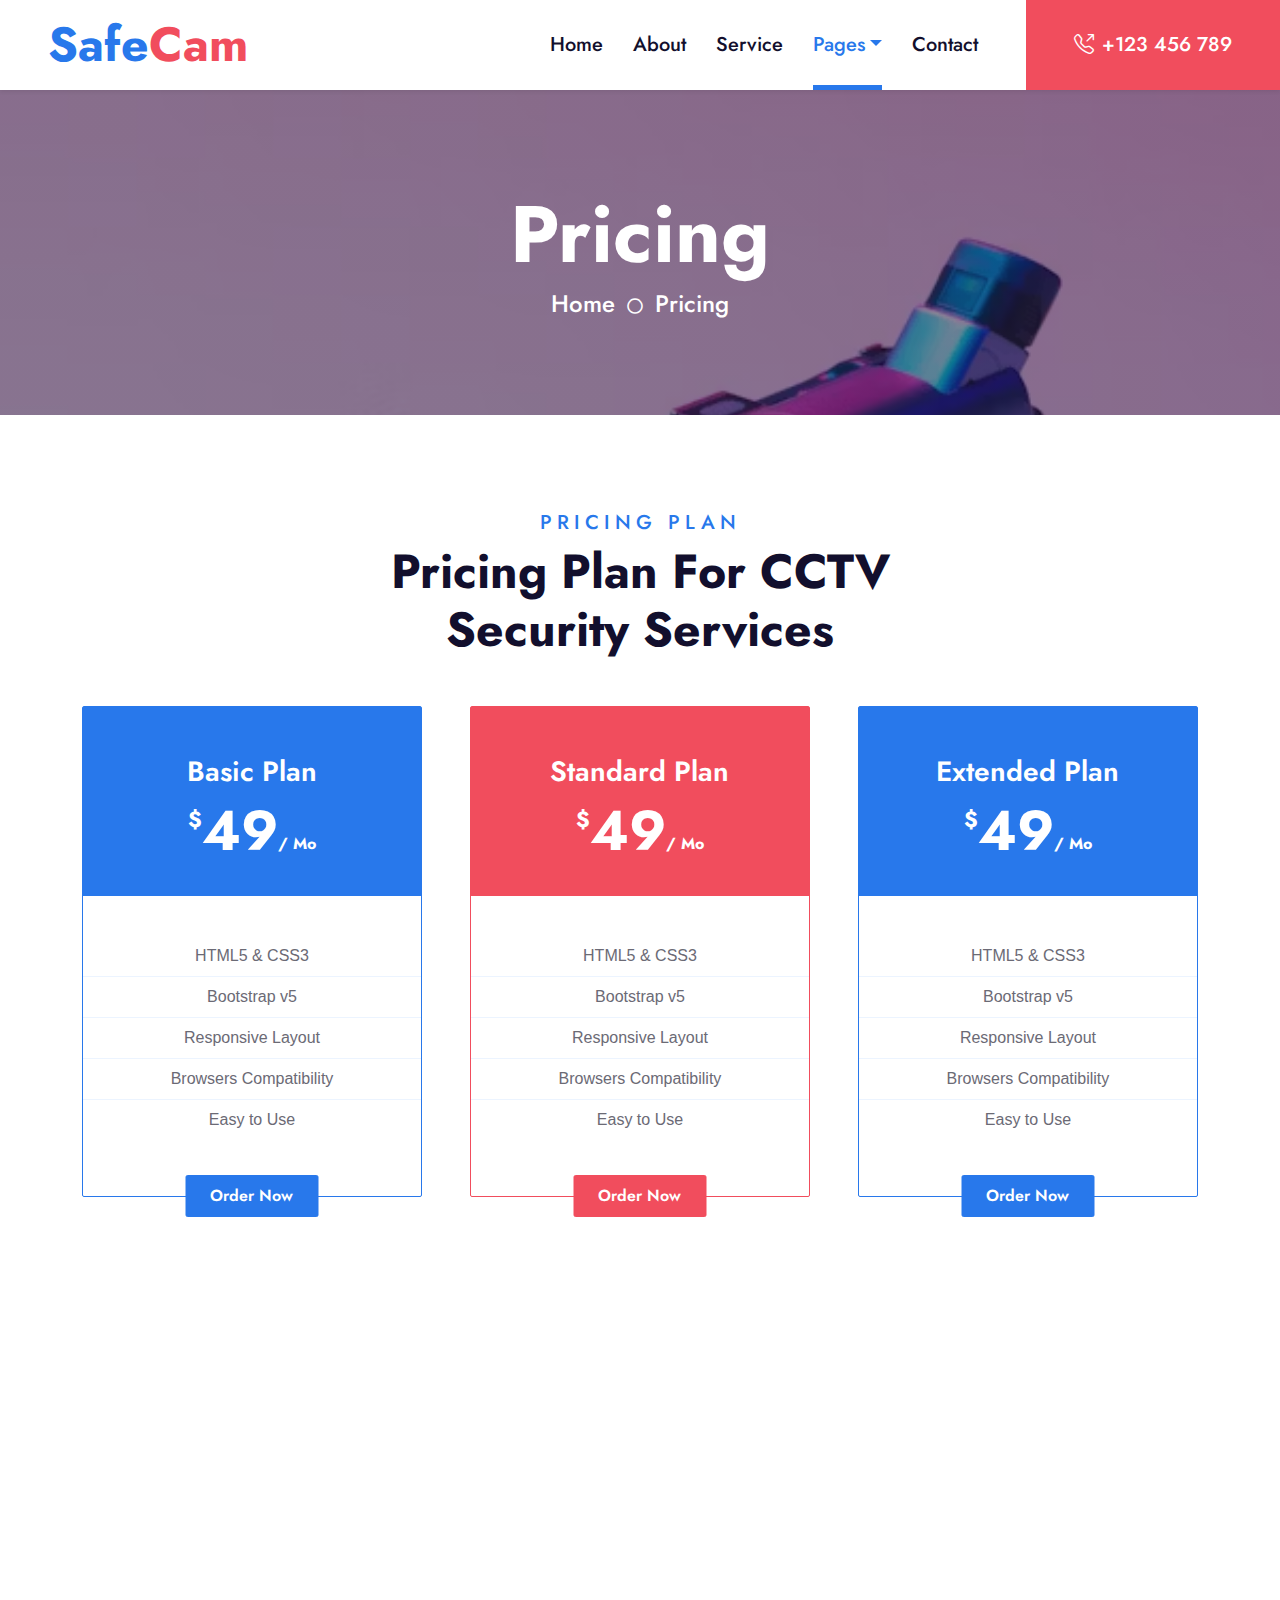
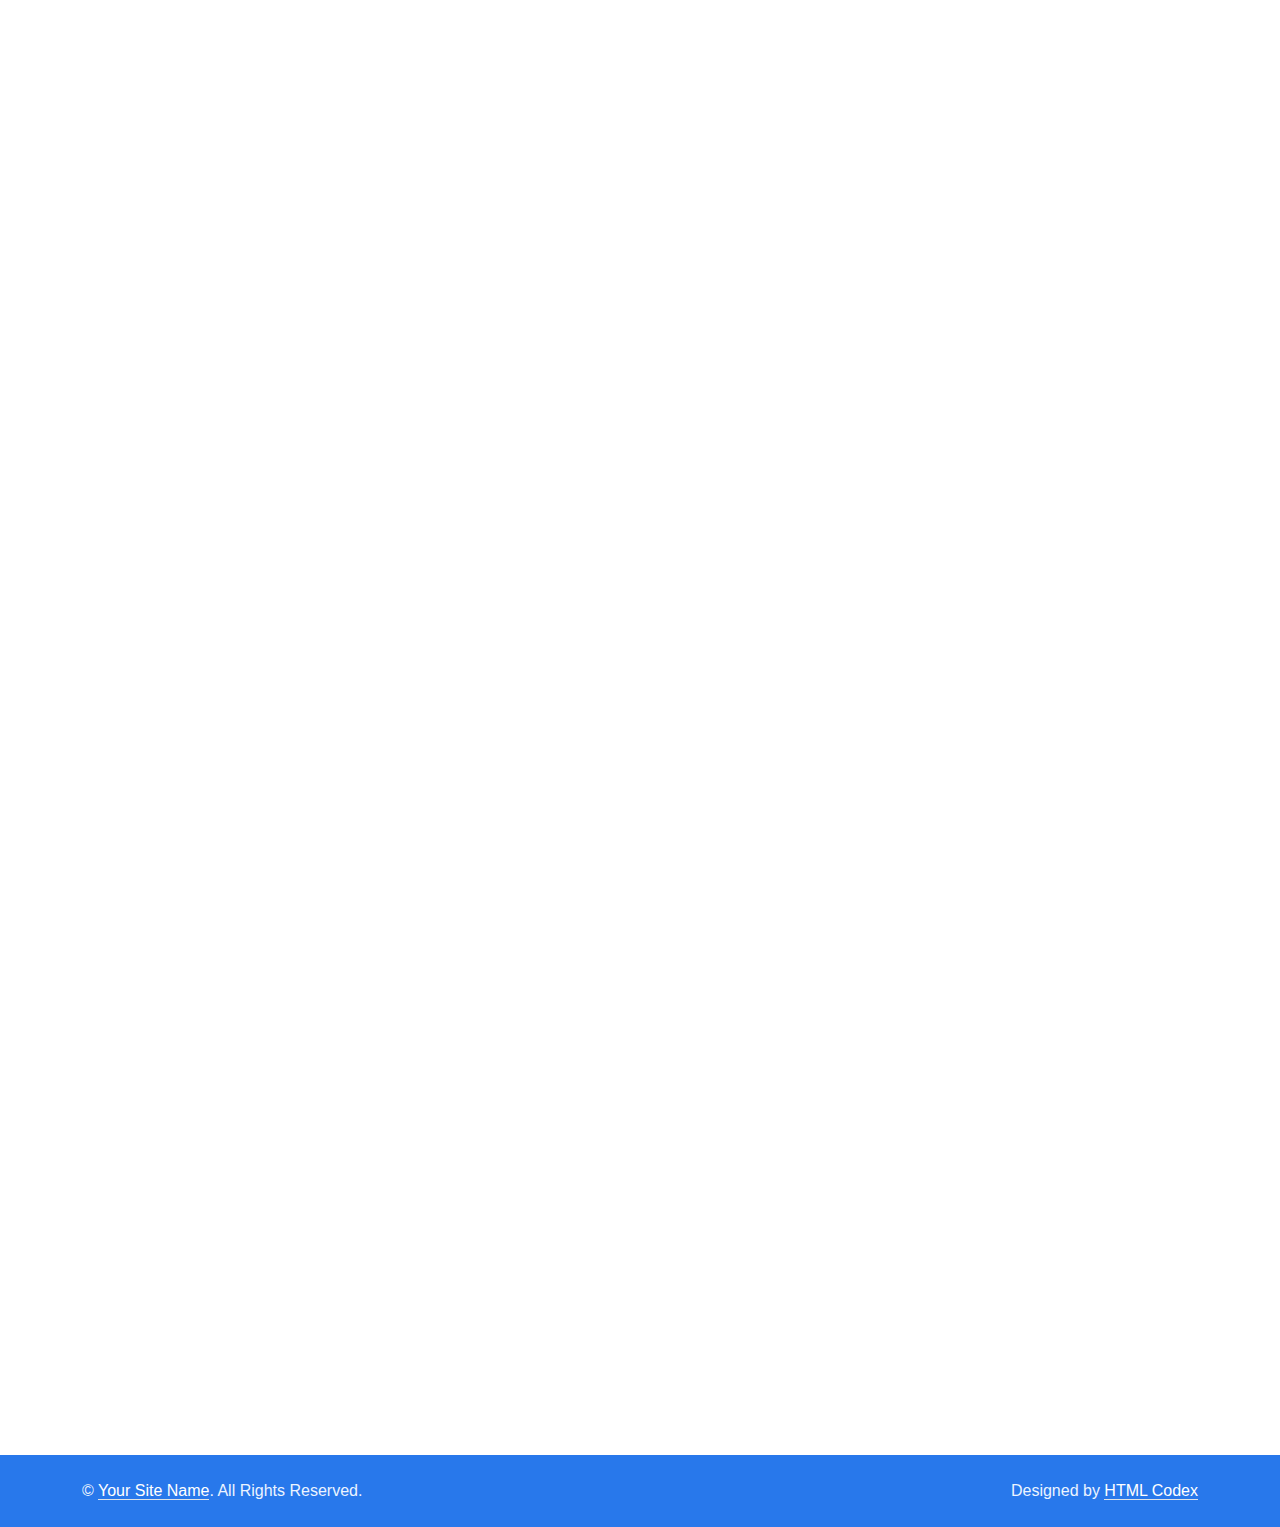
<file: price.html>
<!DOCTYPE html>
<html lang="en">

<head>
    <meta charset="utf-8">
    <title>SafeCam - CCTV Website Template</title>
    <meta content="width=device-width, initial-scale=1.0" name="viewport">
    <meta content="Free HTML Templates" name="keywords">
    <meta content="Free HTML Templates" name="description">

    <!-- Favicon -->
    <link href="img/favicon.ico" rel="icon">

    <!-- Google Web Fonts -->
    <link rel="preconnect" href="https://fonts.gstatic.com">
    <link href="https://fonts.googleapis.com/css2?family=Jost:wght@500;600;700&family=Open+Sans:wght@400;600&display=swap" rel="stylesheet"> 

    <!-- Icon Font Stylesheet -->
    <link href="https://cdnjs.cloudflare.com/ajax/libs/font-awesome/5.10.0/css/all.min.css" rel="stylesheet">
    <link href="https://cdn.jsdelivr.net/npm/bootstrap-icons@1.4.1/font/bootstrap-icons.css" rel="stylesheet">
    <link href="lib/flaticon/font/flaticon.css" rel="stylesheet">

    <!-- Libraries Stylesheet -->
    <link href="lib/owlcarousel/assets/owl.carousel.min.css" rel="stylesheet">
    <link href="lib/animate/animate.min.css" rel="stylesheet">

    <!-- Customized Bootstrap Stylesheet -->
    <link href="css/bootstrap.min.css" rel="stylesheet">

    <!-- Template Stylesheet -->
    <link href="css/style.css" rel="stylesheet">
</head>

<body>
    <!-- Navbar Start -->
    <nav class="navbar navbar-expand-lg bg-white navbar-light shadow-sm py-3 py-lg-0 px-3 px-lg-0">
        <a href="index.html" class="navbar-brand ms-lg-5">
            <h1 class="display-5 m-0 text-primary">Safe<span class="text-secondary">Cam</span></h1>
        </a>
        <button class="navbar-toggler" type="button" data-bs-toggle="collapse" data-bs-target="#navbarCollapse">
            <span class="navbar-toggler-icon"></span>
        </button>
        <div class="collapse navbar-collapse" id="navbarCollapse">
            <div class="navbar-nav ms-auto py-0">
                <a href="index.html" class="nav-item nav-link">Home</a>
                <a href="about.html" class="nav-item nav-link">About</a>
                <a href="service.html" class="nav-item nav-link">Service</a>
                <div class="nav-item dropdown">
                    <a href="#" class="nav-link dropdown-toggle active" data-bs-toggle="dropdown">Pages</a>
                    <div class="dropdown-menu m-0">
                        <a href="price.html" class="dropdown-item active">Pricing Plan</a>
                        <a href="blog.html" class="dropdown-item">Blog Grid</a>
                        <a href="detail.html" class="dropdown-item">Blog Detail</a>
                        <a href="team.html" class="dropdown-item">The Team</a>
                        <a href="testimonial.html" class="dropdown-item">Testimonial</a>
                    </div>
                </div>
                <a href="contact.html" class="nav-item nav-link">Contact</a>
                <a href="tel:+123456789" class="nav-item nav-link nav-contact bg-secondary text-white px-5 ms-lg-5"><i class="bi bi-telephone-outbound me-2"></i>+123 456 789</a>
            </div>
        </div>
    </nav>
    <!-- Navbar End -->


    <!-- Hero Start -->
    <div class="container-fluid bg-primary p-5 hero-header mb-5">
        <div class="row py-5">
            <div class="col-12 text-center">
                <h1 class="display-1 text-white animated zoomIn">Pricing</h1>
                <a href="" class="h4 text-white">Home</a>
                <i class="far fa-circle text-white px-2"></i>
                <a href="" class="h4 text-white">Pricing</a>
            </div>
        </div>
    </div>
    <!-- Hero End -->


    <!-- Pricing Plan Start -->
    <div class="container-fluid py-5 wow fadeInUp" data-wow-delay="0.1s" style="margin-bottom: 75px;">
        <div class="container">
            <div class="text-center mx-auto mb-5" style="max-width: 600px;">
                <h5 class="text-primary text-uppercase" style="letter-spacing: 5px;">Pricing Plan</h5>
                <h1 class="display-5 mb-0">Pricing Plan For CCTV Security Services</h1>
            </div>
            <div class="row g-5">
                <div class="col-lg-4 wow slideInUp" data-wow-delay="0.3s">
                    <div class="position-relative border border-primary rounded">
                        <div class="bg-primary text-center pt-5 pb-4">
                            <h3 class="text-white">Basic Plan</h3>
                            <h1 class="display-4 text-white">
                                <small class="align-top"
                                    style="font-size: 22px; line-height: 45px;">$</small>49<small
                                    class="align-bottom" style="font-size: 16px; line-height: 40px;">/
                                    Mo</small>
                            </h1>
                        </div>
                        <div class="text-center py-5">
                            <p class="border-bottom border-light mb-2 pb-2">HTML5 & CSS3</p>
                            <p class="border-bottom border-light mb-2 pb-2">Bootstrap v5</p>
                            <p class="border-bottom border-light mb-2 pb-2">Responsive Layout</p>
                            <p class="border-bottom border-light mb-2 pb-2">Browsers Compatibility</p>
                            <p class="mb-2 pb-2">Easy to Use</p>
                        </div>
                        <a href="" class="btn btn-primary py-2 px-4 position-absolute top-100 start-50 translate-middle">Order Now</a>
                    </div>
                </div>
                <div class="col-lg-4 wow slideInUp" data-wow-delay="0.6s">
                    <div class="position-relative border border-secondary rounded">
                        <div class="bg-secondary text-center pt-5 pb-4">
                            <h3 class="text-white">Standard Plan</h3>
                            <h1 class="display-4 text-white">
                                <small class="align-top"
                                    style="font-size: 22px; line-height: 45px;">$</small>49<small
                                    class="align-bottom" style="font-size: 16px; line-height: 40px;">/
                                    Mo</small>
                            </h1>
                        </div>
                        <div class="text-center py-5">
                            <p class="border-bottom border-light mb-2 pb-2">HTML5 & CSS3</p>
                            <p class="border-bottom border-light mb-2 pb-2">Bootstrap v5</p>
                            <p class="border-bottom border-light mb-2 pb-2">Responsive Layout</p>
                            <p class="border-bottom border-light mb-2 pb-2">Browsers Compatibility</p>
                            <p class="mb-2 pb-2">Easy to Use</p>
                        </div>
                        <a href="" class="btn btn-secondary py-2 px-4 position-absolute top-100 start-50 translate-middle">Order Now</a>
                    </div>
                </div>
                <div class="col-lg-4 wow slideInUp" data-wow-delay="0.9s">
                    <div class="position-relative border border-primary rounded">
                        <div class="bg-primary text-center pt-5 pb-4">
                            <h3 class="text-white">Extended Plan</h3>
                            <h1 class="display-4 text-white">
                                <small class="align-top"
                                    style="font-size: 22px; line-height: 45px;">$</small>49<small
                                    class="align-bottom" style="font-size: 16px; line-height: 40px;">/
                                    Mo</small>
                            </h1>
                        </div>
                        <div class="text-center py-5">
                            <p class="border-bottom border-light mb-2 pb-2">HTML5 & CSS3</p>
                            <p class="border-bottom border-light mb-2 pb-2">Bootstrap v5</p>
                            <p class="border-bottom border-light mb-2 pb-2">Responsive Layout</p>
                            <p class="border-bottom border-light mb-2 pb-2">Browsers Compatibility</p>
                            <p class="mb-2 pb-2">Easy to Use</p>
                        </div>
                        <a href="" class="btn btn-primary py-2 px-4 position-absolute top-100 start-50 translate-middle">Order Now</a>
                    </div>
                </div>
            </div>
        </div>
    </div>
    <!-- Pricing Plan End -->


    <!-- Offer Start -->
    <div class="container-fluid bg-offer my-5 py-5 wow zoomIn" data-wow-delay="0.1s">
        <div class="container py-5">
            <div class="row gx-5 justify-content-center">
                <div class="col-lg-7 text-center">
                    <div class="text-center mx-auto mb-4" style="max-width: 600px;">
                        <h5 class="text-white text-uppercase" style="letter-spacing: 5px;">Special Offer</h5>
                        <h1 class="display-5 text-white">Save 50% On All Items Your First Order</h1>
                    </div>
                    <p class="text-white mb-4">Eirmod sed tempor lorem ut dolores sit kasd ipsum. Dolor ea et dolore et at sea ea at dolor justo ipsum duo rebum sea. Eos vero eos vero ea et dolore eirmod et. Dolores diam duo lorem. Elitr ut dolores magna sit. Sea dolore sed et.</p>
                    <a href="" class="btn btn-primary py-md-3 px-md-5 me-3">Order Now</a>
                    <a href="" class="btn btn-secondary py-md-3 px-md-5">Read More</a>
                </div>
            </div>
        </div>
    </div>
    <!-- Offer End -->


    <!-- Testimonial Start -->
    <div class="container-fluid py-5 wow fadeInUp" data-wow-delay="0.1s">
        <div class="container">
            <div class="text-center mx-auto mb-5" style="max-width: 600px;">
                <h5 class="text-primary text-uppercase" style="letter-spacing: 5px;">Testimonial</h5>
                <h1 class="display-5 mb-0">What People Say About Our Services</h1>
            </div>
            <div class="owl-carousel testimonial-carousel">
                <div class="text-center pb-4">
                    <img class="img-fluid mx-auto rounded-circle" src="img/testimonial-1.jpg" style="width: 100px; height: 100px;" >
                    <div class="testimonial-text bg-light rounded p-4 mt-n5">
                        <p class="mt-5">Dolor et eos labore, stet justo sed est sed. Diam sed sed dolor stet amet eirmod eos labore diam
                        </p>
                        <h4 class="text-truncate">Client Name</h4>
                        <i>Profession</i>
                    </div>
                </div>
                <div class="text-center">
                    <img class="img-fluid mx-auto rounded-circle" src="img/testimonial-2.jpg" style="width: 100px; height: 100px;" >
                    <div class="testimonial-text bg-light rounded p-4 mt-n5">
                        <p class="mt-5">Dolor et eos labore, stet justo sed est sed. Diam sed sed dolor stet amet eirmod eos labore diam
                        </p>
                        <h4 class="text-truncate">Client Name</h4>
                        <i>Profession</i>
                    </div>
                </div>
                <div class="text-center">
                    <img class="img-fluid mx-auto rounded-circle" src="img/testimonial-3.jpg" style="width: 100px; height: 100px;" >
                    <div class="testimonial-text bg-light rounded p-4 mt-n5">
                        <p class="mt-5">Dolor et eos labore, stet justo sed est sed. Diam sed sed dolor stet amet eirmod eos labore diam
                        </p>
                        <h4 class="text-truncate">Client Name</h4>
                        <i>Profession</i>
                    </div>
                </div>
                <div class="text-center">
                    <img class="img-fluid mx-auto rounded-circle" src="img/testimonial-4.jpg" style="width: 100px; height: 100px;" >
                    <div class="testimonial-text bg-light rounded p-4 mt-n5">
                        <p class="mt-5">Dolor et eos labore, stet justo sed est sed. Diam sed sed dolor stet amet eirmod eos labore diam
                        </p>
                        <h4 class="text-truncate">Client Name</h4>
                        <i>Profession</i>
                    </div>
                </div>
            </div>
        </div>
    </div>
    <!-- Testimonial End -->
    

    <!-- Footer Start -->
    <div class="container-fluid bg-dark text-light mt-5 py-5 wow fadeInUp" data-wow-delay="0.1s">
        <div class="container pt-5">
            <div class="row g-5">
                <div class="col-lg-3 col-md-6">
                    <h3 class="text-white mb-4">Quick Links</h3>
                    <div class="d-flex flex-column justify-content-start">
                        <a class="text-light mb-2" href="#"><i class="bi bi-arrow-right text-primary me-2"></i>Home</a>
                        <a class="text-light mb-2" href="#"><i class="bi bi-arrow-right text-primary me-2"></i>About Us</a>
                        <a class="text-light mb-2" href="#"><i class="bi bi-arrow-right text-primary me-2"></i>Our Services</a>
                        <a class="text-light mb-2" href="#"><i class="bi bi-arrow-right text-primary me-2"></i>Latest Blog</a>
                        <a class="text-light" href="#"><i class="bi bi-arrow-right text-primary me-2"></i>Contact Us</a>
                    </div>
                </div>
                <div class="col-lg-3 col-md-6">
                    <h3 class="text-white mb-4">Popular Links</h3>
                    <div class="d-flex flex-column justify-content-start">
                        <a class="text-light mb-2" href="#"><i class="bi bi-arrow-right text-primary me-2"></i>Home</a>
                        <a class="text-light mb-2" href="#"><i class="bi bi-arrow-right text-primary me-2"></i>About Us</a>
                        <a class="text-light mb-2" href="#"><i class="bi bi-arrow-right text-primary me-2"></i>Our Services</a>
                        <a class="text-light mb-2" href="#"><i class="bi bi-arrow-right text-primary me-2"></i>Latest Blog</a>
                        <a class="text-light" href="#"><i class="bi bi-arrow-right text-primary me-2"></i>Contact Us</a>
                    </div>
                </div>
                <div class="col-lg-3 col-md-6">
                    <h3 class="text-white mb-4">Get In Touch</h3>
                    <p class="mb-2"><i class="bi bi-geo-alt text-primary me-2"></i>123 Street, New York, USA</p>
                    <p class="mb-2"><i class="bi bi-envelope-open text-primary me-2"></i>info@example.com</p>
                    <p class="mb-0"><i class="bi bi-telephone text-primary me-2"></i>+012 345 67890</p>
                </div>
                <div class="col-lg-3 col-md-6">
                    <h3 class="text-white mb-4">Follow Us</h3>
                    <div class="d-flex">
                        <a class="btn btn-lg btn-primary btn-lg-square rounded me-2" href="#"><i class="fab fa-twitter fw-normal"></i></a>
                        <a class="btn btn-lg btn-primary btn-lg-square rounded me-2" href="#"><i class="fab fa-facebook-f fw-normal"></i></a>
                        <a class="btn btn-lg btn-primary btn-lg-square rounded me-2" href="#"><i class="fab fa-linkedin-in fw-normal"></i></a>
                        <a class="btn btn-lg btn-primary btn-lg-square rounded" href="#"><i class="fab fa-instagram fw-normal"></i></a>
                    </div>
                </div>
                <div class="col-12">
                    <form class="mx-auto" style="max-width: 600px;">
                        <div class="input-group">
                            <input type="text" class="form-control border-white p-3" placeholder="Your Email">
                            <button class="btn btn-primary px-4">Sign Up</button>
                        </div>
                    </form>
                </div>
            </div>
        </div>
    </div>
    <div class="container-fluid bg-primary text-light py-4">
        <div class="container">
            <div class="row g-5">
                <div class="col-md-6 text-center text-md-start">
                    <p class="mb-md-0">&copy; <a class="text-white border-bottom" href="#">Your Site Name</a>. All Rights Reserved.</p>
                </div>
                <div class="col-md-6 text-center text-md-end">
                    <p class="mb-0">Designed by <a class="text-white border-bottom" href="https://htmlcodex.com">HTML Codex</a></p>
                </div>
            </div>
        </div>
    </div>
    <!-- Footer End -->


    <!-- Back to Top -->
    <a href="#" class="btn btn-lg btn-secondary btn-lg-square rounded back-to-top"><i class="bi bi-arrow-up"></i></a>


    <!-- JavaScript Libraries -->
    <script src="https://code.jquery.com/jquery-3.4.1.min.js"></script>
    <script src="https://cdn.jsdelivr.net/npm/bootstrap@5.0.0/dist/js/bootstrap.bundle.min.js"></script>
    <script src="lib/wow/wow.min.js"></script>
    <script src="lib/easing/easing.min.js"></script>
    <script src="lib/waypoints/waypoints.min.js"></script>
    <script src="lib/owlcarousel/owl.carousel.min.js"></script>

    <!-- Template Javascript -->
    <script src="js/main.js"></script>
</body>

</html>
</file>
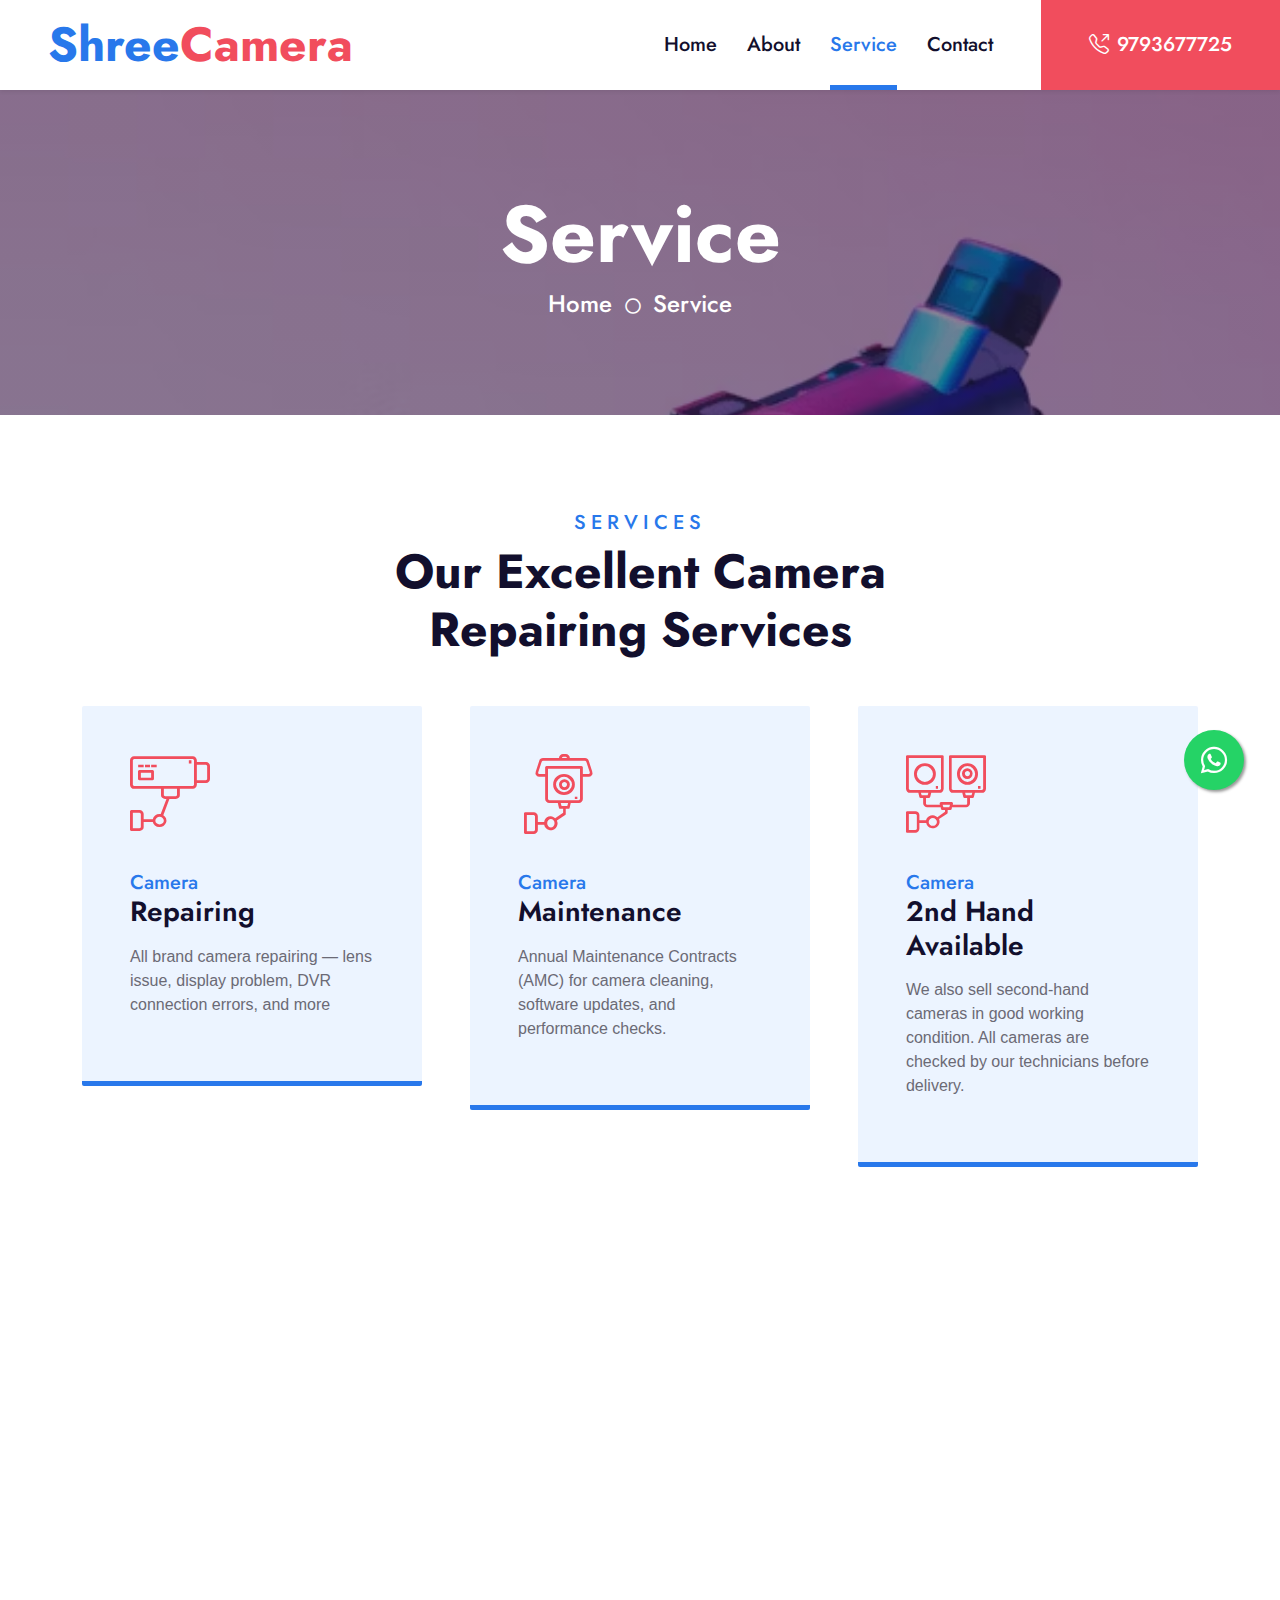
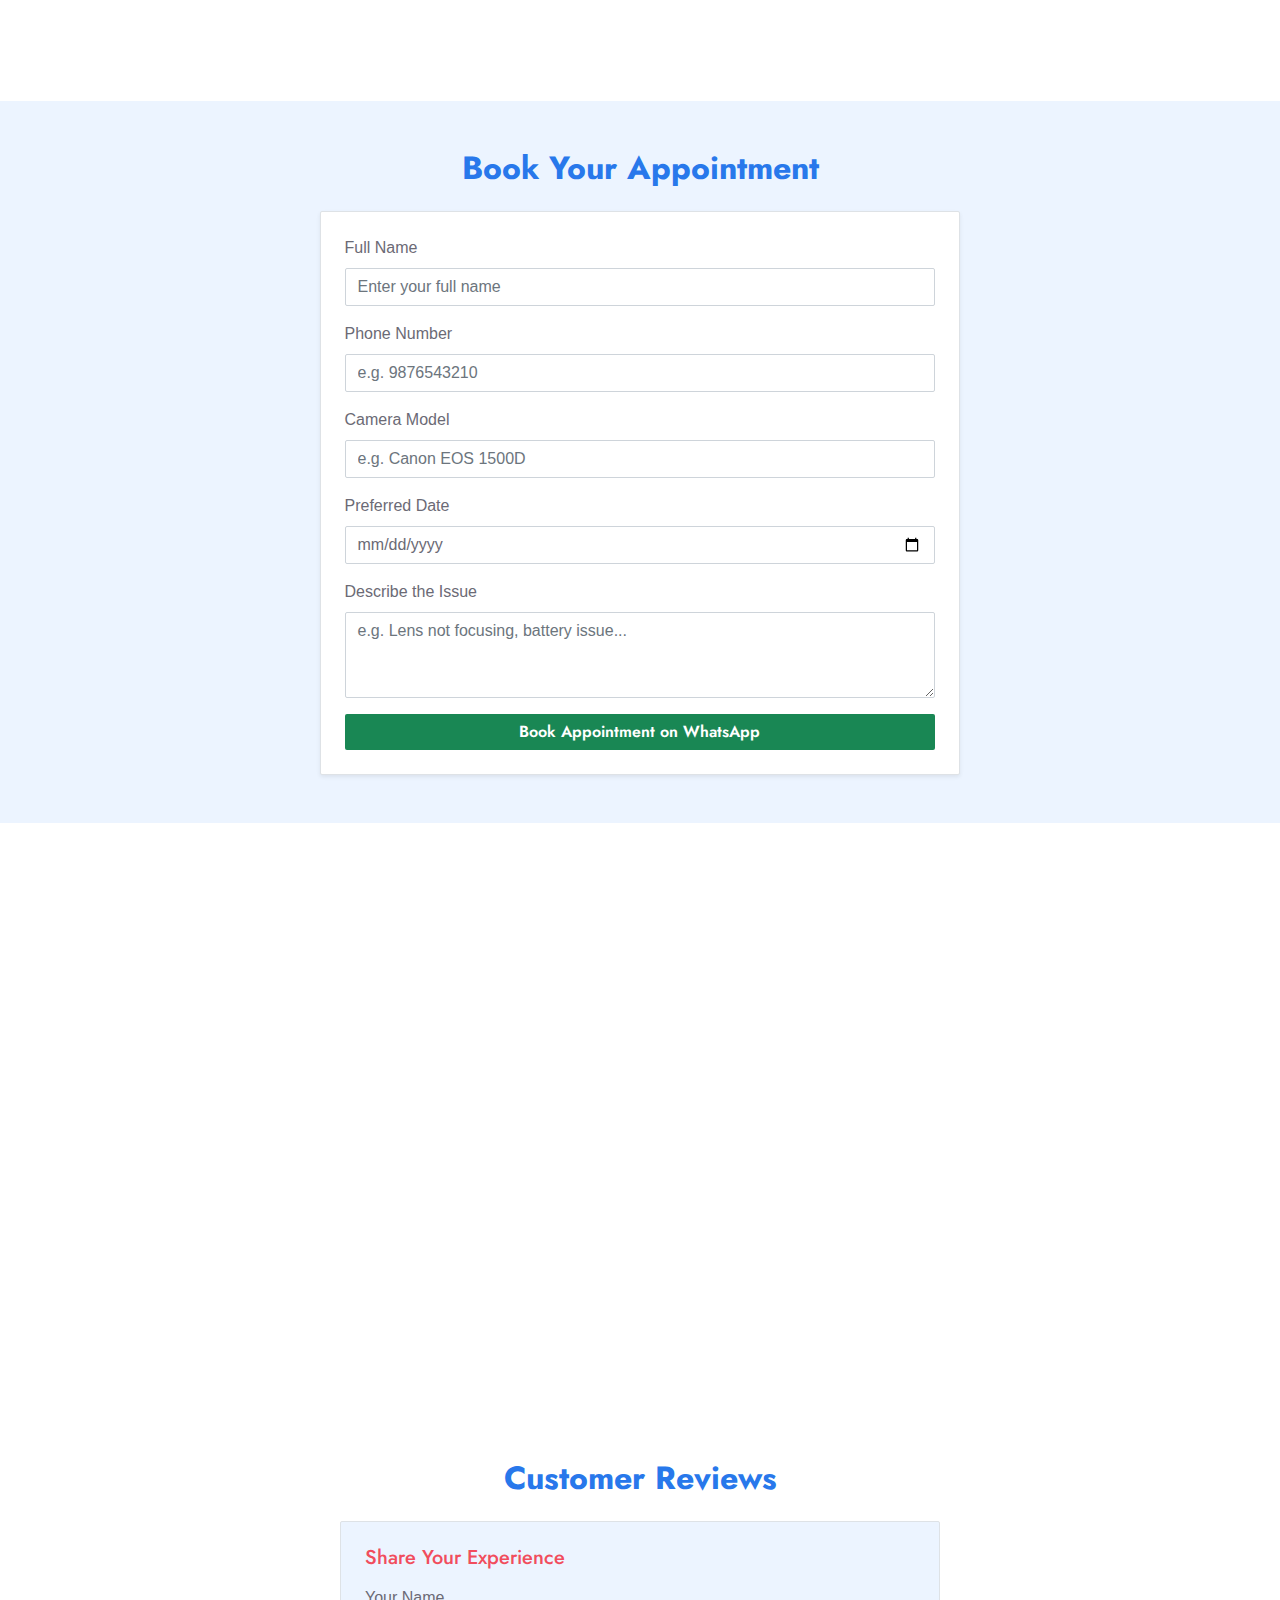
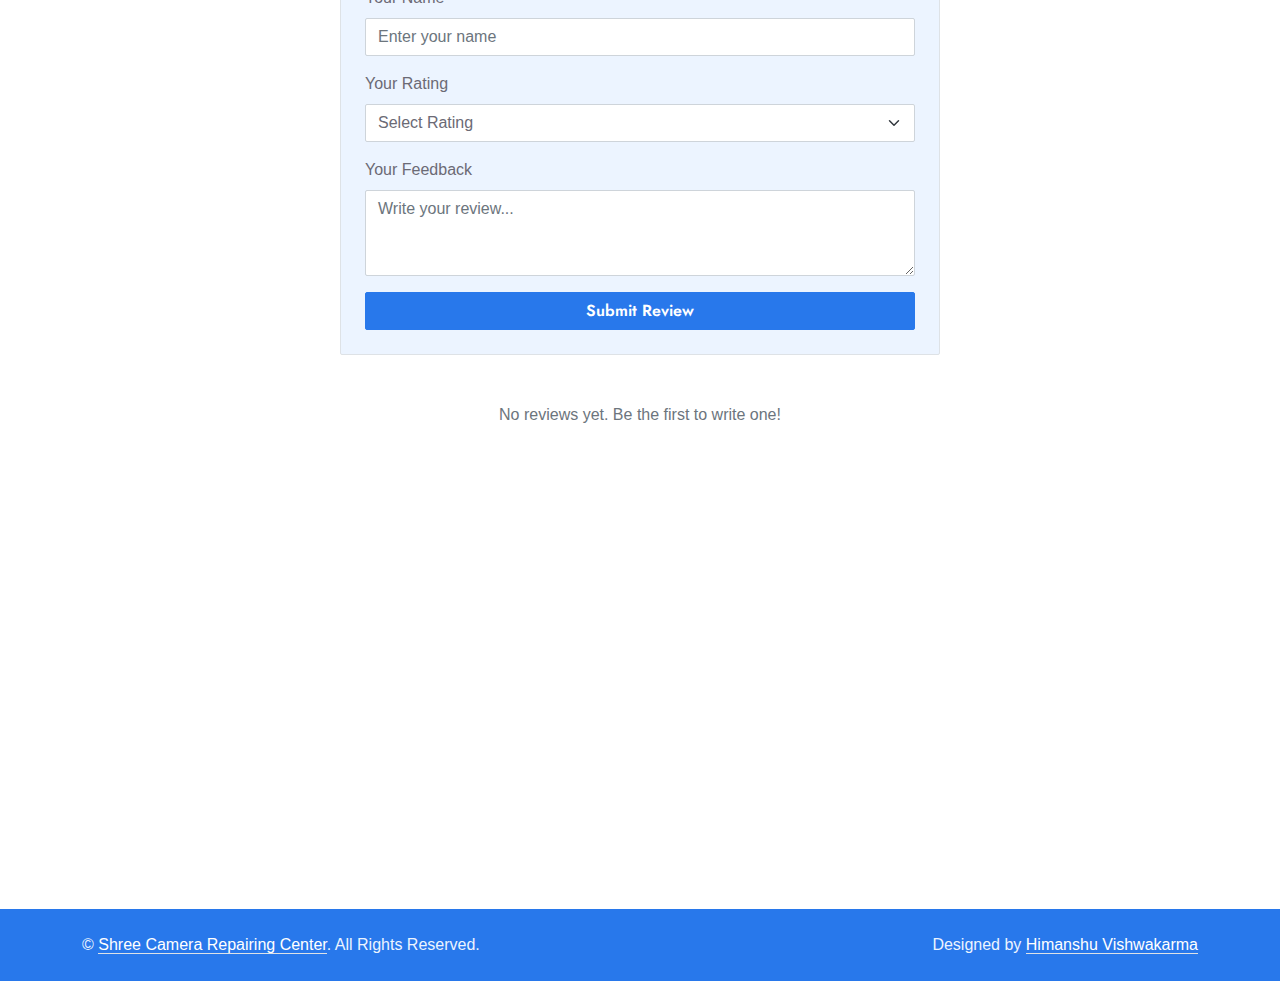
<file: service.html>
<!DOCTYPE html>
<html lang="en">

<head>
    <meta charset="utf-8">
    <title>Shree Camera Repairing Center</title>
    <meta content="width=device-width, initial-scale=1.0" name="viewport">
    <meta content="Free HTML Templates" name="keywords">
    <meta content="Free HTML Templates" name="description">

    <!-- Favicon -->
    <link href="img/favicon.ico" rel="icon">

    <!-- Google Web Fonts -->
    <link rel="preconnect" href="https://fonts.gstatic.com">
    <link href="https://fonts.googleapis.com/css2?family=Jost:wght@500;600;700&family=Open+Sans:wght@400;600&display=swap" rel="stylesheet"> 

    <!-- Icon Font Stylesheet -->
    <link href="https://cdnjs.cloudflare.com/ajax/libs/font-awesome/5.10.0/css/all.min.css" rel="stylesheet">
    <link href="https://cdn.jsdelivr.net/npm/bootstrap-icons@1.4.1/font/bootstrap-icons.css" rel="stylesheet">
    <link href="lib/flaticon/font/flaticon.css" rel="stylesheet">

    <!-- Libraries Stylesheet -->
    <link href="lib/owlcarousel/assets/owl.carousel.min.css" rel="stylesheet">
    <link href="lib/animate/animate.min.css" rel="stylesheet">

    <!-- Customized Bootstrap Stylesheet -->
    <link href="css/bootstrap.min.css" rel="stylesheet">

    <!-- Template Stylesheet -->
    <link href="css/style.css" rel="stylesheet">
</head>

<body>
    <!-- Navbar Start -->
    <nav class="navbar navbar-expand-lg bg-white navbar-light shadow-sm py-3 py-lg-0 px-3 px-lg-0">
        <a href="index.html" class="navbar-brand ms-lg-5">
            <h1 class="display-5 m-0 text-primary">Shree<span class="text-secondary">Camera</span></h1>
        </a>
        <button class="navbar-toggler" type="button" data-bs-toggle="collapse" data-bs-target="#navbarCollapse">
            <span class="navbar-toggler-icon"></span>
        </button>
        <div class="collapse navbar-collapse" id="navbarCollapse">
            <div class="navbar-nav ms-auto py-0">
                <a href="index.html" class="nav-item nav-link">Home</a>
                <a href="about.html" class="nav-item nav-link">About</a>
                <a href="service.html" class="nav-item nav-link active">Service</a>
               
                <a href="contact.html" class="nav-item nav-link">Contact</a>
                <a href="tel:+123456789" class="nav-item nav-link nav-contact bg-secondary text-white px-5 ms-lg-5"><i class="bi bi-telephone-outbound me-2"></i>9793677725</a>
            </div>
        </div>
    </nav>
    <!-- Navbar End -->


    <!-- Hero Start -->
    <div class="container-fluid bg-primary p-5 hero-header mb-5">
        <div class="row py-5">
            <div class="col-12 text-center">
                <h1 class="display-1 text-white animated zoomIn">Service</h1>
                <a href="" class="h4 text-white">Home</a>
                <i class="far fa-circle text-white px-2"></i>
                <a href="" class="h4 text-white">Service</a>
            </div>
        </div>
    </div>
    <!-- Hero End -->


    <!-- Services Start -->
    <div class="container-fluid py-5 wow fadeInUp" data-wow-delay="0.1s">
        <div class="container">
            <div class="text-center mx-auto mb-5" style="max-width: 600px;">
                <h5 class="text-primary text-uppercase" style="letter-spacing: 5px;">Services</h5>
                <h1 class="display-5 mb-0">Our Excellent Camera Repairing Services</h1>
            </div>
            <div class="row g-5">
                <div class="col-lg-4 col-md-6 wow zoomIn" data-wow-delay="0.3s">
                    <div class="service-item bg-light border-bottom border-5 border-primary rounded">
                        <div class="position-relative p-5">
                            <i class="flaticon-cctv d-block display-1 fw-normal text-secondary mb-3"></i>
                            <h5 class="text-primary mb-0">Camera</h5>
                            <h3 class="mb-3">Repairing</h3>
                            <p>All brand camera repairing — lens issue, display problem, DVR connection errors, and more</p>
                            
                        </div>
                    </div>
                </div>
                
                <div class="col-lg-4 col-md-6 wow zoomIn" data-wow-delay="0.9s">
                    <div class="service-item bg-light border-bottom border-5 border-primary rounded">
                        <div class="position-relative p-5">
                            <i class="flaticon-camera d-block display-1 fw-normal text-secondary mb-3"></i>
                            <h5 class="text-primary mb-0">Camera</h5>
                            <h3 class="mb-3">Maintenance</h3>
                            <p>Annual Maintenance Contracts (AMC) for camera cleaning, software updates, and performance checks.</p>
                            
                        </div>
                    </div>
                </div>
                <div class="col-lg-4 col-md-6 wow zoomIn" data-wow-delay="0.3s">
                    <div class="service-item bg-light border-bottom border-5 border-primary rounded">
                        <div class="position-relative p-5">
                            <i class="flaticon-double d-block display-1 fw-normal text-secondary mb-3"></i>
                            <h5 class="text-primary mb-0">Camera</h5>
                            <h3 class="mb-3">2nd Hand Available</h3>
                            <p>We also sell second-hand cameras in good working condition. All cameras are checked by our technicians before delivery.
                            </p>
                            
                        </div>
                    </div>
                </div>
                 <div class="col-lg-4 col-md-6 wow zoomIn" data-wow-delay="0.3s">
                    <div class="service-item bg-light border-bottom border-5 border-primary rounded">
                        <div class="position-relative p-5">
                            <i class="flaticon-double d-block display-1 fw-normal text-secondary mb-3"></i>
                            <h5 class="text-primary mb-0">Camera</h5>
                            <h3 class="mb-3">Available Services (Note)</h3>
                            <p>Note :- All Types Digital Camera,DSLR Camera,Video Camera Flesh Lens 4k and Drone Camera Repair.
                            </p>
                            
                        </div>
                    </div>
                </div>
                
            </div>
        </div>
    </div>
    <!-- Services End -->

   
    
<!-- ====== Book Appointment Section ====== -->
<section id="appointment" class="py-5 bg-light">
    <div class="container">
      <h2 class="text-center mb-4 text-primary">Book Your Appointment</h2>

      <div class="row justify-content-center">
        <div class="col-md-7">
          <form id="appointmentForm" class="border p-4 bg-white rounded shadow-sm">
            <div class="mb-3">
              <label for="name" class="form-label">Full Name</label>
              <input type="text" class="form-control" id="name" placeholder="Enter your full name" required />
            </div>

            <div class="mb-3">
              <label for="phone" class="form-label">Phone Number</label>
              <input type="tel" class="form-control" id="phone" placeholder="e.g. 9876543210" required />
            </div>

            <div class="mb-3">
              <label for="model" class="form-label">Camera Model</label>
              <input type="text" class="form-control" id="model" placeholder="e.g. Canon EOS 1500D" required />
            </div>

            <div class="mb-3">
              <label for="date" class="form-label">Preferred Date</label>
              <input type="date" class="form-control" id="date" required />
            </div>

            <div class="mb-3">
              <label for="issue" class="form-label">Describe the Issue</label>
              <textarea class="form-control" id="issue" rows="3" placeholder="e.g. Lens not focusing, battery issue..." required></textarea>
            </div>

            <div class="d-grid">
              <button type="submit" class="btn btn-success">Book Appointment on WhatsApp</button>
            </div>
          </form>

          <!-- Instruction shown only if auto-fill fails -->
          <div id="whatsappNote" class="alert alert-warning mt-3 d-none">
            <strong>Note:</strong> If WhatsApp chat opens blank, please save our number 
            <strong>+91 9793677725</strong> in your contacts, then open WhatsApp and send the message manually.
          </div>
        </div>
      </div>
    </div>
  </section>
<!-- ✅ Link JS -->
<script src="js/main.js"></script>


     <!-- End Book Appointment -->

  




 <!-- Testimonial Start -->
    <div class="container-fluid py-5 wow fadeInUp" data-wow-delay="0.1s">
        <div class="container">
            <div class="text-center mx-auto mb-5" style="max-width: 600px;">
                <h5 class="text-primary text-uppercase" style="letter-spacing: 5px;">Testimonial</h5>
                <h1 class="display-5 mb-0">What People Say About Our Services</h1>
            </div>
            <div class="owl-carousel testimonial-carousel">
                <div class="text-center pb-4">
                    <img class="img-fluid mx-auto rounded-circle" src="img/men1.avif" style="width: 100px; height: 100px;" >
                    <div class="testimonial-text bg-light rounded p-4 mt-n5">
                        <p class="mt-5">"Very professional and quick service. My cameras work perfectly now!"
                        </p>
                        <h4 class="text-truncate">Rajesh Kumar</h4>
                        <i>Rajesh Photo Point</i>
                    </div>
                </div>
                <div class="text-center">
                    <img class="img-fluid mx-auto rounded-circle" src="img/testimonial-2.jpg" style="width: 100px; height: 100px;" >
                    <div class="testimonial-text bg-light rounded p-4 mt-n5">
                        <p class="mt-5">"Affordable and reliable. Fixed my DVR issue in 30 minutes."
                        </p>
                        <h4 class="text-truncate">Neha Sharma</h4>
                        <i>Neha Photo studio</i>
                    </div>
                </div>
                <div class="text-center">
                    <img class="img-fluid mx-auto rounded-circle" src="img/men2.avif" style="width: 100px; height: 100px;" >
                    <div class="testimonial-text bg-light rounded p-4 mt-n5">
                        <p class="mt-5">"Excellent AMC support! Regular visits and proper maintenance."
                        </p>
                        <h4 class="text-truncate">Vinay Kumar</h4>
                        <i>Vinay videography</i>
                    </div>
                </div>
                
            </div>
        </div>
    </div>
    <!-- Testimonial End -->


    <!-- Customer Review start -->
     <section class="reviews py-5">
  <div class="container">
    <h2 class="text-center text-primary mb-4">Customer Reviews</h2>
    
    <!-- Review Form -->
    <form id="reviewForm" class="p-4 border rounded bg-light mb-5">
      <h5 class="mb-3 text-secondary">Share Your Experience</h5>
      <div class="mb-3">
        <label class="form-label">Your Name</label>
        <input type="text" id="reviewName" class="form-control" placeholder="Enter your name" required>
      </div>
      <div class="mb-3">
        <label class="form-label">Your Rating</label>
        <select id="reviewRating" class="form-select" required>
          <option value="">Select Rating</option>
          <option value="5">⭐⭐⭐⭐⭐ Excellent</option>
          <option value="4">⭐⭐⭐⭐ Good</option>
          <option value="3">⭐⭐⭐ Average</option>
          <option value="2">⭐⭐ Poor</option>
          <option value="1">⭐ Very Bad</option>
        </select>
      </div>
      <div class="mb-3">
        <label class="form-label">Your Feedback</label>
        <textarea id="reviewText" class="form-control" rows="3" placeholder="Write your review..." required></textarea>
      </div>
      <button type="submit" class="btn btn-primary w-100">Submit Review</button>
    </form>

    <!-- Display All Reviews -->
    <div id="reviewsList" class="row g-4 justify-content-center">
      <!-- Dynamic reviews will appear here -->
    </div>
  </div>
</section>

     <!-- custoemr revies ends -->   

    <!-- Footer Start -->
     <div class="container-fluid bg-dark text-light mt-5 py-5 wow fadeInUp" data-wow-delay="0.1s">
        <div class="container pt-5">
            <div class="row g-5">
                <div class="col-lg-3 col-md-6">
                    <h3 class="text-white mb-4">Quick Links</h3>
                    <div class="d-flex flex-column justify-content-start">
                        <a class="text-light mb-2" href="#"><i class="bi bi-arrow-right text-primary me-2"></i>Home</a>
                        <a class="text-light mb-2" href="#"><i class="bi bi-arrow-right text-primary me-2"></i>About Us</a>
                        <a class="text-light mb-2" href="#"><i class="bi bi-arrow-right text-primary me-2"></i>Our Services</a>
                        
                        <a class="text-light" href="#"><i class="bi bi-arrow-right text-primary me-2"></i>Contact Us</a>
                    </div>
                </div>
                <div class="col-lg-3 col-md-6">
                    <h3 class="text-white mb-4">Popular Links</h3>
                    <div class="d-flex flex-column justify-content-start">
                        <a class="text-light mb-2" href="#"><i class="bi bi-arrow-right text-primary me-2"></i>Home</a>
                        <a class="text-light mb-2" href="#"><i class="bi bi-arrow-right text-primary me-2"></i>About Us</a>
                        <a class="text-light mb-2" href="#"><i class="bi bi-arrow-right text-primary me-2"></i>Our Services</a>
                        
                        <a class="text-light" href="#"><i class="bi bi-arrow-right text-primary me-2"></i>Contact Us</a>
                    </div>
                </div>
                <div class="col-lg-3 col-md-6">
                    <h3 class="text-white mb-4">Get In Touch</h3>
                    <p class="mb-2"><i class="bi bi-geo-alt text-primary me-2"></i>Agresen chowk nagar Azamgarh</p>
                    <p class="mb-2"><i class="bi bi-envelope-open text-primary me-2"></i>ramsingar1974@gmail.com</p>
                    <p class="mb-0"><i class="bi bi-telephone text-primary me-2"></i>9793677725</p>
                </div>
                <div class="col-lg-3 col-md-6">
                    <h3 class="text-white mb-4">Follow Us</h3>
                    <div class="d-flex">
                        
                        <a class="btn btn-outline-secondary btn-square m-1" href="https://www.facebook.com/ram.singar.161"><i class="fab fa-facebook-f fw-normal"></i></a>
                            
                            <a class="btn btn-outline-secondary btn-square m-1" href="https://www.instagram.com/shreecamera0?igsh=d285Nnh6YWZqYWlz"><i class="fab fa-instagram fw-normal"></i></a>
                    </div>
                </div>
                <div class="col-12">
                    <form class="mx-auto" style="max-width: 600px;">
                        <div class="input-group">
                            
                        </div>
                    </form>
                </div>
            </div>
        </div>
    </div>
    <div class="container-fluid bg-primary text-light py-4">
        <div class="container">
            <div class="row g-5">
                <div class="col-md-6 text-center text-md-start">
                    <p class="mb-md-0">&copy; <a class="text-white border-bottom" href="#">Shree Camera Repairing Center</a>. All Rights Reserved.</p>
                </div>
                <div class="col-md-6 text-center text-md-end">
                    <p class="mb-0">Designed by <a class="text-white border-bottom" href="https://htmlcodex.com">Himanshu Vishwakarma</a></p>
                </div>
            </div>
        </div>
    </div>
   
    <!-- Footer End -->


    <!-- Back to Top -->
    <a href="#" class="btn btn-lg btn-secondary btn-lg-square rounded back-to-top"><i class="bi bi-arrow-up"></i></a>


    <!-- JavaScript Libraries -->
    <script src="https://code.jquery.com/jquery-3.4.1.min.js"></script>
    <script src="https://cdn.jsdelivr.net/npm/bootstrap@5.0.0/dist/js/bootstrap.bundle.min.js"></script>
    <script src="lib/wow/wow.min.js"></script>
    <script src="lib/easing/easing.min.js"></script>
    <script src="lib/waypoints/waypoints.min.js"></script>
    <script src="lib/owlcarousel/owl.carousel.min.js"></script>

    <!-- Template Javascript -->
    <script src="js/main.js"></script>
  <!-- WhatsApp Floating Button -->
<a href="https://wa.me/919789868574?text=Hello%20Shree%20Camera%20Repairing%20Center%2C%20I%20have%20an%20enquiry."
   class="whatsapp-float" target="_blank" aria-label="Chat on WhatsApp">
   <i class="fab fa-whatsapp"></i>
</a>
</body>


</html>
</file>
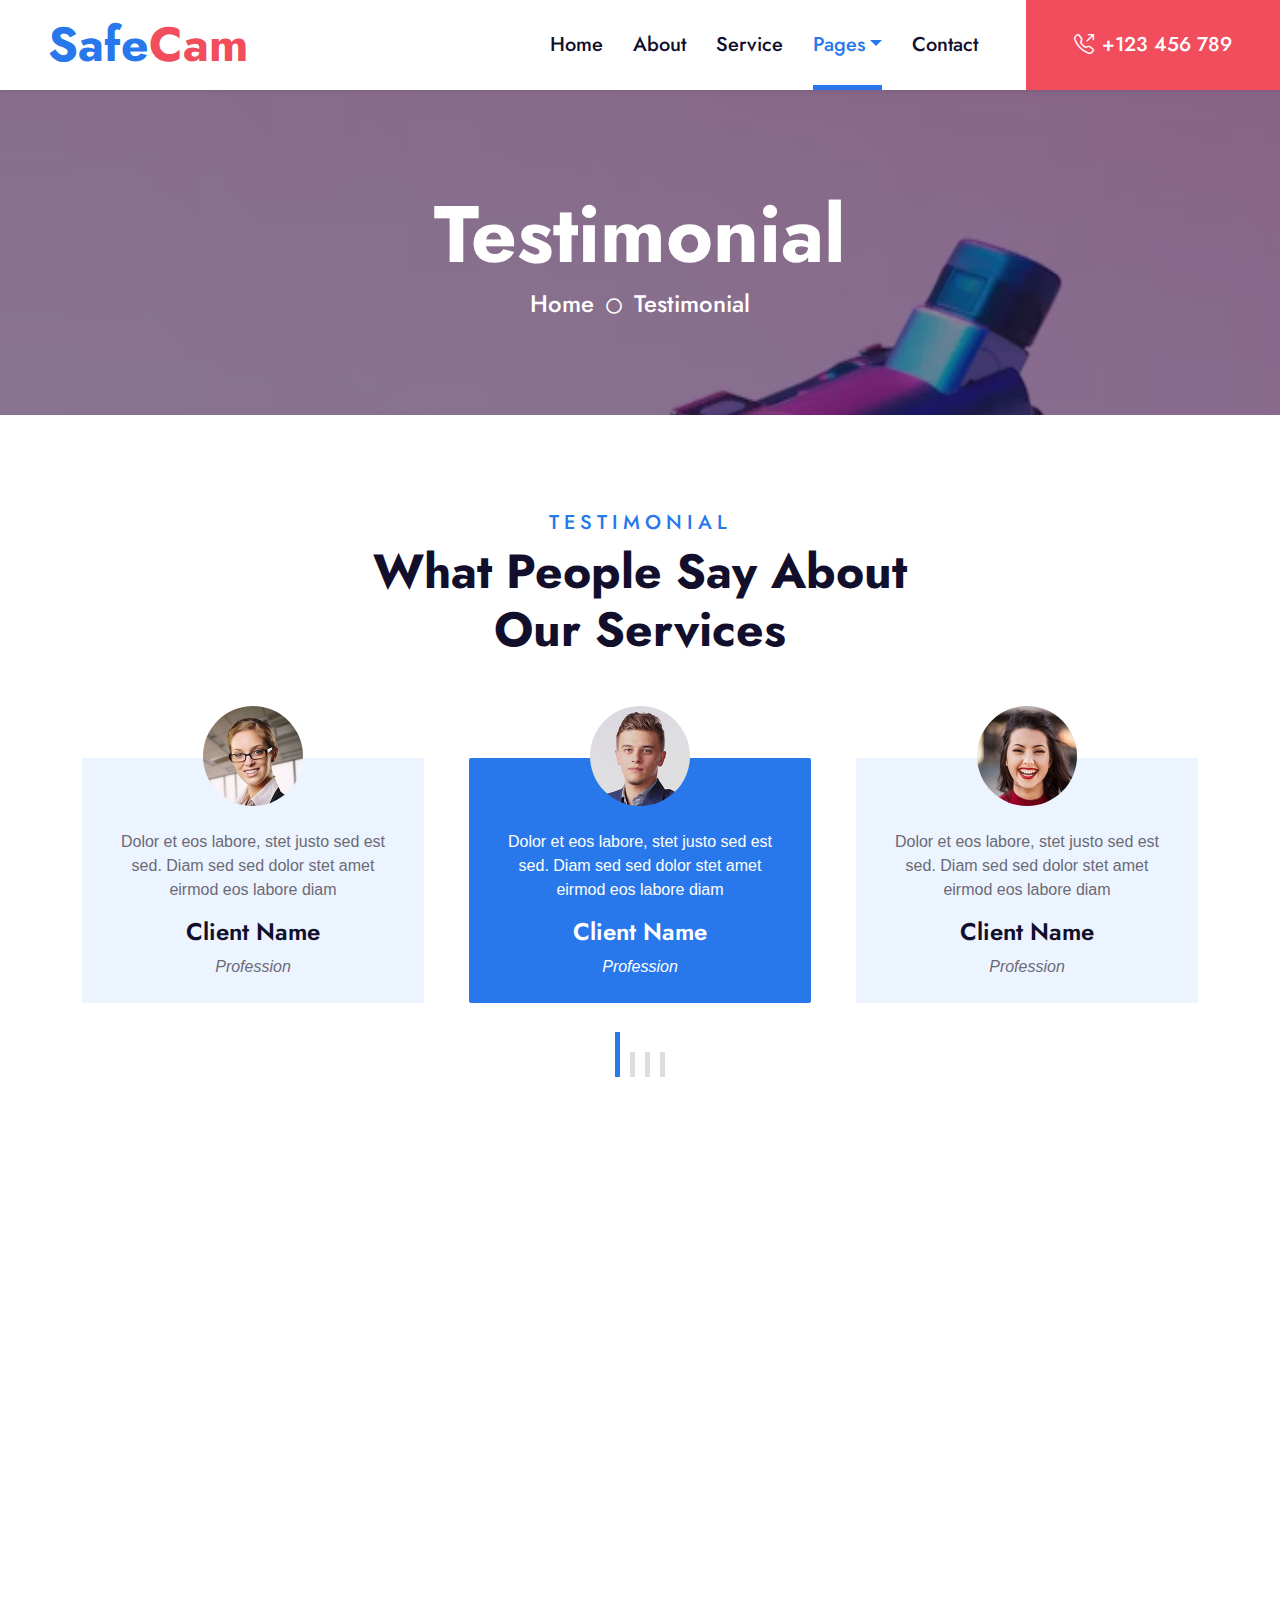
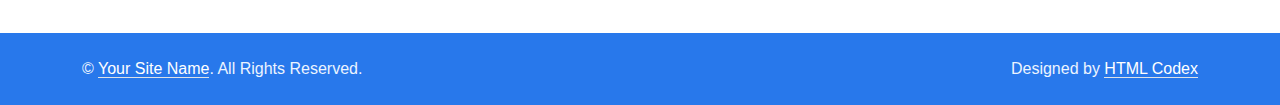
<file: testimonial.html>
<!DOCTYPE html>
<html lang="en">

<head>
    <meta charset="utf-8">
    <title>SafeCam - CCTV Website Template</title>
    <meta content="width=device-width, initial-scale=1.0" name="viewport">
    <meta content="Free HTML Templates" name="keywords">
    <meta content="Free HTML Templates" name="description">

    <!-- Favicon -->
    <link href="img/favicon.ico" rel="icon">

    <!-- Google Web Fonts -->
    <link rel="preconnect" href="https://fonts.gstatic.com">
    <link href="https://fonts.googleapis.com/css2?family=Jost:wght@500;600;700&family=Open+Sans:wght@400;600&display=swap" rel="stylesheet"> 

    <!-- Icon Font Stylesheet -->
    <link href="https://cdnjs.cloudflare.com/ajax/libs/font-awesome/5.10.0/css/all.min.css" rel="stylesheet">
    <link href="https://cdn.jsdelivr.net/npm/bootstrap-icons@1.4.1/font/bootstrap-icons.css" rel="stylesheet">
    <link href="lib/flaticon/font/flaticon.css" rel="stylesheet">

    <!-- Libraries Stylesheet -->
    <link href="lib/owlcarousel/assets/owl.carousel.min.css" rel="stylesheet">
    <link href="lib/animate/animate.min.css" rel="stylesheet">

    <!-- Customized Bootstrap Stylesheet -->
    <link href="css/bootstrap.min.css" rel="stylesheet">

    <!-- Template Stylesheet -->
    <link href="css/style.css" rel="stylesheet">
</head>

<body>
    <!-- Navbar Start -->
    <nav class="navbar navbar-expand-lg bg-white navbar-light shadow-sm py-3 py-lg-0 px-3 px-lg-0">
        <a href="index.html" class="navbar-brand ms-lg-5">
            <h1 class="display-5 m-0 text-primary">Safe<span class="text-secondary">Cam</span></h1>
        </a>
        <button class="navbar-toggler" type="button" data-bs-toggle="collapse" data-bs-target="#navbarCollapse">
            <span class="navbar-toggler-icon"></span>
        </button>
        <div class="collapse navbar-collapse" id="navbarCollapse">
            <div class="navbar-nav ms-auto py-0">
                <a href="index.html" class="nav-item nav-link">Home</a>
                <a href="about.html" class="nav-item nav-link">About</a>
                <a href="service.html" class="nav-item nav-link">Service</a>
                <div class="nav-item dropdown">
                    <a href="#" class="nav-link dropdown-toggle active" data-bs-toggle="dropdown">Pages</a>
                    <div class="dropdown-menu m-0">
                        <a href="price.html" class="dropdown-item">Pricing Plan</a>
                        <a href="blog.html" class="dropdown-item">Blog Grid</a>
                        <a href="detail.html" class="dropdown-item">Blog Detail</a>
                        <a href="team.html" class="dropdown-item">The Team</a>
                        <a href="testimonial.html" class="dropdown-item active">Testimonial</a>
                    </div>
                </div>
                <a href="contact.html" class="nav-item nav-link">Contact</a>
                <a href="tel:+123456789" class="nav-item nav-link nav-contact bg-secondary text-white px-5 ms-lg-5"><i class="bi bi-telephone-outbound me-2"></i>+123 456 789</a>
            </div>
        </div>
    </nav>
    <!-- Navbar End -->


    <!-- Hero Start -->
    <div class="container-fluid bg-primary p-5 hero-header mb-5">
        <div class="row py-5">
            <div class="col-12 text-center">
                <h1 class="display-1 text-white animated zoomIn">Testimonial</h1>
                <a href="" class="h4 text-white">Home</a>
                <i class="far fa-circle text-white px-2"></i>
                <a href="" class="h4 text-white">Testimonial</a>
            </div>
        </div>
    </div>
    <!-- Hero End -->


    <!-- Testimonial Start -->
    <div class="container-fluid py-5 wow fadeInUp" data-wow-delay="0.1s">
        <div class="container">
            <div class="text-center mx-auto mb-5" style="max-width: 600px;">
                <h5 class="text-primary text-uppercase" style="letter-spacing: 5px;">Testimonial</h5>
                <h1 class="display-5 mb-0">What People Say About Our Services</h1>
            </div>
            <div class="owl-carousel testimonial-carousel">
                <div class="text-center pb-4">
                    <img class="img-fluid mx-auto rounded-circle" src="img/testimonial-1.jpg" style="width: 100px; height: 100px;" >
                    <div class="testimonial-text bg-light rounded p-4 mt-n5">
                        <p class="mt-5">Dolor et eos labore, stet justo sed est sed. Diam sed sed dolor stet amet eirmod eos labore diam
                        </p>
                        <h4 class="text-truncate">Client Name</h4>
                        <i>Profession</i>
                    </div>
                </div>
                <div class="text-center">
                    <img class="img-fluid mx-auto rounded-circle" src="img/testimonial-2.jpg" style="width: 100px; height: 100px;" >
                    <div class="testimonial-text bg-light rounded p-4 mt-n5">
                        <p class="mt-5">Dolor et eos labore, stet justo sed est sed. Diam sed sed dolor stet amet eirmod eos labore diam
                        </p>
                        <h4 class="text-truncate">Client Name</h4>
                        <i>Profession</i>
                    </div>
                </div>
                <div class="text-center">
                    <img class="img-fluid mx-auto rounded-circle" src="img/testimonial-3.jpg" style="width: 100px; height: 100px;" >
                    <div class="testimonial-text bg-light rounded p-4 mt-n5">
                        <p class="mt-5">Dolor et eos labore, stet justo sed est sed. Diam sed sed dolor stet amet eirmod eos labore diam
                        </p>
                        <h4 class="text-truncate">Client Name</h4>
                        <i>Profession</i>
                    </div>
                </div>
                <div class="text-center">
                    <img class="img-fluid mx-auto rounded-circle" src="img/testimonial-4.jpg" style="width: 100px; height: 100px;" >
                    <div class="testimonial-text bg-light rounded p-4 mt-n5">
                        <p class="mt-5">Dolor et eos labore, stet justo sed est sed. Diam sed sed dolor stet amet eirmod eos labore diam
                        </p>
                        <h4 class="text-truncate">Client Name</h4>
                        <i>Profession</i>
                    </div>
                </div>
            </div>
        </div>
    </div>
    <!-- Testimonial End -->
    

    <!-- Footer Start -->
    <div class="container-fluid bg-dark text-light mt-5 py-5 wow fadeInUp" data-wow-delay="0.1s">
        <div class="container pt-5">
            <div class="row g-5">
                <div class="col-lg-3 col-md-6">
                    <h3 class="text-white mb-4">Quick Links</h3>
                    <div class="d-flex flex-column justify-content-start">
                        <a class="text-light mb-2" href="#"><i class="bi bi-arrow-right text-primary me-2"></i>Home</a>
                        <a class="text-light mb-2" href="#"><i class="bi bi-arrow-right text-primary me-2"></i>About Us</a>
                        <a class="text-light mb-2" href="#"><i class="bi bi-arrow-right text-primary me-2"></i>Our Services</a>
                        <a class="text-light mb-2" href="#"><i class="bi bi-arrow-right text-primary me-2"></i>Latest Blog</a>
                        <a class="text-light" href="#"><i class="bi bi-arrow-right text-primary me-2"></i>Contact Us</a>
                    </div>
                </div>
                <div class="col-lg-3 col-md-6">
                    <h3 class="text-white mb-4">Popular Links</h3>
                    <div class="d-flex flex-column justify-content-start">
                        <a class="text-light mb-2" href="#"><i class="bi bi-arrow-right text-primary me-2"></i>Home</a>
                        <a class="text-light mb-2" href="#"><i class="bi bi-arrow-right text-primary me-2"></i>About Us</a>
                        <a class="text-light mb-2" href="#"><i class="bi bi-arrow-right text-primary me-2"></i>Our Services</a>
                        <a class="text-light mb-2" href="#"><i class="bi bi-arrow-right text-primary me-2"></i>Latest Blog</a>
                        <a class="text-light" href="#"><i class="bi bi-arrow-right text-primary me-2"></i>Contact Us</a>
                    </div>
                </div>
                <div class="col-lg-3 col-md-6">
                    <h3 class="text-white mb-4">Get In Touch</h3>
                    <p class="mb-2"><i class="bi bi-geo-alt text-primary me-2"></i>123 Street, New York, USA</p>
                    <p class="mb-2"><i class="bi bi-envelope-open text-primary me-2"></i>info@example.com</p>
                    <p class="mb-0"><i class="bi bi-telephone text-primary me-2"></i>+012 345 67890</p>
                </div>
                <div class="col-lg-3 col-md-6">
                    <h3 class="text-white mb-4">Follow Us</h3>
                    <div class="d-flex">
                        <a class="btn btn-lg btn-primary btn-lg-square rounded me-2" href="#"><i class="fab fa-twitter fw-normal"></i></a>
                        <a class="btn btn-lg btn-primary btn-lg-square rounded me-2" href="#"><i class="fab fa-facebook-f fw-normal"></i></a>
                        <a class="btn btn-lg btn-primary btn-lg-square rounded me-2" href="#"><i class="fab fa-linkedin-in fw-normal"></i></a>
                        <a class="btn btn-lg btn-primary btn-lg-square rounded" href="#"><i class="fab fa-instagram fw-normal"></i></a>
                    </div>
                </div>
                <div class="col-12">
                    <form class="mx-auto" style="max-width: 600px;">
                        <div class="input-group">
                            <input type="text" class="form-control border-white p-3" placeholder="Your Email">
                            <button class="btn btn-primary px-4">Sign Up</button>
                        </div>
                    </form>
                </div>
            </div>
        </div>
    </div>
    <div class="container-fluid bg-primary text-light py-4">
        <div class="container">
            <div class="row g-5">
                <div class="col-md-6 text-center text-md-start">
                    <p class="mb-md-0">&copy; <a class="text-white border-bottom" href="#">Your Site Name</a>. All Rights Reserved.</p>
                </div>
                <div class="col-md-6 text-center text-md-end">
                    <p class="mb-0">Designed by <a class="text-white border-bottom" href="https://htmlcodex.com">HTML Codex</a></p>
                </div>
            </div>
        </div>
    </div>
    <!-- Footer End -->


    <!-- Back to Top -->
    <a href="#" class="btn btn-lg btn-secondary btn-lg-square rounded back-to-top"><i class="bi bi-arrow-up"></i></a>


    <!-- JavaScript Libraries -->
    <script src="https://code.jquery.com/jquery-3.4.1.min.js"></script>
    <script src="https://cdn.jsdelivr.net/npm/bootstrap@5.0.0/dist/js/bootstrap.bundle.min.js"></script>
    <script src="lib/wow/wow.min.js"></script>
    <script src="lib/easing/easing.min.js"></script>
    <script src="lib/waypoints/waypoints.min.js"></script>
    <script src="lib/owlcarousel/owl.carousel.min.js"></script>

    <!-- Template Javascript -->
    <script src="js/main.js"></script>
</body>

</html>
</file>
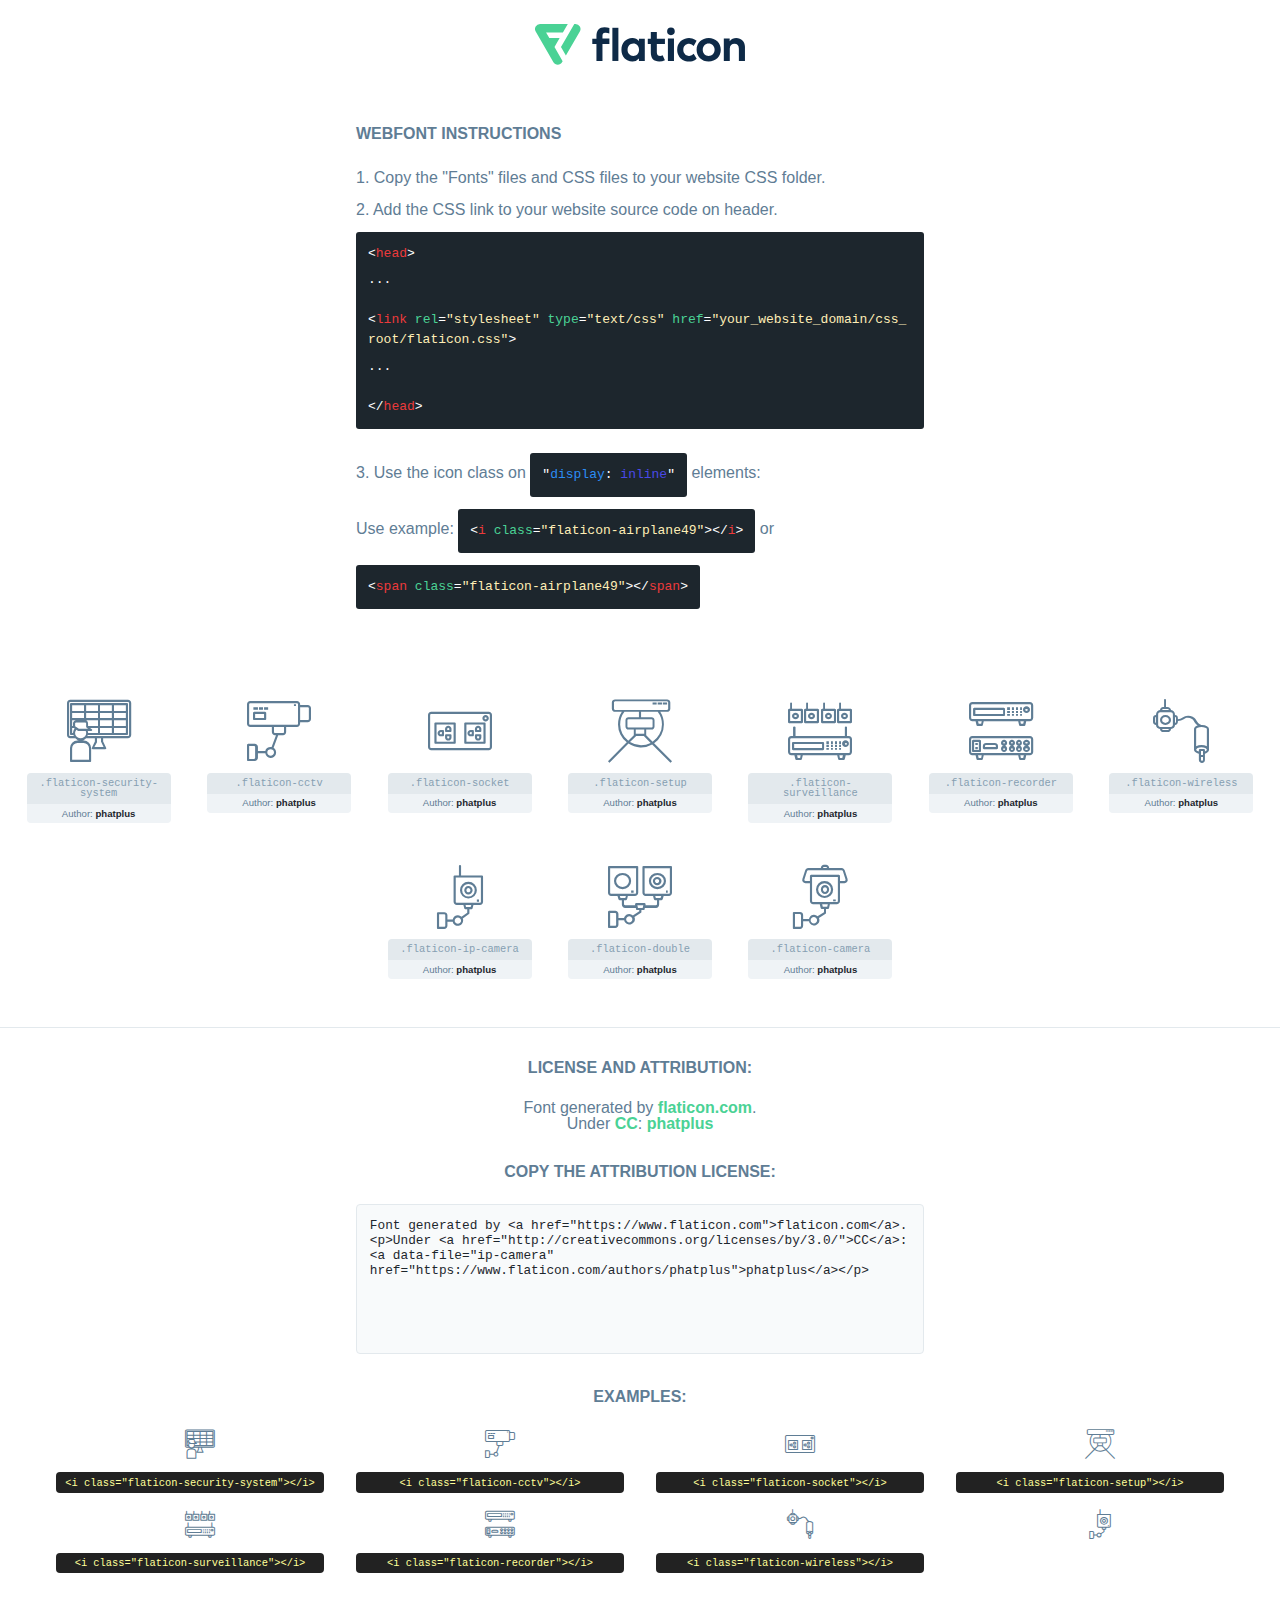
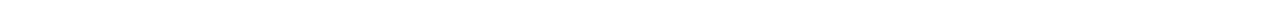
<file: lib/flaticon/font/flaticon.html>
<!DOCTYPE html>
<html lang="en">
<head>
    <title>Flaticon Webfont</title>
    <link rel="stylesheet" type="text/css" href="flaticon.css"/>
    <meta charset="UTF-8">
    <style>
        html, body, div, span, applet, object, iframe,
        h1, h2, h3, h4, h5, h6, p, blockquote, pre,
        a, abbr, acronym, address, big, cite, code,
        del, dfn, em, img, ins, kbd, q, s, samp,
        small, strike, strong, sub, sup, tt, var,
        b, u, i, center,
        dl, dt, dd, ol, ul, li,
        fieldset, form, label, legend,
        table, caption, tbody, tfoot, thead, tr, th, td,
        article, aside, canvas, details, embed,
        figure, figcaption, footer, header, hgroup,
        menu, nav, output, ruby, section, summary,
        time, mark, audio, video {
            margin: 0;
            padding: 0;
            border: 0;
            font-size: 100%;
            font: inherit;
            vertical-align: baseline;
        }

        /* HTML5 display-role reset for older browsers */
        article, aside, details, figcaption, figure,
        footer, header, hgroup, menu, nav, section {
            display: block;
        }

        body {
            line-height: 1;
        }

        ol, ul {
            list-style: none;
        }

        blockquote, q {
            quotes: none;
        }

        blockquote:before, blockquote:after,
        q:before, q:after {
            content: '';
            content: none;
        }

        table {
            border-collapse: collapse;
            border-spacing: 0;
        }

        body {
            font-family: Helvetica, Arial, sans-serif;
            font-size: 16px;
            color: #5f7d95;
        }

        a {
            color: #4AD295;
            font-weight: bold;
            text-decoration: none;
        }

        * {
            -moz-box-sizing: border-box;
            -webkit-box-sizing: border-box;
            box-sizing: border-box;
            margin: 0;
            padding: 0;
        }

        [class^="flaticon-"]:before, [class*=" flaticon-"]:before, [class^="flaticon-"]:after, [class*=" flaticon-"]:after {
            font-family: Flaticon;
            font-size: 30px;
            font-style: normal;
            margin-left: 20px;
            color: #333;
        }

        .wrapper {
            max-width: 600px;
            margin: auto;
            padding: 0 1em;
        }

        .title {
            margin-bottom: 24px;
            text-transform: uppercase;
            font-weight: bold;
        }

        header {
            text-align: center;
            padding: 24px;
        }

        header .logo {
            width: 210px;
            height: auto;
            border: none;
            display: inline-block;
        }

        header strong {
            font-size: 28px;
            font-weight: 500;
            vertical-align: middle;
        }

        .demo {
            margin: 2em auto;
            line-height: 1.25em;
        }

        .demo ul li {
            margin-bottom: 12px;
        }

        .demo ul li code {
            background-color: #1D262D;
            border-radius: 3px;
            padding: 12px;
            display: inline-block;
            color: #fff;
            font-family: Consolas, Monaco, Lucida Console, Liberation Mono, DejaVu Sans Mono, Bitstream Vera Sans Mono, Courier New, monospace;
            font-weight: lighter;
            margin-top: 12px;
            font-size: 13px;
            word-break: break-all;
        }

        .demo ul li code .red {
            color: #EC3A3B;
        }

        .demo ul li code .green {
            color: #4AD295;
        }

        .demo ul li code .yellow {
            color: #FFEEB6;
        }

        .demo ul li code .blue {
            color: #2C8CF4;
        }

        .demo ul li code .purple {
            color: #4949E7;
        }

        .demo ul li code .dots {
            margin-top: 0.5em;
            display: block;
        }

        #glyphs {
            border-bottom: 1px solid #E3E9ED;
            padding: 2em 0;
            text-align: center;
        }

        .glyph {
            display: inline-block;
            width: 9em;
            margin: 1em;
            text-align: center;
            vertical-align: top;
            background: #FFF;
        }

        .glyph .flaticon {
            padding: 10px;
            display: block;
            font-family: "Flaticon";
            font-size: 64px;
            line-height: 1;
        }

        .glyph .flaticon:before {
            font-size: 64px;
            color: #5f7d95;
            margin-left: 0;
        }

        .class-name {
            font-size: 0.65em;
            background-color: #E3E9ED;
            color: #869FB2;
            border-radius: 4px 4px 0 0;
            padding: 0.5em;
            font-family: Consolas, Monaco, Lucida Console, Liberation Mono, DejaVu Sans Mono, Bitstream Vera Sans Mono, Courier New, monospace;
        }

        .author-name {
            font-size: 0.6em;
            background-color: #EFF3F6;
            border-top: 0;
            border-radius: 0 0 4px 4px;
            padding: 0.5em;
        }

        .author-name a {
            color: #1D262D;
        }

        .class-name:last-child {
            font-size: 10px;
            color: #888;
        }

        .class-name:last-child a {
            font-size: 10px;
            color: #555;
        }

        .glyph > input {
            display: block;
            width: 100px;
            margin: 5px auto;
            text-align: center;
            font-size: 12px;
            cursor: text;
        }

        .glyph > input.icon-input {
            font-family: "Flaticon";
            font-size: 16px;
            margin-bottom: 10px;
        }

        .attribution .title {
            margin-top: 2em;
        }

        .attribution textarea {
            background-color: #F8FAFB;
            color: #1D262D;
            padding: 1em;
            border: none;
            box-shadow: none;
            border: 1px solid #E3E9ED;
            border-radius: 4px;
            resize: none;
            width: 100%;
            height: 150px;
            font-size: 0.8em;
            font-family: Consolas, Monaco, Lucida Console, Liberation Mono, DejaVu Sans Mono, Bitstream Vera Sans Mono, Courier New, monospace;
            -webkit-appearance: none;
        }

        .attribution textarea:hover {
            border-color: #CFD9E0;
        }

        .attribution textarea:focus {
            border-color: #4AD295;
        }

        .iconsuse {
            margin: 2em auto;
            text-align: center;
            max-width: 1200px;
        }

        .iconsuse:after {
            content: '';
            display: table;
            clear: both;
        }

        .iconsuse .image {
            float: left;
            width: 25%;
            padding: 0 1em;
        }

        .iconsuse .image p {
            margin-bottom: 1em;
        }

        .iconsuse .image span {
            display: block;
            font-size: 0.65em;
            background-color: #222;
            color: #fff;
            border-radius: 4px;
            padding: 0.5em;
            color: #FFFF99;
            margin-top: 1em;
            font-family: Consolas, Monaco, Lucida Console, Liberation Mono, DejaVu Sans Mono, Bitstream Vera Sans Mono, Courier New, monospace;
        }

        .flaticon:before {
            color: #5f7d95;
        }

        #footer {
            text-align: center;
            background-color: #1D262D;
            color: #869FB2;
            padding: 12px;
            font-size: 14px;
        }

        #footer a {
            font-weight: normal;
        }

        @media (max-width: 960px) {
            .iconsuse .image {
                width: 50%;
            }
        }

        .preview {
            width: 100px;
            display: inline-block;
            margin: 10px;
        }

        .preview .inner {
            display: inline-block;
            width: 100%;
            text-align: center;
            background: #f5f5f5;
            -webkit-border-radius: 3px 3px 0 0;
            -moz-border-radius: 3px 3px 0 0;
            border-radius: 3px 3px 0 0;
        }

        .preview .inner  {
            line-height: 85px;
            font-size: 40px;
            color: #333;
        }

        .label {
            display: inline-block;
            width: 100%;
            box-sizing: border-box;
            padding: 5px;
            font-size: 10px;
            font-family: Monaco, monospace;
            color: #666;
            white-space: nowrap;
            overflow: hidden;
            text-overflow: ellipsis;
            background: #ddd;
            -webkit-border-radius: 0 0 3px 3px;
            -moz-border-radius: 0 0 3px 3px;
            border-radius: 0 0 3px 3px;
            color: #666;
        }
    </style>
</head>
<body>
    <header>
        <a href="https://www.flaticon.com/" target="_blank" class="logo">
            <svg xmlns="http://www.w3.org/2000/svg" viewBox="0 0 394.3 76.5">
                <path d="M156.6,69.4H145.3V7.1h11.3Z" style="fill:#0e2a47"/>
                <path d="M206.2,69.4h-11V64.8a15.4,15.4,0,0,1-12.6,5.7c-11.6,0-20.3-9.5-20.3-22.1s8.8-22.1,20.3-22.1a15.4,15.4,0,0,1,12.6,5.8V27.5h11Zm-32.4-21c0,6.4,4.2,11.6,10.8,11.6s10.8-4.9,10.8-11.6-4.4-11.6-10.8-11.6S173.9,42,173.9,48.4Z"
                      style="fill:#0e2a47"/>
                <path d="M262.5,13.7a7.2,7.2,0,0,1-14.4,0,7.2,7.2,0,1,1,14.4,0ZM261,69.4H249.6v-42H261Z"
                      style="fill:#0e2a47"/>
                <path id="_Trazado_" data-name="&lt;Trazado&gt;"
                      d="M139.6,17.8a16.6,16.6,0,0,0-8-1.4c-3.2.4-4.9,2-4.9,5.9v5.1h13V37.5h-13v32H115.4v-32h-7.8v-10h7.8V22.2c0-9.9,5.2-16.3,15-16.3a23.4,23.4,0,0,1,9.3,1.8Z"
                      style="fill:#0e2a47"/>
                <path d="M235.1,60c-3.5,0-6.3-1.9-6.3-7.1V37.5H244v-10H228.8V15H217.5V27.5h-5.7v10h5.7V53.7c0,10.9,5.3,16.8,15.7,16.8A22.9,22.9,0,0,0,244,68l-4.3-9.1A12.3,12.3,0,0,1,235.1,60Z"
                      style="fill:#0e2a47"/>
                <path d="M348.9,48.4c0,12.6-9.7,22.1-22.7,22.1s-22.7-9.4-22.7-22.1,9.6-22.1,22.7-22.1S348.9,35.8,348.9,48.4Zm-33.9,0c0,6.8,4.8,11.6,11.1,11.6s11.2-4.8,11.2-11.6-4.8-11.6-11.2-11.6S315.1,41.6,315.1,48.4Z"
                      style="fill:#0e2a47"/>
                <path d="M394.3,42.7V69.4H382.9V46.3c0-6.1-3-9.4-8.2-9.4s-8.9,3.2-8.9,9.5v23H354.6v-42h11v4.9c3-4.5,7.6-6.1,12.3-6.1C387.5,26.3,394.3,33,394.3,42.7Z"
                      style="fill:#0e2a47"/>
                <path d="M298,55.7h0a12.4,12.4,0,0,1-8.2,4.2h-.9l-1.8-.2a10,10,0,0,1-7.4-5.6,13.2,13.2,0,0,1-1.2-5.8,13,13,0,0,1,1.3-5.9,10.1,10.1,0,0,1,7.5-5.5h2.4a11.7,11.7,0,0,1,8.3,4.2l5.5-9.6a19.9,19.9,0,0,0-8.1-4.3,23.4,23.4,0,0,0-6.1-.8,25.2,25.2,0,0,0-7.5,1.1,20.9,20.9,0,0,0-8,4.6,21.9,21.9,0,0,0-6.8,16.4,21.9,21.9,0,0,0,6.7,16.3,20.9,20.9,0,0,0,8,4.6,25.2,25.2,0,0,0,7.7,1.2,23.6,23.6,0,0,0,6.2-.8,20,20,0,0,0,8.1-4.4Z"
                      style="fill:#0e2a47"/>
                <path d="M46.3,26.5H26.9L20.8,16H52.4L61.6,0H9.4A9.3,9.3,0,0,0,1.3,4.7a9.3,9.3,0,0,0,0,9.4L34.6,71.8a9.4,9.4,0,0,0,16.2,0l1.1-1.9L36.6,43.3Z"
                      style="fill:#4ad295"/>
                <path d="M84.2,4.7A9.3,9.3,0,0,0,76.1,0H73.8l-25,43.3,9.2,16L84.2,14A9.3,9.3,0,0,0,84.2,4.7Z"
                      style="fill:#4ad295"/>
            </svg>
        </a>
    </header>
    <section class="demo wrapper">

        <p class="title">Webfont Instructions</p>

        <ul>
            <li>
                <span class="num">1. </span>Copy the "Fonts" files and CSS files to your website CSS folder.
            </li>
            <li>
                <span class="num">2. </span>Add the CSS link to your website source code on header.
                <code class="big">
                    &lt;<span class="red">head</span>&gt;
                    <br/><span class="dots">...</span>
                    <br/>&lt;<span class="red">link</span> <span class="green">rel</span>=<span
                        class="yellow">"stylesheet"</span> <span class="green">type</span>=<span
                        class="yellow">"text/css"</span> <span class="green">href</span>=<span class="yellow">"your_website_domain/css_root/flaticon.css"</span>&gt;
                    <br/><span class="dots">...</span>
                    <br/>&lt;/<span class="red">head</span>&gt;
                </code>
            </li>

            <li>
                <p>
                    <span class="num">3. </span>Use the icon class on <code>"<span class="blue">display</span>:<span
                        class="purple"> inline</span>"</code> elements:
                    <br/>
                    Use example: <code>&lt;<span class="red">i</span> <span class="green">class</span>=<span class="yellow">&quot;flaticon-airplane49&quot;</span>&gt;&lt;/<span
                        class="red">i</span>&gt;</code> or <code>&lt;<span class="red">span</span> <span
                        class="green">class</span>=<span class="yellow">&quot;flaticon-airplane49&quot;</span>&gt;&lt;/<span
                        class="red">span</span>&gt;</code>
            </li>
        </ul>

    </section>
    <section id="glyphs">
            <div class="glyph">
                <i class="flaticon flaticon-security-system"></i>
                <div class="class-name">.flaticon-security-system</div>
                <div class="author-name">Author: <a data-file="security-system" href="https://www.flaticon.com/authors/phatplus">phatplus</a> </div>
            </div>

            <div class="glyph">
                <i class="flaticon flaticon-cctv"></i>
                <div class="class-name">.flaticon-cctv</div>
                <div class="author-name">Author: <a data-file="cctv" href="https://www.flaticon.com/authors/phatplus">phatplus</a> </div>
            </div>

            <div class="glyph">
                <i class="flaticon flaticon-socket"></i>
                <div class="class-name">.flaticon-socket</div>
                <div class="author-name">Author: <a data-file="socket" href="https://www.flaticon.com/authors/phatplus">phatplus</a> </div>
            </div>

            <div class="glyph">
                <i class="flaticon flaticon-setup"></i>
                <div class="class-name">.flaticon-setup</div>
                <div class="author-name">Author: <a data-file="setup" href="https://www.flaticon.com/authors/phatplus">phatplus</a> </div>
            </div>

            <div class="glyph">
                <i class="flaticon flaticon-surveillance"></i>
                <div class="class-name">.flaticon-surveillance</div>
                <div class="author-name">Author: <a data-file="surveillance" href="https://www.flaticon.com/authors/phatplus">phatplus</a> </div>
            </div>

            <div class="glyph">
                <i class="flaticon flaticon-recorder"></i>
                <div class="class-name">.flaticon-recorder</div>
                <div class="author-name">Author: <a data-file="recorder" href="https://www.flaticon.com/authors/phatplus">phatplus</a> </div>
            </div>

            <div class="glyph">
                <i class="flaticon flaticon-wireless"></i>
                <div class="class-name">.flaticon-wireless</div>
                <div class="author-name">Author: <a data-file="wireless" href="https://www.flaticon.com/authors/phatplus">phatplus</a> </div>
            </div>

            <div class="glyph">
                <i class="flaticon flaticon-ip-camera"></i>
                <div class="class-name">.flaticon-ip-camera</div>
                <div class="author-name">Author: <a data-file="ip-camera" href="https://www.flaticon.com/authors/phatplus">phatplus</a> </div>
            </div>

            <div class="glyph">
                <i class="flaticon flaticon-double"></i>
                <div class="class-name">.flaticon-double</div>
                <div class="author-name">Author: <a data-file="double" href="https://www.flaticon.com/authors/phatplus">phatplus</a> </div>
            </div>

            <div class="glyph">
                <i class="flaticon flaticon-camera"></i>
                <div class="class-name">.flaticon-camera</div>
                <div class="author-name">Author: <a data-file="camera" href="https://www.flaticon.com/authors/phatplus">phatplus</a> </div>
            </div>

    </section>

    <section class="attribution wrapper"   style="text-align:center;">

        <div class="title">License and attribution:</div><div class="attrDiv">Font generated by <a href="https://www.flaticon.com">flaticon.com</a>. <div><p>Under <a href="http://creativecommons.org/licenses/by/3.0/">CC</a>: <a data-file="ip-camera" href="https://www.flaticon.com/authors/phatplus">phatplus</a></p>  </div>
        </div>
        <div class="title">Copy the Attribution License:</div>

        <textarea onclick="this.focus();this.select();">Font generated by &lt;a href=&quot;https://www.flaticon.com&quot;&gt;flaticon.com&lt;/a&gt;. <p>Under <a href="http://creativecommons.org/licenses/by/3.0/">CC</a>: <a data-file="ip-camera" href="https://www.flaticon.com/authors/phatplus">phatplus</a></p> 
        </textarea>

    </section>

    <section class="iconsuse">

        <div class="title">Examples:</div>
            <div class="image">
                <p>
                    <i class="flaticon flaticon-security-system"></i>
                    <span>&lt;i class=&quot;flaticon-security-system&quot;&gt;&lt;/i&gt;</span>
                </p>
            </div>
            <div class="image">
                <p>
                    <i class="flaticon flaticon-cctv"></i>
                    <span>&lt;i class=&quot;flaticon-cctv&quot;&gt;&lt;/i&gt;</span>
                </p>
            </div>
            <div class="image">
                <p>
                    <i class="flaticon flaticon-socket"></i>
                    <span>&lt;i class=&quot;flaticon-socket&quot;&gt;&lt;/i&gt;</span>
                </p>
            </div>
            <div class="image">
                <p>
                    <i class="flaticon flaticon-setup"></i>
                    <span>&lt;i class=&quot;flaticon-setup&quot;&gt;&lt;/i&gt;</span>
                </p>
            </div>
            <div class="image">
                <p>
                    <i class="flaticon flaticon-surveillance"></i>
                    <span>&lt;i class=&quot;flaticon-surveillance&quot;&gt;&lt;/i&gt;</span>
                </p>
            </div>
            <div class="image">
                <p>
                    <i class="flaticon flaticon-recorder"></i>
                    <span>&lt;i class=&quot;flaticon-recorder&quot;&gt;&lt;/i&gt;</span>
                </p>
            </div>
            <div class="image">
                <p>
                    <i class="flaticon flaticon-wireless"></i>
                    <span>&lt;i class=&quot;flaticon-wireless&quot;&gt;&lt;/i&gt;</span>
                </p>
            </div>
            <div class="image">
                <p>
                    <i class="flaticon flaticon-ip-camera"></i>
</file>
<file: lib/flaticon/font/flaticon.css>
@font-face {
    font-family: "flaticon";
    src: url("./flaticon.ttf?7ecca773380623aac2649a7edcc0a3f2") format("truetype"),
url("./flaticon.woff?7ecca773380623aac2649a7edcc0a3f2") format("woff"),
url("./flaticon.woff2?7ecca773380623aac2649a7edcc0a3f2") format("woff2"),
url("./flaticon.eot?7ecca773380623aac2649a7edcc0a3f2#iefix") format("embedded-opentype"),
url("./flaticon.svg?7ecca773380623aac2649a7edcc0a3f2#flaticon") format("svg");
}

i[class^="flaticon-"]:before, i[class*=" flaticon-"]:before {
    font-family: flaticon !important;
    font-style: normal;
    font-weight: normal !important;
    font-variant: normal;
    text-transform: none;
    line-height: 1;
    -webkit-font-smoothing: antialiased;
    -moz-osx-font-smoothing: grayscale;
}

.flaticon-security-system:before {
    content: "\f101";
}
.flaticon-cctv:before {
    content: "\f102";
}
.flaticon-socket:before {
    content: "\f103";
}
.flaticon-setup:before {
    content: "\f104";
}
.flaticon-surveillance:before {
    content: "\f105";
}
.flaticon-recorder:before {
    content: "\f106";
}
.flaticon-wireless:before {
    content: "\f107";
}
.flaticon-ip-camera:before {
    content: "\f108";
}
.flaticon-double:before {
    content: "\f109";
}
.flaticon-camera:before {
    content: "\f10a";
}
</file>
<file: css/style.css>
/********** Template CSS **********/
:root {
    --primary: #2878EB;
    --secondary: #F14D5D;
    --light: #ECF4FF;
    --dark: #120F2D;
}

[class^=flaticon-]:before,
[class*=" flaticon-"]:before,
[class^=flaticon-]:after,
[class*=" flaticon-"]:after {
    font-size: inherit;
    margin-left: 0;
}

h1,
h2,
.font-weight-bold {
    font-weight: 700 !important;
}

h3,
h4,
.font-weight-semi-bold {
    font-weight: 600 !important;
}

h5,
h6,
.font-weight-medium {
    font-weight: 500 !important;
}

.btn {
    font-family: 'Jost', sans-serif;
    font-weight: 600;
    transition: .5s;
}

.btn-primary,
.btn-secondary,
.btn-primary:hover,
.btn-secondary:hover {
    color: #FFFFFF;
}

.btn-primary:hover {
    background: var(--secondary);
    border-color: var(--secondary);
}

.btn-secondary:hover {
    background: var(--primary);
    border-color: var(--primary);
}

.btn-square {
    width: 36px;
    height: 36px;
}

.btn-sm-square {
    width: 28px;
    height: 28px;
}

.btn-lg-square {
    width: 46px;
    height: 46px;
}

.btn-square,
.btn-sm-square,
.btn-lg-square {
    padding-left: 0;
    padding-right: 0;
    text-align: center;
}

.back-to-top {
    position: fixed;
    display: none;
    right: 45px;
    bottom: 45px;
    z-index: 99;
}

.navbar-light .navbar-nav .nav-link {
    font-family: 'Jost', sans-serif;
    position: relative;
    margin-left: 30px;
    padding: 30px 0;
    font-size: 20px;
    font-weight: 500;
    color: var(--dark);
    outline: none;
    transition: .5s;
}

.sticky-top.navbar-light .navbar-nav .nav-link {
    padding: 20px 0;
}

.navbar-light .navbar-nav .nav-link:hover,
.navbar-light .navbar-nav .nav-link.active {
    color: var(--primary);
}

@media (min-width: 992px) {
    .navbar-light .navbar-nav .nav-link::before {
        position: absolute;
        content: "";
        width: 0;
        height: 5px;
        bottom: 0;
        left: 50%;
        background: var(--primary);
        transition: .5s;
    }

    .navbar-light .navbar-nav .nav-link:hover::before,
    .navbar-light .navbar-nav .nav-link.active::before {
        width: 100%;
        left: 0;
    }

    .navbar-light .navbar-nav .nav-link.nav-contact::before {
        display: none;
    }
}

@media (max-width: 991.98px) {
    .navbar-light .navbar-nav .nav-link  {
        margin-left: 0;
        padding: 10px 0;
    }
}

.carousel-caption {
    top: 0;
    left: 0;
    right: 0;
    bottom: 0;
    background: rgba(18, 15, 45, .5);
    z-index: 1;
}

@media (max-width: 576px) {
    .carousel-caption h5 {
        font-size: 14px;
        font-weight: 500 !important;
    }

    .carousel-caption h1 {
        font-size: 30px;
        font-weight: 600 !important;
    }
}

.carousel-control-prev,
.carousel-control-next {
    width: 10%;
}

.carousel-control-prev-icon,
.carousel-control-next-icon {
    width: 3rem;
    height: 3rem;
}

.carousel-indicators {
    align-items: flex-end;
}

.carousel-indicators [data-bs-target] {
    width: 5px;
    height: 25px;
}

.carousel-indicators .active {
    height: 45px;
}

.hero-header {
    background: linear-gradient(rgba(18, 15, 45, .5), rgba(18, 15, 45, .5)), url(../img/landscape.avif) top right no-repeat;
    background-size: cover;
}

.service-item div {
    z-index: 1;
}

.service-item div::after {
    position: absolute;
    content: "";
    width: 0;
    height: 100%;
    top: 0;
    left: 0;
    border-radius: 2px 2px 0 0;
    transition: .5s;
    z-index: -1;
}

.service-item div:hover::after {
    width: 100%;
    background: var(--primary);
}

.service-item * {
    transition: .5s;
}

.service-item:hover * {
    color: var(--light) !important;
}

.bg-offer {
    background: linear-gradient(rgba(18, 15, 45, .5), rgba(18, 15, 45, .5)), url(../img/carousel-2.jpg) top right no-repeat;
    background-size: cover;
}

.testimonial-carousel .owl-dots {
    height: 45px;
    margin-top: 5px;
    display: flex;
    align-items: flex-end;
    justify-content: center;
}

.testimonial-carousel .owl-dot {
    position: relative;
    display: inline-block;
    margin: 0 5px;
    width: 5px;
    height: 25px;
    background: #DDDDDD;
    transition: .5s;
}

.testimonial-carousel .owl-dot.active {
    height: 45px;
    background: var(--primary);
}

.testimonial-carousel .owl-item .testimonial-text,
.testimonial-carousel .owl-item .testimonial-text * {
    transition: .5s;
}

.testimonial-carousel .owl-item.center .testimonial-text {
    background: var(--primary) !important;
}

.testimonial-carousel .owl-item.center .testimonial-text * {
    color: #FFFFFF !important;
}

.blog-date {
    position: absolute;
    width: 90px;
    height: 65px;
    top: 75px;
    left: -25px;
    display: flex;
    align-items: center;
    justify-content: center;
    flex-direction: column;
    background: var(--secondary);
}

.blog-date::after {
    position: absolute;
    content: "";
    width: 0;
    height: 0;
    top: -25px;
    left: 0;
    border: 13px solid;
    border-color: transparent #D34351 #D34351 transparent;
    z-index: -1;
}

.whatsapp-float {
  position: fixed;
  width: 60px;
  height: 60px;
  bottom: 110px; /* पहले 20px था, अब 90px किया */
  right: 36px;
  background: #25d366;
  color: #fff;
  border-radius: 50%;
  text-align: center;
  font-size: 30px;
  box-shadow: 2px 2px 3px #999;
  z-index: 1000;
  transition: all 0.3s ease;
}
.whatsapp-float:hover {
  transform: scale(1.1);
}
.whatsapp-float i {
  margin-top: 15px;
}

/* cutomer review css code */
#reviewForm {
  max-width: 600px;
  margin: 0 auto;
}
#reviewsList .card {
  border: 1px solid #eee;
  transition: transform 0.2s ease;
}
#reviewsList .card:hover {
  transform: translateY(-5px);
}
body {
  font-family: 'Poppins', sans-serif;
}

#appointment {
  background: #f8f9fa;
}

.btn-success {
  background-color: #198754;
  border: none;
}

.btn-success:hover {
  background-color: #157347;
}
</file>
